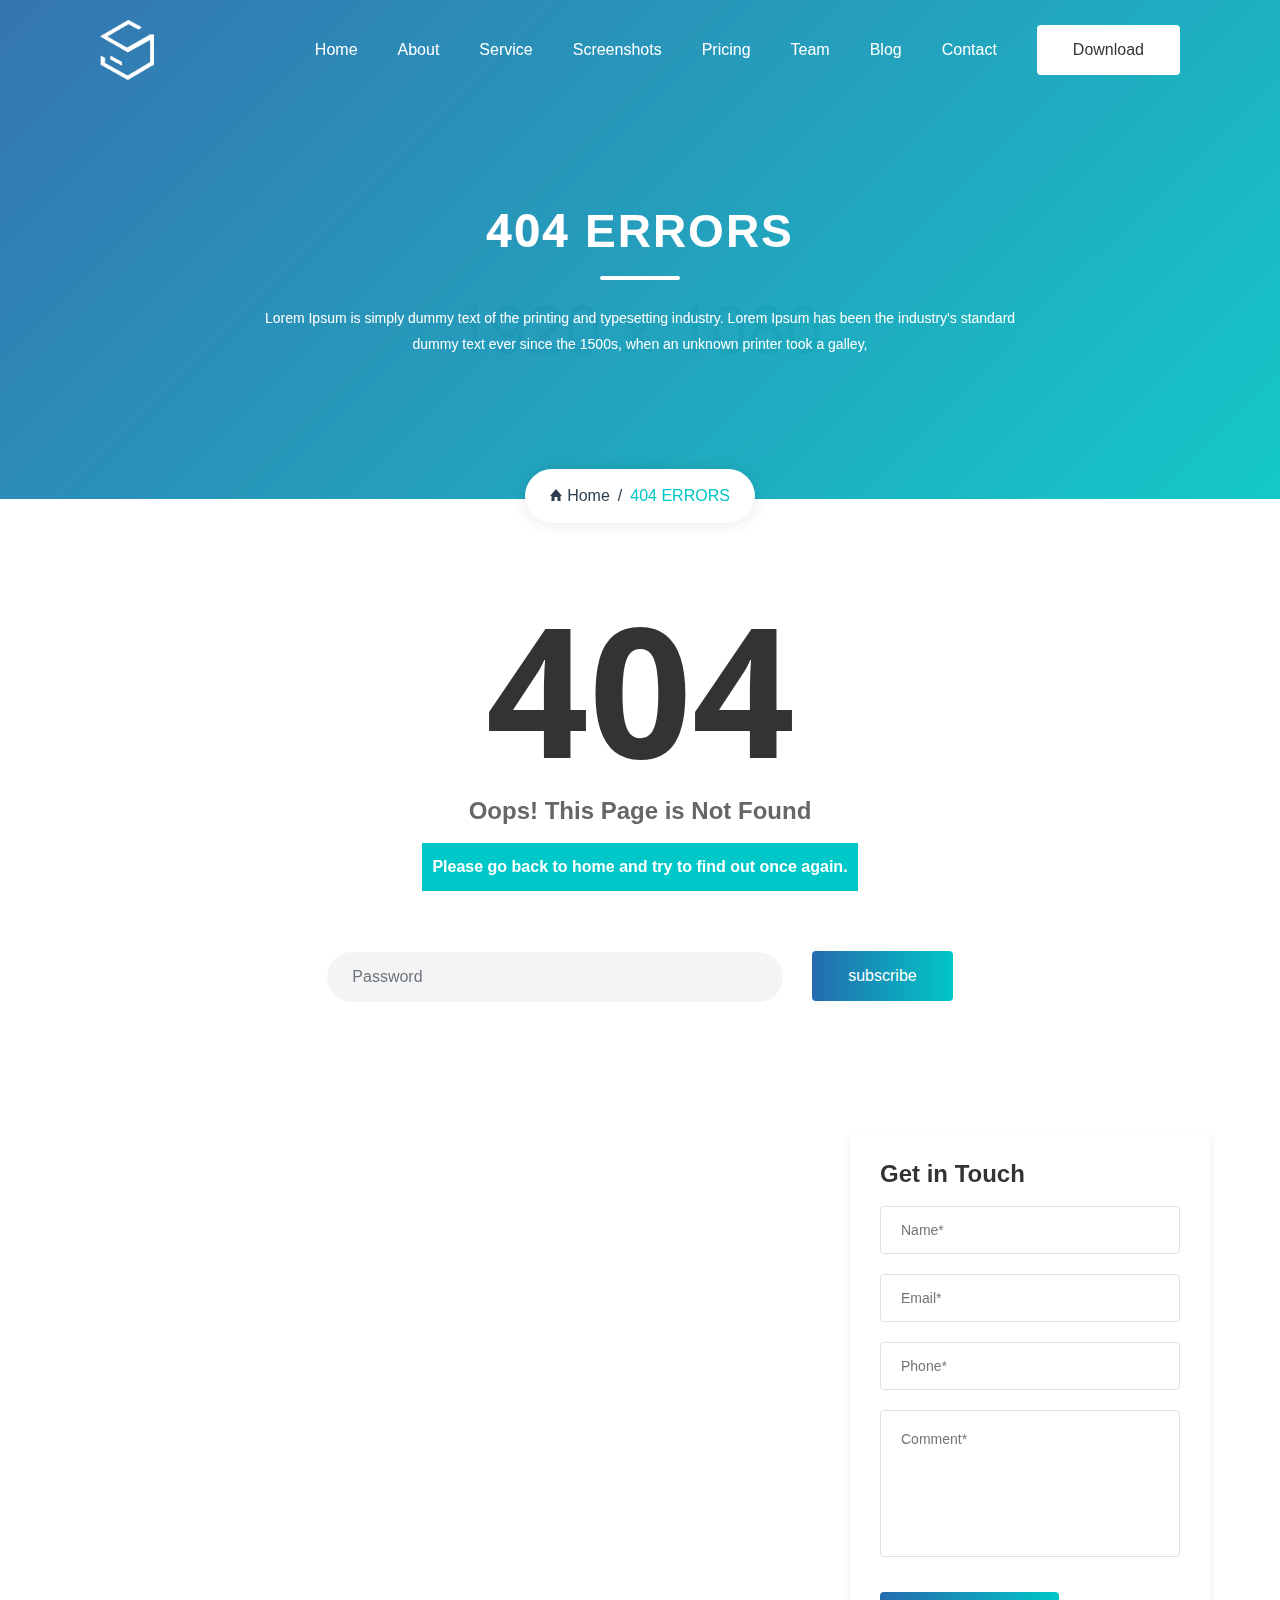
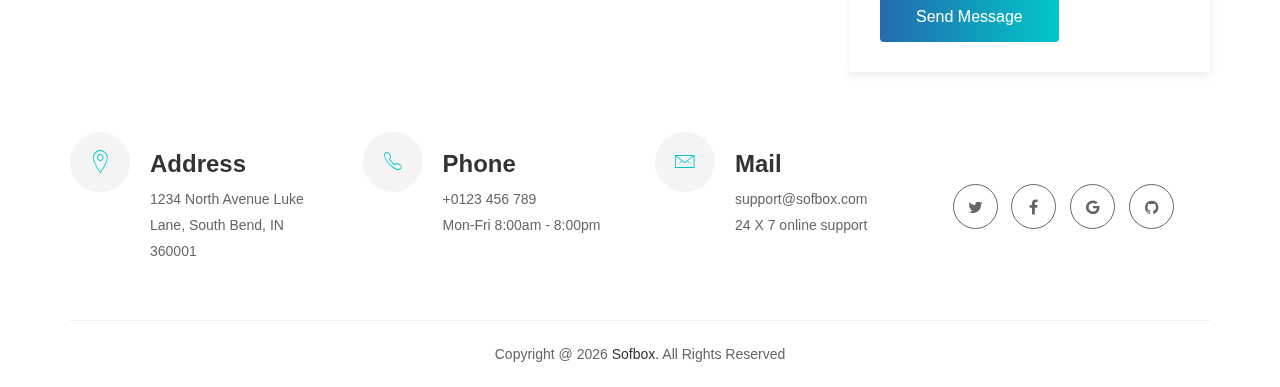
<file: 404-error.html>
<!doctype html>
<html lang="en">

<head>
    <!-- Required meta tags -->
    <meta charset="utf-8">
    <meta name="viewport" content="width=device-width, initial-scale=1, shrink-to-fit=no">
    <title>Deep Index</title>
    <!-- Favicon -->
    <link rel="shortcut icon" href="images/favicon.ico" />
    <!-- Google Fonts -->
    <link href="https://fonts.googleapis.com/css?family=Open+Sans:300,400,600,700,800&amp;Raleway:300,400,500,600,700,800,900" rel="stylesheet">
    <!-- Bootstrap CSS -->
    <link rel="stylesheet" href="css/bootstrap.min.css">
    <!-- owl-carousel -->
    <link rel="stylesheet" href="css/owl-carousel/owl.carousel.css" />
    <!-- Font Awesome -->
    <link rel="stylesheet" href="css/font-awesome.css" />
    <!-- Magnific Popup -->
    <link rel="stylesheet" href="css/magnific-popup/magnific-popup.css" />
    <!-- media element player -->
    <link href="css/mediaelementplayer.min.css" rel="stylesheet" type="text/css" />
    <!-- Animate -->
    <link rel="stylesheet" href="css/animate.css" />
    <!-- Ionicons -->
    <link rel="stylesheet" href="css/ionicons.min.css">
    <!-- Style -->
    <link rel="stylesheet" href="css/style.css">
    <!-- Responsive -->
    <link rel="stylesheet" href="css/responsive.css">
    <!-- custom style -->
    <link rel="stylesheet" href="css/custom.css" />
    
</head>

<body>
    <!-- loading -->
    <div id="loading">
        <div id="loading-center">
            <div class="loader">
                <div class="cube">
                    <div class="sides">
                        <div class="top"></div>
                        <div class="right"></div>
                        <div class="bottom"></div>
                        <div class="left"></div>
                        <div class="front"></div>
                        <div class="back"></div>
                    </div>
                </div>
            </div>
        </div>
    </div>
    <!-- loading End -->
    <!-- Header -->
    <header>
        <div class="container-fluid">
            <div class="row">
                <div class="col-sm-12">
                    <nav class="navbar navbar-expand-lg navbar-light">
                        <a class="navbar-brand" href="index.html">
                                <img class="img-fluid" src="images/logo.png" alt="#">
                            </a>
                        <button class="navbar-toggler" type="button" data-toggle="collapse" data-target="#navbarSupportedContent" aria-controls="navbarSupportedContent" aria-expanded="false" aria-label="Toggle navigation">
                            <span class="navbar-toggler-icon"></span>
                        </button>
                        <div class="collapse navbar-collapse" id="navbarSupportedContent">
                            <ul class="navbar-nav mr-auto w-100 justify-content-end">
                                <li class="nav-item">
                                    <a class="nav-link" href="javascript:void(0)">Home</a>
                                </li>
                                <li class="nav-item">
                                    <a class="nav-link" href="javascript:void(0)">About</a>
                                </li>
                                <li class="nav-item">
                                    <a class="nav-link" href="javascript:void(0)">Service</a>
                                </li>
                                <li class="nav-item">
                                    <a class="nav-link" href="javascript:void(0)">Screenshots</a>
                                </li>
                                <li class="nav-item">
                                    <a class="nav-link" href="#pricing">Pricing</a>
                                </li>
                                <li class="nav-item">
                                    <a class="nav-link" href="javascript:void(0)">Team</a>
                                </li>
                                <li class="nav-item">
                                    <a class="nav-link" href="javascript:void(0)">Blog</a>
                                </li>
                                <li class="nav-item">
                                    <a class="nav-link" href="javascript:void(0)">Contact</a>
                                </li>
                            </ul>
                            <a href="javascript:void(0)" class="button bt-black pull-right visible-lg">Download</a>
                        </div>
                    </nav>
                </div>
            </div>
        </div>
    </header>
    <!-- Header End -->
    <!-- Breadcrumb -->
    <section class="iq-breadcrumb overview-block-pt text-center iq-parallax iq-over-blue-90" data-jarallax='{"speed": 0.6}' style="background: url(images/bg/01.jpg);">
        <div class="container">
            <div class="row justify-content-center">
                <div class="col-sm-10">
                    <div class="heading-title white iq-breadcrumb-title iq-mtb-100">
                        <h1 class="title iq-tw-7"><span>404</span> ERRORS</h1>
                        <p class="iq-font-white">Lorem Ipsum is simply dummy text of the printing and typesetting industry. Lorem Ipsum has been the industry's standard dummy text ever since the 1500s, when an unknown printer took a galley,</p>
                    </div>
                    <nav aria-label="breadcrumb">
                        <ol class="breadcrumb">
                            <li class="breadcrumb-item"><a href="index.html"> <i class="ion-home"></i>Home</a></li>
                            <li class="breadcrumb-item active" aria-current="page">404 ERRORS</li>
                        </ol>
                    </nav>
                </div>
            </div>
        </div>
    </section>
    <!-- Breadcrumb End -->
    <!-- Main Content -->
    <div class="main-content">
        <!-- Error -->
        <section class="iq-error iq-ptb-100 text-center">
            <div class="container">
                <div class="row">
                    <div class="col-sm-12">
                        <div class="big-text iq-tw-7">404</div>
                        <h4 class="iq-font-light iq-tw-6 iq-mtb-20">Oops! This Page is Not Found</h4>
                        <h6 class="iq-tw-6 iq-font-white iq-pall-10">Please go back to home and try to find out once again.</h6>
                        <form class="form-inline iq-subscribe iq-mt-60">
                            <div class="form-group">
                                <label for="inputPassword2" class="sr-only">Password</label>
                                <input type="password" class="form-control" id="inputPassword2" placeholder="Password">
                            </div>
                            <a class="button iq-ml-25" href="javascript:void(0)">subscribe</a>
                        </form>
                    </div>
                </div>
            </div>
        </section>
        <!-- Error End -->
    </div>
    <!-- Main Content END -->
    <!-- Footer -->
    <footer>
        <!-- Footer Info -->
        <section id="contact-us" class="footer-info white-bg">
            <div class="container">
                <div class="row justify-content-end">
                    <div class="col-md-4">
                        <div class="iq-get-in">
                            <h4 class="iq-tw-7 iq-mb-20">Get in Touch</h4>
                            <form id="contact" method="post">
                            <div class="contact-form">
                                <div class="section-field">
                                    <input class="require" id="contact_name" type="text" placeholder="Name*" name="name">
                                </div>
                                <div class="section-field">
                                    <input class="require" id="contact_email" type="email" placeholder="Email*" name="email">
                                </div>
                                <div class="section-field">
                                    <input class="require" id="contact_phone" type="text" placeholder="Phone*" name="phone">
                                </div>
                                <div class="section-field textarea">
                                    <textarea id="contact_message" class="input-message require" placeholder="Comment*" rows="5" name="message"></textarea>
                                </div>
                                <div class="section-field iq-mt-20">
                                    <div class="g-recaptcha" data-sitekey="6Lc5XV4UAAAAAJzUmGomye9Peru8lXyzT22FH0lX"></div>
                                </div>
                                <button id="submit" name="submit" type="submit" value="Send" class="button iq-mt-15">Send Message</button>
                                <div class="alert alert-success alert-dismissible fade show" role="alert" id="success">
                                    <strong>Thank You, Your message has been received.</strong>.
                                    <button type="button" class="close" data-dismiss="alert" aria-label="Close">
                                        <span aria-hidden="true">&times;</span>
                                    </button>
                                </div>
                            </div>
                        </form>
                        </div>
                    </div>
                </div>
            </div>
            <iframe class="map" src="https://www.google.com/maps/embed?pb=!1m18!1m12!1m3!1d3151.840108181602!2d144.95373631539215!3d-37.8172139797516!2m3!1f0!2f0!3f0!3m2!1i1024!2i768!4f13.1!3m3!1m2!1s0x6ad65d4c2b349649%3A0xb6899234e561db11!2sEnvato!5e0!3m2!1sen!2sin!4v1497005461921" style="border:0" allowfullscreen></iframe>
        </section>
        <section class="footer-info iq-pt-60">
            <div class="container">
                <div class="row">
                    <div class="col-sm-6 col-md-3">
                        <div class="iq-footer-box text-left">
                            <div class="iq-icon">
                                <i aria-hidden="true" class="ion-ios-location-outline"></i>
                            </div>
                            <div class="footer-content">
                                <h4 class="iq-tw-6 iq-pb-10">Address</h4>
                                <p>1234 North Avenue Luke Lane, South Bend, IN 360001</p>
                            </div>
                        </div>
                    </div>
                    <div class="col-sm-6 col-md-3 re4-mt-30">
                        <div class="iq-footer-box text-left">
                            <div class="iq-icon">
                                <i aria-hidden="true" class="ion-ios-telephone-outline"></i>
                            </div>
                            <div class="footer-content">
                                <h4 class="iq-tw-6 iq-pb-10">Phone</h4>
                                <p>+0123 456 789
                                    <br>Mon-Fri 8:00am - 8:00pm
                                    <br>
                                </p>
                            </div>
                        </div>
                    </div>
                    <div class="col-sm-6 col-md-3 re-mt-30">
                        <div class="iq-footer-box text-left">
                            <div class="iq-icon">
                                <i aria-hidden="true" class="ion-ios-email-outline"></i>
                            </div>
                            <div class="footer-content">
                                <h4 class="iq-tw-6 iq-pb-10">Mail</h4>
                                <p>support@sofbox.com
                                    <br>24 X 7 online support
                                    <br>
                                </p>
                            </div>
                        </div>
                    </div>
                    <div class="col-sm-6 col-md-3 align-self-center">
                        <ul class="info-share">
                            <li><a href="javascript:void(0)"><i class="fa fa-twitter"></i></a></li>
                            <li><a href="javascript:void(0)"><i class="fa fa-facebook"></i></a></li>
                            <li><a href="javascript:void(0)"><i class="fa fa-google"></i></a></li>
                            <li><a href="javascript:void(0)"><i class="fa fa-github"></i></a></li>
                        </ul>
                    </div>
                </div>
                <div class="row iq-mt-40">
                    <div class="col-sm-12 text-center">
                        <div class="footer-copyright iq-ptb-20">Copyright @<span id="copyright"> <script>document.getElementById('copyright').appendChild(document.createTextNode(new Date().getFullYear()))</script></span> <a href="javascript:void(0)" class="text-green">Sofbox.</a> All Rights Reserved </div>
                    </div>
                </div>
            </div>
        </section>
        <!-- Footer Info END -->
    </footer>
    <!-- Footer END -->
    <!-- back-to-top -->
    <div id="back-to-top">
        <a class="top" id="top" href="#top"> <i class="ion-ios-upload-outline"></i> </a>
    </div>
    <!-- back-to-top End -->
        
    <!-- Optional JavaScript -->
    <!-- jQuery first, then Popper.js, then Bootstrap JS -->
    <script src="js/jquery-3.3.1.min.js"></script>
    <script src="js/popper.min.js"></script>
    <script src="js/bootstrap.min.js"></script>
    <!-- Main js -->
    <script src="js/main.js"></script>
    <!-- Google captcha code Js -->
    <script src='https://www.google.com/recaptcha/api.js'></script>
    <!-- Custom -->
    <script src="js/custom.js"></script>
    
</body>

</html>
</file>
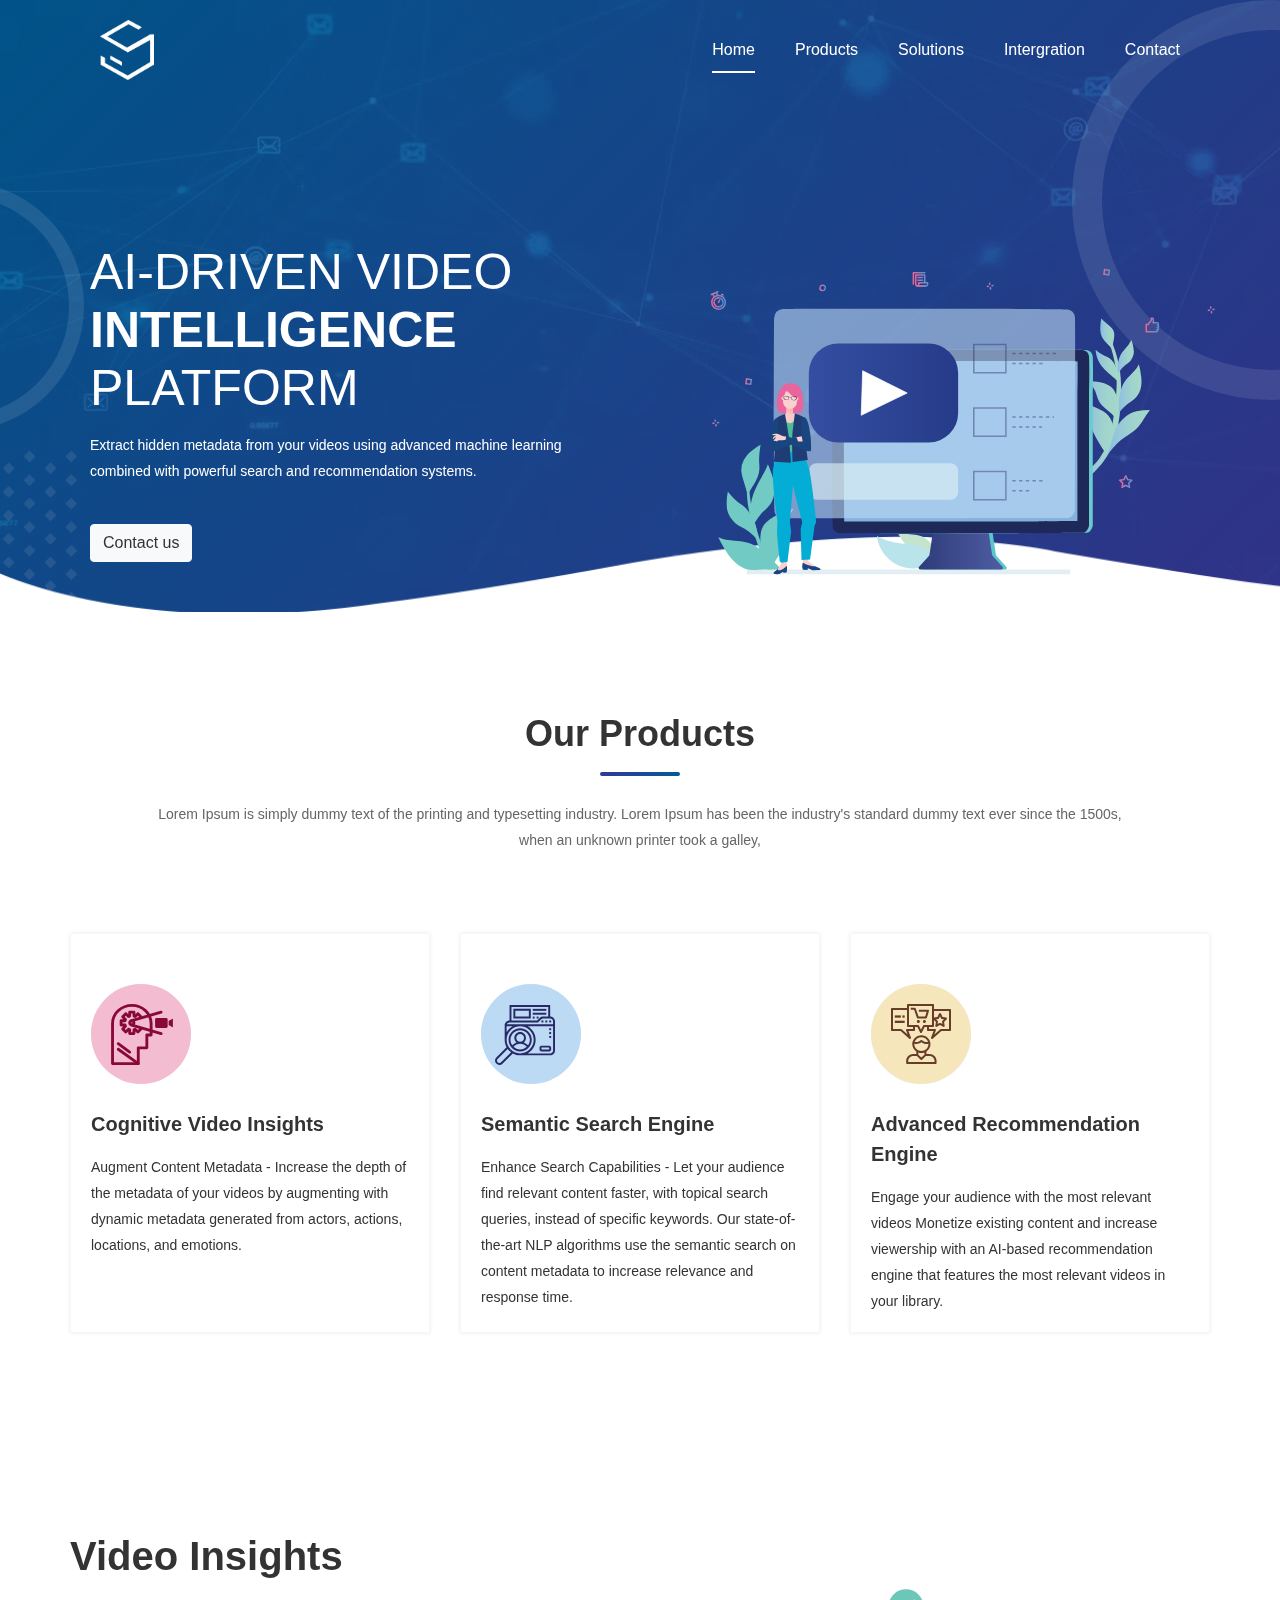
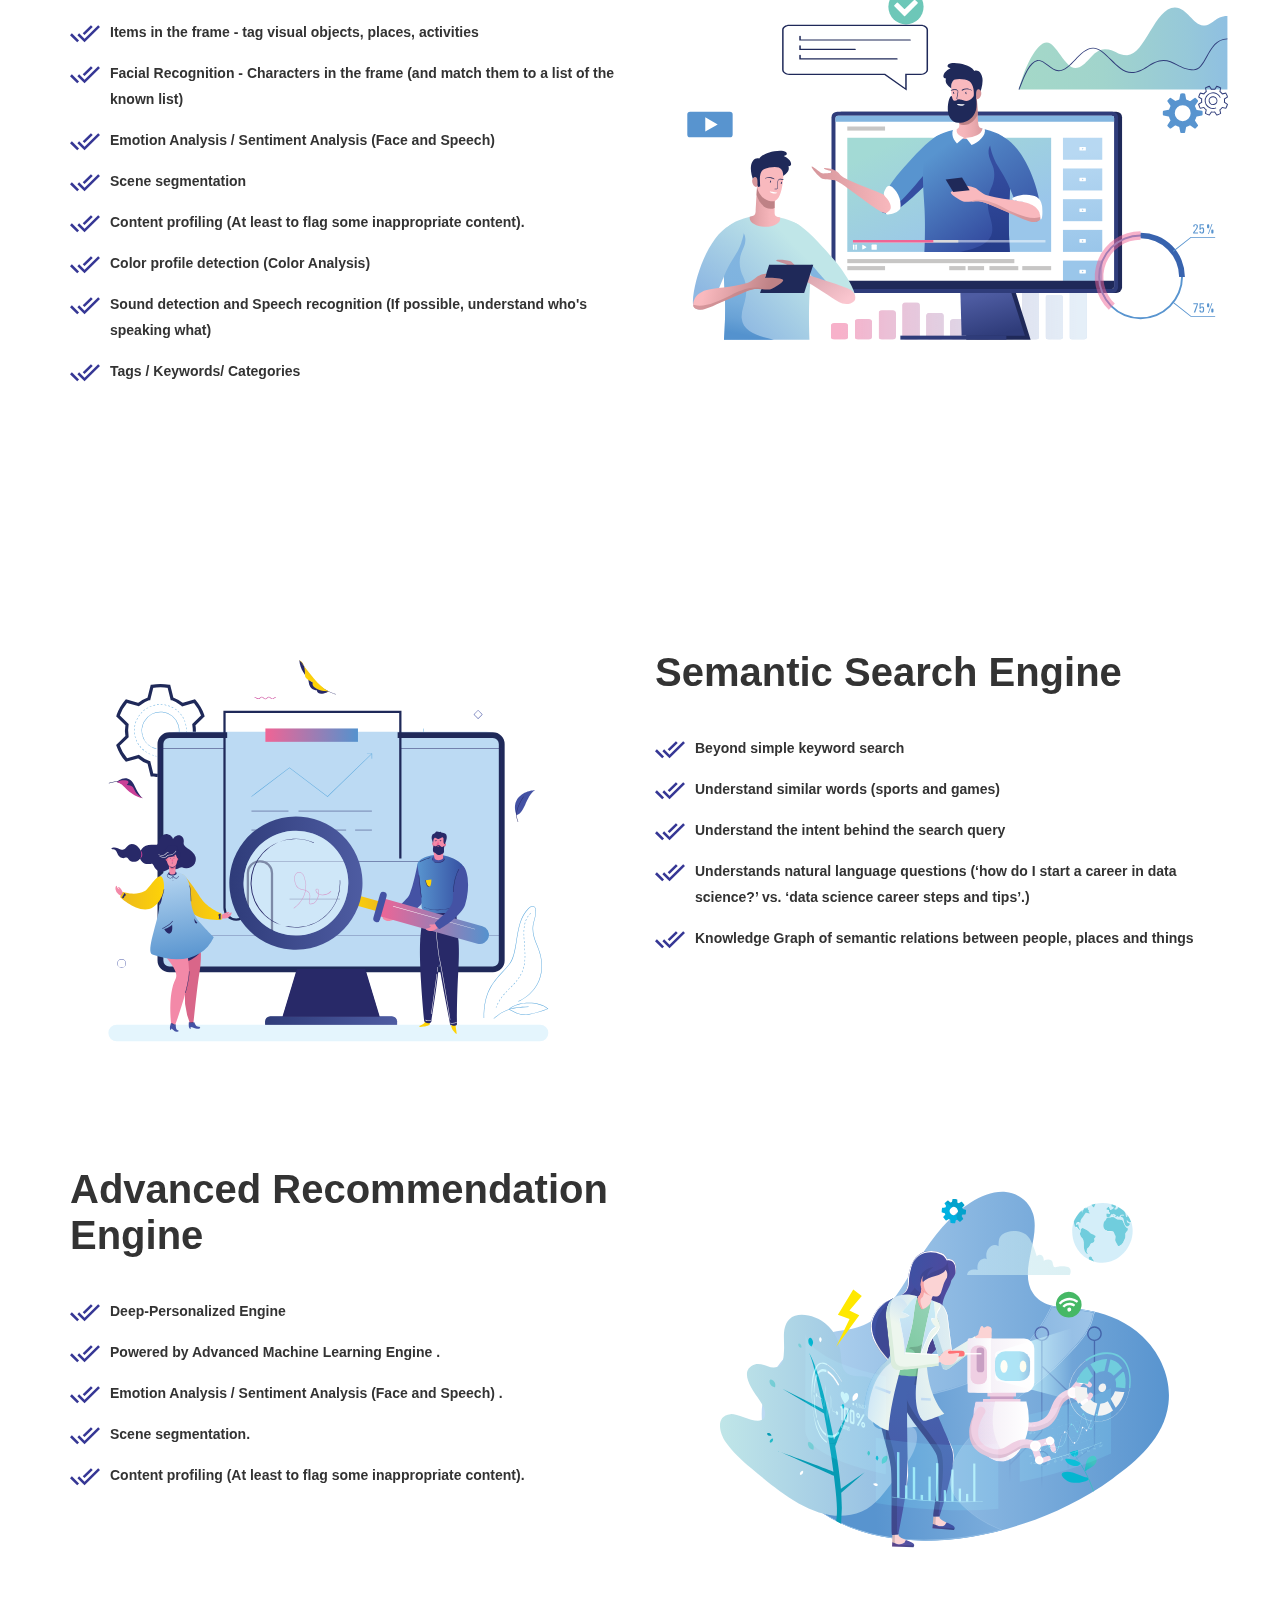
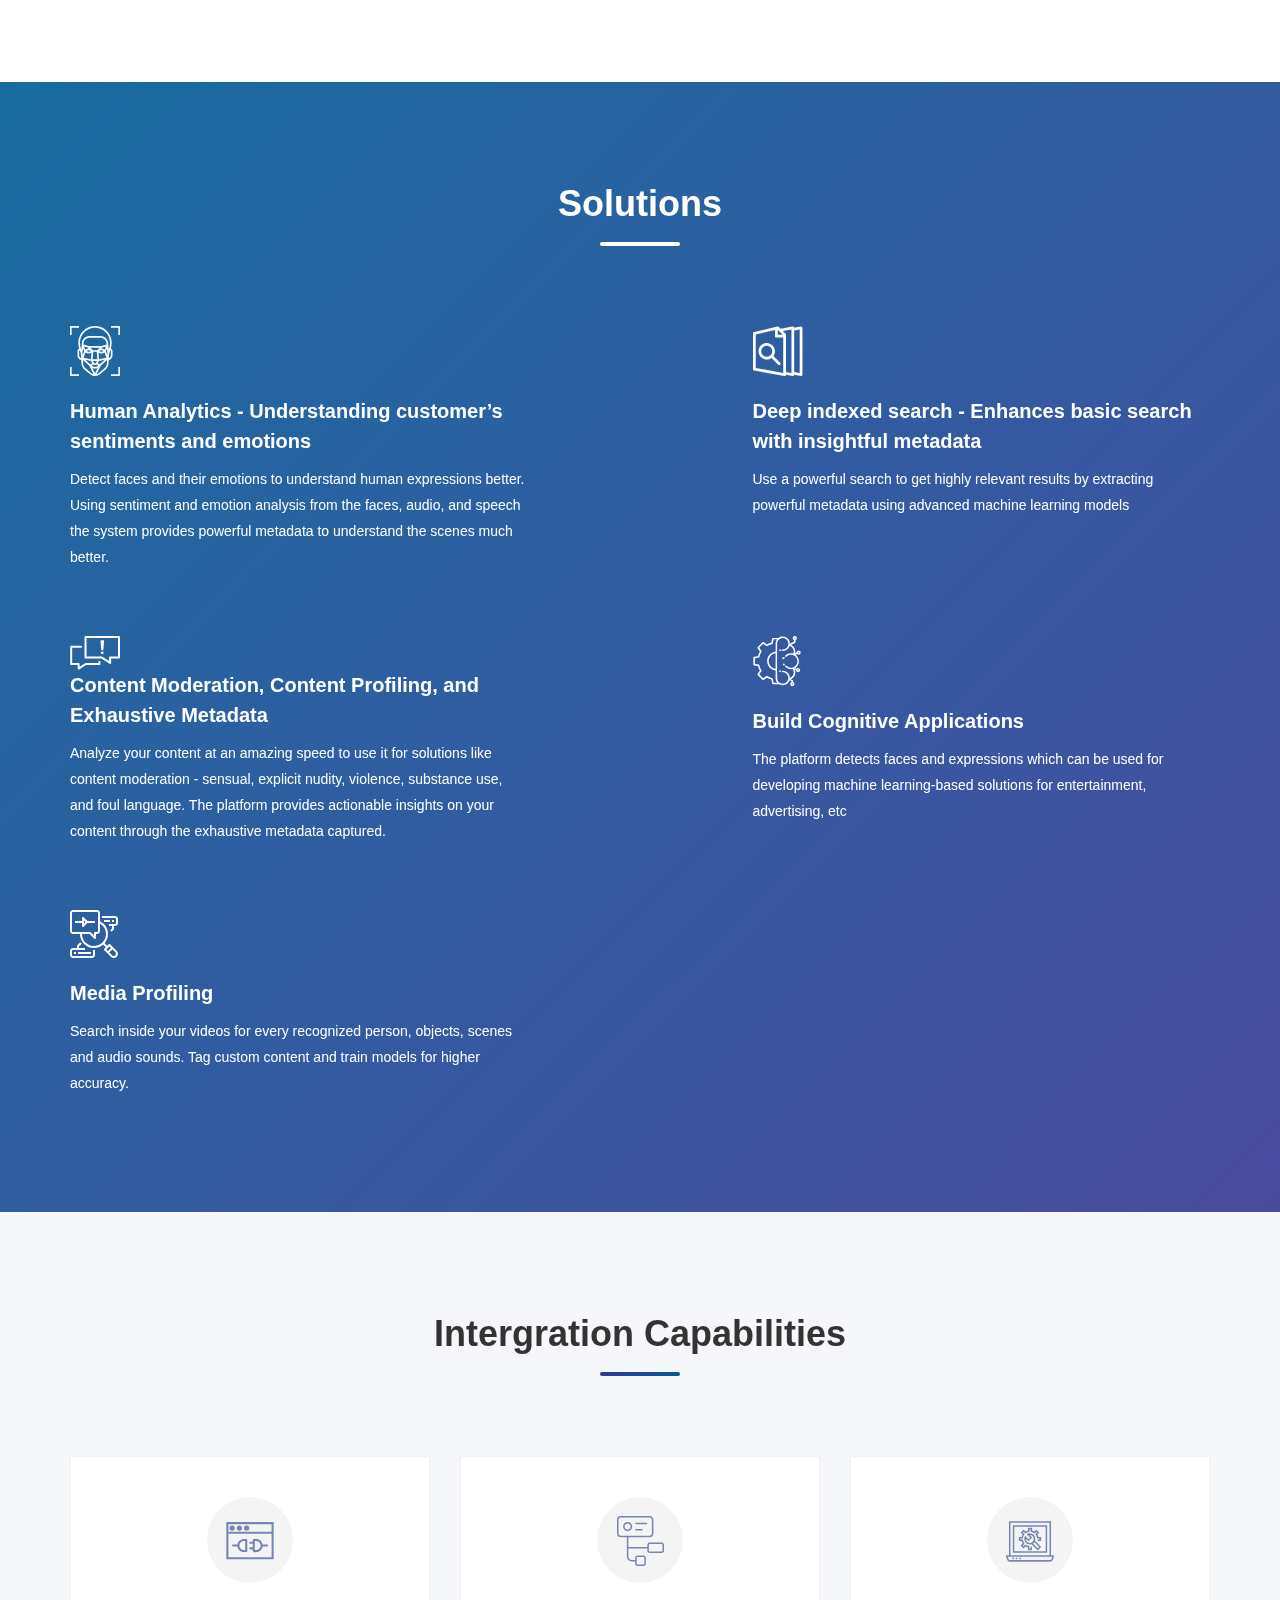
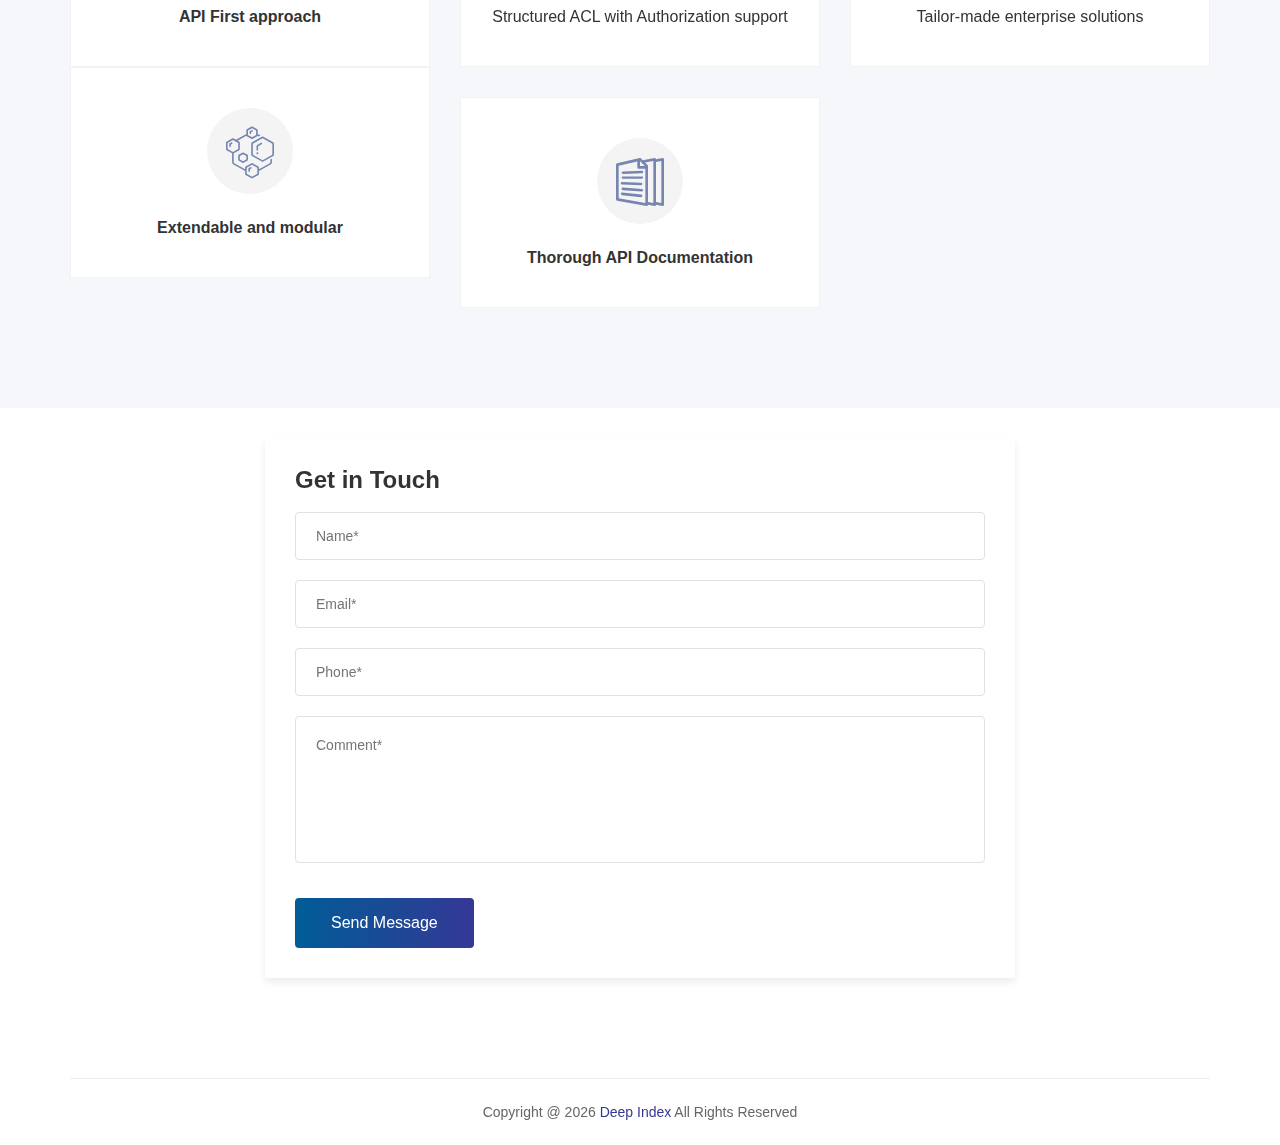
<file: index-video.html>
<!doctype html>
<html lang="en">

<head>
    <!-- Required meta tags -->
    <meta charset="utf-8">
    <meta name="viewport" content="width=device-width, initial-scale=1, shrink-to-fit=no">
    <title>Deep Index</title>
    <!-- Favicon -->
    <link rel="shortcut icon" href="images/favicon.ico" />
    <!-- Google Fonts -->
    <link href="https://fonts.googleapis.com/css?family=Muli&display=swap" rel="stylesheet">
    <link href="https://fonts.googleapis.com/css?family=Open+Sans:300,400,600,700,800&amp;Raleway:300,400,500,600,700,800,900" rel="stylesheet">
    <!-- Bootstrap CSS -->
    <link rel="stylesheet" href="css/bootstrap.min.css">
    <!-- owl-carousel -->
    <link rel="stylesheet" href="css/owl-carousel/owl.carousel.css" />
    <!-- Font Awesome -->
    <link rel="stylesheet" href="css/font-awesome.css" />
    <!-- Magnific Popup -->
    <link rel="stylesheet" href="css/magnific-popup/magnific-popup.css" />
    <!-- media element player -->
    <link href="css/mediaelementplayer.min.css" rel="stylesheet" type="text/css" />
    <!-- Animate -->
    <link rel="stylesheet" href="css/animate.css" />
    <!-- Ionicons -->
    <link rel="stylesheet" href="css/ionicons.min.css">
    <!-- Style -->
    <link rel="stylesheet" href="css/style.css">
    <!-- Responsive -->
    <link rel="stylesheet" href="css/responsive.css">
    <!-- custom style -->
    <link rel="stylesheet" href="css/custom.css" />
    <link href="css/color/color-13.css" rel="stylesheet" type="text/css" />

</head>

<body data-spy="scroll" data-offset="80">
    <!-- loading -->
    <div id="loading">
        <div id="loading-center">
            <div class="loader">
                <div class="cube">
                    <div class="sides">
                        <div class="top"></div>
                        <div class="right"></div>
                        <div class="bottom"></div>
                        <div class="left"></div>
                        <div class="front"></div>
                        <div class="back"></div>
                    </div>
                </div>
            </div>
        </div>
    </div>
    <!-- loading End -->
    <!-- Header -->
    <header id="main-header">
        <div class="container-fluid">
            <div class="row">
                <div class="col-sm-12">
                    <nav class="navbar navbar-expand-lg navbar-light">
                        <a class="navbar-brand" href="index.html">
                            <img class="img-fluid" src="images/logo.png" alt="#">
                        </a>
                        <button class="navbar-toggler" type="button" data-toggle="collapse" data-target="#navbarSupportedContent" aria-controls="navbarSupportedContent" aria-expanded="false" aria-label="Toggle navigation">
                            <span class="ion-navicon"></span>
                        </button>
                        <div class="collapse navbar-collapse" id="navbarSupportedContent">
                            <ul class="navbar-nav mr-auto w-100 justify-content-end">
                                <li class="nav-item">
                                    <a class="nav-link active" href="#iq-home">Home</a>
                                </li>
                                <li class="nav-item">
                                    <a class="nav-link" href="#how-it-works">Products</a>
                                </li>
                                <!-- <li class="nav-item">
                                    <a class="nav-link" href="#video-insights">Video Insights</a>
                                </li>
                                <li class="nav-item">
                                    <a class="nav-link" href="#semantic-search-engine">Semantic Search Engine</a>
                                </li>
                                <li class="nav-item">
                                    <a class="nav-link" href="#advanced">Advanced Recommendation Engine</a>
                                </li> -->
                                <li class="nav-item">
                                    <a class="nav-link" href="#solutions">Solutions</a>
                                </li>
                                <li class="nav-item">
                                    <a class="nav-link" href="#intergration-capabilities">Intergration</a>
                                </li>

                                <li class="nav-item">
                                    <a class="nav-link" href="#contact-us">Contact</a>
                                </li>
                            </ul>
                            <!-- <a href="javascript:void(0)" class="button bt-black pull-right">Download</a> -->
                        </div>
                    </nav>
                </div>
            </div>
        </div>
    </header>
    <!-- Header End -->
    <!-- Banner -->
    <section id="iq-home" class="iq-banner overview-block-pt iq-bg-over iq-over-blue-90 jarallax" data-jarallax-video="m4v:./video/01.m4v,webm:./video/01.webm,ogv:./video/01.ogv">
        <div class="container-fluid">
            <div class="banner-text">
                <div class="row">
                    <div class="col-lg-6">
                        <h1 class="text-uppercase iq-font-white iq-tw-4">AI-Driven Video<b class="iq-tw-6"> Intelligence </b>Platform</h1>
                        <p class="iq-font-white iq-pt-15 iq-mb-40">Extract hidden metadata from your videos using advanced machine learning combined with powerful search and recommendation systems.
                        </p>
                        <button type="button" class="btn btn-light"><a href="#contact">Contact us</a></button>                        <!-- <div class="waves-box">
                            <a href="#contact" class="iq-video popup-youtube"><i class="ion-ios-email-outline"></i></a>
                            <div class="iq-waves">
                                <div class="waves wave-1"></div>
                                <div class="waves wave-2"></div>
                                <div class="waves wave-3"></div>
                            </div>
                        </div> -->
                        <!-- <a href="javascript:void(0)" class="button bt-black iq-mt-5 iq-ml-40">Download</a> -->
                    </div>
                    <div class="col-lg-6">
                        <img class="banner-img" src="images/banner/main_illustration.svg" alt="">
                    </div>
                </div>
            </div>
        </div>
        <div class="banner-objects">
            <span class="banner-objects-01" data-bottom="transform:translatey(50px)" data-top="transform:translatey(-50px);">
                    <img src="images/drive/03.png" alt="drive02">
                </span>
            <span class="banner-objects-02 iq-fadebounce">
                    <span class="iq-round"></span>
            </span>
            <span class="banner-objects-03 iq-fadebounce">
                    <span class="iq-round"></span>
            </span>
        </div>
    </section>
    <!-- Banner End -->
    <!-- Main Content -->
    <div class="main-content">
        <!-- How it Works -->
        <section id="how-it-works" class="overview-block-ptb it-works">
            <div class="container">
                <div class="row">
                    <div class="col-sm-12">
                        <div class="heading-title">
                            <h3 class="title iq-tw-7">Our Products</h3>
                            <p>Lorem Ipsum is simply dummy text of the printing and typesetting industry. Lorem Ipsum has been the industry's standard dummy text ever since the 1500s, when an unknown printer took a galley,</p>
                        </div>
                    </div>
                </div>
                <div class="row">

                    <div class="col-md-12 col-lg-4">
                        <a href="#video-insights" class="scroll">
                            <div class="iq-works-box text-left">
                                <!-- <div class="step">1</div> -->
                                <div class="icon-bg text-center">
                                    <img src="images/services/Video_insights_icon.svg" class="img-fluid" alt="#">
                                </div>
                                <h5 class="iq-tw-7 iq-mt-25 iq-mb-15">Cognitive Video Insights</h5>
                                <p>Augment Content Metadata - Increase the depth of the metadata of your videos by augmenting with dynamic metadata generated from actors, actions, locations, and emotions.</p>
                            </div>
                        </a>
                    </div>


                    <div class="col-md-12 col-lg-4 r-mt-30">
                        <a class="scroll" href="#semantic-search-engine">
                            <div class="iq-works-box text-left">
                                <!-- <div class="step">2</div> -->
                                <div class="icon-bg text-center">
                                    <img src="images/services/semantic search_Icon.svg" class="img-fluid" alt="#">
                                </div>
                                <h5 class="iq-tw-7 iq-mt-25 iq-mb-15">Semantic Search Engine </h5>
                                <p>Enhance Search Capabilities - Let your audience find relevant content faster, with topical search queries, instead of specific keywords. Our state-of-the-art NLP algorithms use the semantic search on content metadata to increase relevance and response time.
                                </p>
                            </div>
                        </a>
                    </div>


                    <div class="col-md-12 col-lg-4 r-mt-30">
                        <a class="scroll" href="#advanced">
                            <div class="iq-works-box text-left">
                                <!-- <div class="step">3</div> -->
                                <div class="icon-bg text-center">
                                    <img src="images/services/advanced_recomm_icon.svg" class="img-fluid" alt="#"></div>
                                <h5 class="iq-tw-7 iq-mt-25 iq-mb-15">Advanced Recommendation Engine </h5>
                                <p>Engage your audience with the most relevant videos Monetize existing content and increase viewership with an AI-based recommendation engine that features the most relevant videos in your library.
                                </p>
                            </div>
                        </a>
                    </div>

                </div>
            </div>
        </section>
        <!-- How it Works END -->
        <!-- Who is Sofbox ? -->
        <section id="video-insights" class="overview-block-ptb how-works">
            <div class="container">
                <div class="row">
                    <div class="col-lg-6">
                        <h2 class="iq-tw-6 iq-mb-25">Video Insights</h2>
                        <!-- <p class="iq-font-15">Simply dummy text of the printing and typesetting industry. Lorem Ipsum has been the industry's standard dummy text ever since the 1500s, when an unknown printer took a galley of type and scrambled it to make a type specimen book.</p> -->
                        <ul class="iq-mt-40 iq-list">
                            <li class="iq-tw-6"><i class="ion-android-done-all iq-mr-10 iq-font-blue iq-font-30"></i><span class="iq-font-black"> Items in the frame - tag visual objects, places, activities</span></li>
                            <li class="iq-tw-6"><i class="ion-android-done-all iq-mr-10 iq-font-blue iq-font-30"></i><span class="iq-font-black">Facial Recognition - Characters in the frame (and match them to a list of the known list)
                                </span></li>
                            <li class="iq-tw-6"><i class="ion-android-done-all iq-mr-10 iq-font-blue iq-font-30"></i><span class="iq-font-black">Emotion Analysis / Sentiment Analysis (Face and Speech)
                                </span></li>
                            <li class="iq-tw-6"><i class="ion-android-done-all iq-mr-10 iq-font-blue iq-font-30"></i><span class="iq-font-black">Scene segmentation</span></li>
                            <li class="iq-tw-6"><i class="ion-android-done-all iq-mr-10 iq-font-blue iq-font-30"></i><span class="iq-font-black">Content profiling (At least to flag some inappropriate content).</span></li>
                            <li class="iq-tw-6"><i class="ion-android-done-all iq-mr-10 iq-font-blue iq-font-30"></i><span class="iq-font-black">Color profile detection (Color Analysis)</span></li>
                            <li class="iq-tw-6"><i class="ion-android-done-all iq-mr-10 iq-font-blue iq-font-30"></i><span class="iq-font-black">Sound detection and Speech recognition (If possible, understand who's speaking what)</span></li>
                            <li class="iq-tw-6"><i class="ion-android-done-all iq-mr-10 iq-font-blue iq-font-30"></i><span class="iq-font-black">Tags / Keywords/ Categories</span></li>
                        </ul>
                    </div>
                    <div class="col-lg-6 align-self-center">
                        <img class="iq-works-img" src="images/drive/video_insights.svg" alt="drive01">
                    </div>
                </div>
            </div>
            <!-- <div class="iq-objects">
                <span class="iq-objects-02" data-bottom="transform:translatey(50px)" data-top="transform:translatey(-100px);">
                        <img src="images/drive/03.png" alt="drive02">
                    </span>
                <span class="iq-objects-03" data-bottom="transform:translatex(50px)" data-top="transform:translatex(-100px);">
                        <img src="images/drive/04.png" alt="drive02">
                    </span>
                
            </div> -->
        </section>
        <!-- Who is Sofbox ? END -->
        <!-- Software Features -->
        <section id="semantic-search-engine" class="overview-block-ptb iq-mt-50 software">
            <div class="iq-software-demo">
                <img class="img-fluid" src="images/drive/Semantic_search.svg" alt="drive05">
            </div>
            <div class="container">
                <div class="row justify-content-end">
                    <div class="col-lg-6">
                        <h2 class="iq-tw-6 iq-mb-25">Semantic Search Engine</h2>
                        <!-- <p class="iq-font-15">Simply dummy text of the printing and typesetting industry. Lorem Ipsum has been the industry's standard dummy text ever since the 1500s, when an unknown printer took a galley of type and scrambled it to make a type specimen book.</p> -->
                        <ul class="iq-mt-40 iq-list">
                            <li class="iq-tw-6"><i class="ion-android-done-all iq-mr-10 iq-font-blue iq-font-30"></i><span class="iq-font-black">Beyond simple keyword search</span></li>
                            <li class="iq-tw-6"><i class="ion-android-done-all iq-mr-10 iq-font-blue iq-font-30"></i><span class="iq-font-black">Understand similar words (sports and games)</span></li>
                            <li class="iq-tw-6"><i class="ion-android-done-all iq-mr-10 iq-font-blue iq-font-30"></i><span class="iq-font-black">Understand the intent behind the search query</span></li>
                            <li class="iq-tw-6"><i class="ion-android-done-all iq-mr-10 iq-font-blue iq-font-30"></i><span class="iq-font-black"> Understands natural language questions (‘how do I start a career in data science?’ vs. ‘data science career steps and tips’.)</span></li>
                            <li class="iq-tw-6"><i class="ion-android-done-all iq-mr-10 iq-font-blue iq-font-30"></i><span class="iq-font-black">Knowledge Graph of semantic relations between people, places and things</span></li>
                        </ul>
                    </div>
                </div>
            </div>
            <!-- <div class="iq-objects-software">
                <span class="iq-objects-01" data-bottom="transform:translatey(50px)" data-top="transform:translatey(-100px);">
                        <img src="images/drive/03.png" alt="drive02">
                    </span>
                <span class="iq-objects-02" data-bottom="transform:translatex(50px)" data-top="transform:translatex(-100px);">
                        <img src="images/drive/04.png" alt="drive02">
                    </span>
            </div> -->
        </section>
        <!-- Software Features END -->
        <section id="advanced" class="overview-block-ptb how-works">
            <div class="container">
                <div class="row">
                    <div class="col-lg-6">
                        <h2 class="iq-tw-6 iq-mb-25">Advanced Recommendation Engine</h2>
                        <!-- <p class="iq-font-15">Simply dummy text of the printing and typesetting industry. Lorem Ipsum has been the industry's standard dummy text ever since the 1500s, when an unknown printer took a galley of type and scrambled it to make a type specimen book.</p> -->
                        <ul class="iq-mt-40 iq-list">
                            <li class="iq-tw-6"><i class="ion-android-done-all iq-mr-10 iq-font-blue iq-font-30"></i><span class="iq-font-black">Deep-Personalized Engine</span></li>
                            <li class="iq-tw-6"><i class="ion-android-done-all iq-mr-10 iq-font-blue iq-font-30"></i><span class="iq-font-black">Powered by Advanced Machine Learning Engine
                                .</span></li>
                            <li class="iq-tw-6"><i class="ion-android-done-all iq-mr-10 iq-font-blue iq-font-30"></i><span class="iq-font-black">Emotion Analysis / Sentiment Analysis (Face and Speech)
                                .</span></li>
                            <li class="iq-tw-6"><i class="ion-android-done-all iq-mr-10 iq-font-blue iq-font-30"></i><span class="iq-font-black">Scene segmentation.</span></li>
                            <li class="iq-tw-6"><i class="ion-android-done-all iq-mr-10 iq-font-blue iq-font-30"></i><span class="iq-font-black">Content profiling (At least to flag some inappropriate content).</span></li>
                    </div>
                    <div class="col-lg-6 align-self-center">
                        <img class="iq-works-img" src="images/drive/advanced_rec_engine.svg" alt="drive01">
                    </div>
                </div>
            </div>
            <!-- <div class="iq-objects">
               
                <span class="iq-objects-02" data-bottom="transform:translatey(50px)" data-top="transform:translatey(-100px);">
                        <img src="images/drive/03.png" alt="drive02">
                    </span>
                <span class="iq-objects-03" data-bottom="transform:translatex(50px)" data-top="transform:translatex(-100px);">
                        <img src="images/drive/04.png" alt="drive02">
                    </span>
                <span class="iq-objects-04 iq-fadebounce">
                        <span class="iq-round"></span>
                </span>
            </div> -->
        </section>
        <!-- Compare Services -->
        <section id="solutions" class="overview-block-ptb iq-over iq-over-blue-90 iq-parallax" data-jarallax='{"speed": 0.6}' style="background: url(images/bg/solutions.jpg);">
            <div class="container">
                <div class="row">
                    <div class="col-sm-12">
                        <div class="heading-title white">
                            <h3 class="title iq-tw-7">Solutions</h3>
                            <!-- <p class="iq-font-white">Lorem Ipsum is simply dummy text of the printing and typesetting industry. Lorem Ipsum has been the industry's standard dummy text ever since the 1500s, when an unknown printer took a galley,</p> -->
                        </div>
                    </div>
                </div>
                <div class="row">
                    <div class="col-sm-5">
                        <div class="iq-services-box text-left iq-font-white">
                            <div class="iq-icon">
                                <img src="images/services/Human Analytics.svg" alt="#">
                            </div>
                            <div class="services-content">
                                <h5 class="iq-tw-6 iq-pb-10 iq-font-white">Human Analytics - Understanding customer’s sentiments and emotions</h5>
                                <p>Detect faces and their emotions to understand human expressions better. Using sentiment and emotion analysis from the faces, audio, and speech the system provides powerful metadata to understand the scenes much better.</p>

                            </div>
                        </div>
                    </div>
                    <div class="col-sm-2 align-self-center text-center">

                    </div>
                    <div class="col-sm-5">
                        <div class="iq-services-box text-left iq-font-white">
                            <div class="iq-icon">
                                <img src="images/services/Deep_index search.svg" alt="#">
                            </div>
                            <div class="services-content">
                                <h5 class="iq-tw-6 iq-pb-10 iq-font-white">Deep indexed search - Enhances basic search with insightful metadata</h5>
                                <p>Use a powerful search to get highly relevant results by extracting powerful metadata using advanced machine learning models
                                </p>

                            </div>
                        </div>
                    </div>
                </div>
                <div class="row iq-mt-50">
                    <div class="col-sm-5">
                        <div class="iq-services-box text-left iq-font-white">
                            <div class="icon-bg">
                                <img src="images/services/content_moderation.svg" alt="#">
                            </div>
                            <div class="services-content">
                                <h5 class="iq-tw-6 iq-pb-10 iq-font-white">Content Moderation, Content Profiling, and Exhaustive Metadata</h5>
                                <p>Analyze your content at an amazing speed to use it for solutions like content moderation - sensual, explicit nudity, violence, substance use, and foul language. The platform provides actionable insights on your content through the exhaustive metadata captured.</p>

                            </div>
                        </div>
                    </div>
                    <div class="col-sm-2 align-self-center text-center">

                    </div>
                    <div class="col-sm-5">
                        <div class="iq-services-box text-left iq-font-white">
                            <div class="iq-icon">
                                <img src="images/services/Cognitive application.svg" alt="#">
                            </div>
                            <div class="services-content">
                                <h5 class="iq-tw-6 iq-pb-10 iq-font-white">Build Cognitive Applications</h5>
                                <p>The platform detects faces and expressions which can be used for developing machine learning-based solutions for entertainment, advertising, etc</p>

                            </div>
                        </div>
                    </div>
                </div>
                <div class="row iq-mt-50">
                    <div class="col-sm-5">
                        <div class="iq-services-box text-left iq-font-white">
                            <div class="iq-icon">
                                <img src="images/services/Media_profiling.svg" alt="#">
                            </div>
                            <div class="services-content">
                                <h5 class="iq-tw-6 iq-pb-10 iq-font-white">Media Profiling</h5>
                                <p>Search inside your videos for every recognized person, objects, scenes and audio sounds. Tag custom content and train models for higher accuracy.</p>

                            </div>
                        </div>
                    </div>
                    <div class="col-sm-2 align-self-center text-center">

                    </div>
                    <div class="col-sm-5">
                        <div class="iq-services-box text-left iq-font-white">
                            <div class="iq-icon">
                                <!-- <i aria-hidden="true" class="ion-ios-color-wand-outline"></i> -->
                            </div>
                            <div class="services-content">
                                <!-- <h5 class="iq-tw-6 iq-pb-10 iq-font-white">Brand Monitoring</h5>
                                <p>Get detailed insights of how brands and logos are shown and mentioned in your content.</p> -->

                            </div>
                        </div>
                    </div>
                </div>
            </div>
        </section>
        <!-- Compare Services end -->
        <!-- Sofbox Specialities -->
        <section id="intergration-capabilities" class="overview-block-ptb grey-bg">
            <div class="container">
                <div class="row">
                    <div class="col-sm-12">
                        <div class="heading-title">
                            <h3 class="title iq-tw-7">Intergration Capabilities</h3>
                            <!-- <p>Lorem Ipsum is simply dummy text of the printing and typesetting industry. Lorem Ipsum has been the industry's standard dummy text ever since the 1500s, when an unknown printer took a galley,</p> -->
                        </div>
                    </div>
                </div>
                <div class="row">
                    <div class="col-sm-12 col-lg-4 col-md-6">
                        <div class="iq-fancy-box text-center">
                            <div class="iq-icon">
                                <img src="images/services/API_first.svg" alt="#">
                            </div>
                            <div class="fancy-content">
                                <h6 class="iq-tw-6 iq-pt-20 iq-pb-10">API First approach</h6>
                                <!-- <p>Lorem ipsum madolor sit amet, consectetur adipisicing elit, sed do eiusmod tempor.</p> -->
                            </div>
                        </div>
                    </div>
                    <div class="col-sm-12 col-lg-4 col-md-6 r4-mt-30">
                        <div class="iq-fancy-box text-center">
                            <div class="iq-icon">
                                <img src="images/services/structured ACL.svg" alt="#">
                            </div>
                            <div class="fancy-content">
                                <h6 class="iq-tw-5 iq-pt-20 iq-pb-10">Structured ACL with Authorization support</h6>
                                <!-- <p>Lorem ipsum madolor sit amet, consectetur adipisicing elit, sed do eiusmod tempor.</p> -->
                            </div>
                        </div>
                    </div>
                    <div class="col-sm-12 col-lg-4 col-md-6 r-mt-30">
                        <div class="iq-fancy-box text-center">
                            <div class="iq-icon">
                                <img src="images/services/tailormade.svg" alt="#">
                            </div>
                            <div class="fancy-content">
                                <h6 class="iq-tw-5 iq-pt-20 iq-pb-10">Tailor-made enterprise solutions</h6>
                                <!-- <p>Lorem ipsum madolor sit amet, consectetur adipisicing elit, sed do eiusmod tempor.</p> -->
                            </div>
                        </div>
                    </div>
                    <div class="col-sm-12 col-lg-4 col-md-6 r-mt-30">
                        <div class="iq-fancy-box text-center">
                            <div class="iq-icon">
                                <img src="images/services/modular.svg" alt="#">
                            </div>
                            <div class="fancy-content">
                                <h6 class="iq-tw-6 iq-pt-20 iq-pb-10">Extendable and modular</h6>
                                <!-- <p>Lorem ipsum madolor sit amet, consectetur adipisicing elit, sed do eiusmod tempor.</p> -->
                            </div>
                        </div>
                    </div>
                    <div class="col-sm-12 col-lg-4 col-md-6 iq-mt-30">
                        <div class="iq-fancy-box text-center">
                            <div class="iq-icon">
                                <img src="images/services/documentation.svg" alt="#">
                            </div>
                            <div class="fancy-content">
                                <h6 class="iq-tw-6 iq-pt-20 iq-pb-10">Thorough API Documentation</h6>
                                <!-- <p>Lorem ipsum madolor sit amet, consectetur adipisicing elit, sed do eiusmod tempor.</p> -->
                            </div>
                        </div>
                    </div>
                </div>
            </div>
        </section>
        <!-- Sofbox Specialities END -->

    </div>
    <!-- Main Content END -->
    <!-- Footer -->
    <footer>
        <!-- Footer Info -->
        <section id="contact-us" class="footer-info white-bg">
            <div class="container">
                <div class="row justify-content-end">
                    <div class="col-md-8 col-lg-8" style="margin: auto;">
                        <div class="iq-get-in">
                            <h4 class="iq-tw-7 iq-mb-20">Get in Touch</h4>
                            <form id="contact" method="post">
                                <div class="contact-form">
                                    <div class="section-field">
                                        <input class="require" id="contact_name" type="text" placeholder="Name*" name="name">
                                    </div>
                                    <div class="section-field">
                                        <input class="require" id="contact_email" type="email" placeholder="Email*" name="email">
                                    </div>
                                    <div class="section-field">
                                        <input class="require" id="contact_phone" type="text" placeholder="Phone*" name="phone">
                                    </div>
                                    <div class="section-field textarea">
                                        <textarea id="contact_message" class="input-message require" placeholder="Comment*" rows="5" name="message"></textarea>
                                    </div>
                                    <div class="section-field iq-mt-20">
                                        <div class="g-recaptcha" data-sitekey="6Lc5XV4UAAAAAJzUmGomye9Peru8lXyzT22FH0lX"></div>
                                    </div>
                                    <button id="submit" name="submit" type="submit" value="Send" class="button iq-mt-15">Send Message</button>
                                    <div class="alert alert-success alert-dismissible fade show" role="alert" id="success">
                                        <strong>Thank You, Your message has been received.</strong>.
                                        <button type="button" class="close" data-dismiss="alert" aria-label="Close">
                                        <span aria-hidden="true">&times;</span>
                                    </button>
                                    </div>
                                </div>
                            </form>
                        </div>
                    </div>
                </div>
            </div>
            <!-- <iframe class="map" src="https://www.google.com/maps/embed?pb=!1m18!1m12!1m3!1d3151.840108181602!2d144.95373631539215!3d-37.8172139797516!2m3!1f0!2f0!3f0!3m2!1i1024!2i768!4f13.1!3m3!1m2!1s0x6ad65d4c2b349649%3A0xb6899234e561db11!2sEnvato!5e0!3m2!1sen!2sin!4v1497005461921"
                style="border:0" allowfullscreen></iframe> -->
        </section>
        <section class="footer-info iq-pt-60">
            <div class="container">
                <!-- <div class="row">
                    <div class="col-md-6 col-lg-3">
                        <div class="iq-footer-box text-left">
                            <div class="iq-icon">
                                <i aria-hidden="true" class="ion-ios-location-outline"></i>
                            </div>
                            <div class="footer-content">
                                <h4 class="iq-tw-6 iq-pb-10">Address</h4>
                                <p>1234 North Avenue Luke Lane, South Bend, IN 360001</p>
                            </div>
                        </div>
                    </div>
                    <div class="col-md-6 col-lg-3 r4-mt-30">
                        <div class="iq-footer-box text-left">
                            <div class="iq-icon">
                                <i aria-hidden="true" class="ion-ios-telephone-outline"></i>
                            </div>
                            <div class="footer-content">
                                <h4 class="iq-tw-6 iq-pb-10">Phone</h4>
                                <p>+0123 456 789
                                    <br>Mon-Fri 8:00am - 8:00pm
                                    <br>
                                </p>
                            </div>
                        </div>
                    </div>
                    <div class="col-md-6 col-lg-3 r-mt-30">
                        <div class="iq-footer-box text-left">
                            <div class="iq-icon">
                                <i aria-hidden="true" class="ion-ios-email-outline"></i>
                            </div>
                            <div class="footer-content">
                                <h4 class="iq-tw-6 iq-pb-10">Mail</h4>
                                <p>support@sofbox.com
                                    <br>24 X 7 online support
                                    <br>
                                </p>
                            </div>
                        </div>
                    </div>
                    <div class="col-md-6 col-lg-3 align-self-center">
                        <ul class="info-share">
                            <li><a href="javascript:void(0)"><i class="fa fa-twitter"></i></a></li>
                            <li><a href="javascript:void(0)"><i class="fa fa-facebook"></i></a></li>
                            <li><a href="javascript:void(0)"><i class="fa fa-google"></i></a></li>
                            <li><a href="javascript:void(0)"><i class="fa fa-github"></i></a></li>
                        </ul>
                    </div>
                </div> -->
                <div class="row iq-mt-40">
                    <div class="col-sm-12 text-center">
                        <div class="footer-copyright iq-ptb-20">Copyright @<span id="copyright"> <script>document.getElementById('copyright').appendChild(document.createTextNode(new Date().getFullYear()))</script></span> <a href="javascript:void(0)" class="text-green">Deep Index</a> All Rights
                            Reserved </div>
                    </div>
                </div>
            </div>
        </section>
        <!-- Footer Info END -->
    </footer>
    <!-- Footer END -->
    <!-- back-to-top -->
    <div id="back-to-top">
        <a class="top" id="top" href="#top"> <i class="ion-ios-upload-outline"></i> </a>
    </div>
    <!-- back-to-top End -->

    <!-- Optional JavaScript -->
    <!-- jQuery first, then Popper.js, then Bootstrap JS -->
    <script src="js/jquery-3.3.1.min.js"></script>
    <script src="js/popper.min.js"></script>
    <script src="js/bootstrap.min.js"></script>
    <!-- Main js -->
    <script src="js/main.js"></script>
    <!-- Google captcha code Js -->
    <script src='https://www.google.com/recaptcha/api.js'></script>
    <!-- Custom -->
    <script src="js/custom.js"></script>
    <script>
        window.onbeforeunload = function() {
            window.scrollTo(0, 0);
        }
        $(document).ready(function() {
            $('.scroll').click(function() {
                $('html, body').animate({
                    scrollTop: $(this.hash).offset().top - 120
                }, 'slow');
            });
        });
    </script>
</body>

</html>
</file>
<file: css/style.css>
/*

Template: Sofbox - Responsive Software Landing Page
Author: iqonicthemes.in
Version: 3.0
Design and Developed by: iqonicthemes.in

*/


/*================================================
[  Table of contents  ]
================================================

:: General
:: Back to Top
:: Loader
:: Buttons
:: Page Section Margin Padding
:: Text Weight
:: Text Color 
:: Font Size
:: Background Color
:: BG Effect
:: Background Gradient
:: Section Title
:: Header
:: Banner
:: How it Works
:: Who is Sofbox ?
:: Software Features
:: Great screenshots
:: Special Features
:: More Useful Infomation
:: Sofbox Specialities
:: Counter
:: Loved By Our Customers
:: Affordable Price
:: Meet the Team
:: Compare Services
:: Frequently Asked Questions
:: Latest Blog Post
:: Our clients
:: Subscribe Our Newsletter
:: Get in Touch
:: Footer Info
:: Breadcrumb Inner Page
:: Blog Page
:: Blog - SideBar
:: 404 Error
:: Coming Soon
:: jarallax
:: TERMS OF SERVICE
:: OWL Carousel
:: Testimonial
:: Pricing Table
:: Feature
:: Extra

======================================
[ End table content ]
======================================*/


/*---------------------------------------------------------------------
                               General
-----------------------------------------------------------------------*/

*::-moz-selection {
    background: #00c8c8;
    color: #fff;
    text-shadow: none;
}

::-moz-selection {
    background: #00c8c8;
    color: #fff;
    text-shadow: none;
}

::selection {
    background: #00c8c8;
    color: #fff;
    text-shadow: none;
}

body {
    font-family: 'IBM Plex Sans', sans-serif;
    font-weight: normal;
    font-style: normal;
    font-size: 14px;
    line-height: 26px;
    color: #666666;
    overflow-x: hidden;
}

a,
.button {
    transition: all 0.5s ease-in-out;
    transition: all 0.5s ease-in-out;
    -moz-transition: all 0.5s ease-in-out;
    -ms-transition: all 0.5s ease-in-out;
    -o-transition: all 0.5s ease-in-out;
    -webkit-transition: all 0.5s ease-in-out;
    color: #333333;
}

a:focus {
    text-decoration: none !important;
}

a:focus,
a:hover {
    color: #4ac3f3;
    text-decoration: none !important;
}

.button,
input {
    outline: medium none !important;
    color: #00c8c8;
}

h1,
h2,
h3,
h4,
h5,
h6 {
    font-family: 'IBM Plex Sans', sans-serif;
    font-weight: normal;
    color: #333333;
    margin-top: 0px;
    margin-bottom: 0px;
}

h1 a,
h2 a,
h3 a,
h4 a,
h5 a,
h6 a {
    color: inherit;
}

h1 {
    font-size: 52px;
    font-style: normal;
    line-height: 58px;
}

h2 {
    font-size: 40px;
    font-style: normal;
    line-height: 46px;
}

h3 {
    font-size: 36px;
    font-style: normal;
    line-height: 44px;
}

h4 {
    font-size: 24px;
    font-style: normal;
    line-height: 24px;
}

h5 {
    font-size: 20px;
    font-style: normal;
    line-height: 30px;
}

h6 {
    font-size: 16px;
    font-style: normal;
    line-height: 28px;
}

.lead {
    font-size: 16px;
    line-height: 24px;
    margin: 0;
}

ul {
    margin: 0px;
    padding: 0px;
}

li {
    list-style: none;
}

hr {
    margin: 0;
    padding: 0px;
    border-bottom: 1px solid #e0e0e0;
    border-top: 0px;
}

label {
    font-size: 15px;
    font-weight: 400;
    color: #aaaaaa;
}

.label {
    color: #fff !important;
    font-size: 9px !important;
}

.blockquote,
blockquote {
    border-left: 5px solid #00c8c8;
    font-size: 16px;
}

.no-padding {
    padding: 0px !important;
}

.no-border {
    border: none !important;
}

.container {
    max-width: 1170px;
}


/*---------------------------------------------------------------------
                               Back to Top
-----------------------------------------------------------------------*/

#back-to-top .top {
    z-index: 999;
    position: fixed;
    margin: 0px;
    color: #fff;
    background: #333333;
    position: fixed;
    bottom: 25px;
    right: 25px;
    z-index: 999;
    font-size: 26px;
    width: 50px;
    height: 50px;
    text-align: center;
    line-height: 50px;
    border-radius: 90px;
    -webkit-transition: all .3s ease-in-out;
    -moz-transition: all .3s ease-in-out;
    transition: all .3s ease-in-out;
}

#back-to-top .top:hover {
    background: #00c8c8;
    color: #fff;
    -webkit-box-shadow: 0px 0px 30px 0px rgba(0, 0, 0, 0.1);
    -moz-box-shadow: 0px 0px 30px 0px rgba(0, 0, 0, 0.1);
    box-shadow: 0px 0px 30px 0px rgba(0, 0, 0, 0.1);
}


/*---------------------------------------------------------------------
                                Loader
-----------------------------------------------------------------------*/

#loading {
    background-color: #eee;
    height: 100%;
    width: 100%;
    position: fixed;
    margin-top: 0px;
    top: 0px;
    left: 0px;
    bottom: 0px;
    overflow: hidden !important;
    right: 0px;
    z-index: 999999;
}

#loading-center {
    width: 100%;
    height: 100%;
    position: relative;
}

.loader {
    width: 3em;
    height: 3em;
    margin: auto;
    left: 0;
    right: 0;
    top: 0;
    bottom: 0;
    position: absolute;
}

@-webkit-keyframes rotate {
    0% {
        -webkit-transform: rotateX(-37.5deg) rotateY(45deg);
        transform: rotateX(-37.5deg) rotateY(45deg);
    }
    50% {
        -webkit-transform: rotateX(-37.5deg) rotateY(405deg);
        transform: rotateX(-37.5deg) rotateY(405deg);
    }
    100% {
        -webkit-transform: rotateX(-37.5deg) rotateY(405deg);
        transform: rotateX(-37.5deg) rotateY(405deg);
    }
}

@keyframes rotate {
    0% {
        -webkit-transform: rotateX(-37.5deg) rotateY(45deg);
        transform: rotateX(-37.5deg) rotateY(45deg);
    }
    50% {
        -webkit-transform: rotateX(-37.5deg) rotateY(405deg);
        transform: rotateX(-37.5deg) rotateY(405deg);
    }
    100% {
        -webkit-transform: rotateX(-37.5deg) rotateY(405deg);
        transform: rotateX(-37.5deg) rotateY(405deg);
    }
}

.cube,
.cube * {
    position: absolute;
    width: 71px;
    height: 71px;
    left: 0;
    right: 0;
    top: 0;
    bottom: 0;
}

.sides {
    -webkit-animation: rotate 3s ease infinite;
    animation: rotate 3s ease infinite;
    -webkit-animation-delay: .8s;
    animation-delay: .8s;
    -webkit-transform-style: preserve-3d;
    transform-style: preserve-3d;
    -webkit-transform: rotateX(-37.5deg) rotateY(45deg);
    transform: rotateX(-37.5deg) rotateY(45deg);
}

.cube .sides * {
    box-sizing: border-box;
    background-color: rgba(0, 200, 200, 0.8);
    border: 5px solid white;
}

.cube .sides .top {
    -webkit-animation: top-animation 3s ease infinite;
    animation: top-animation 3s ease infinite;
    -webkit-animation-delay: 0ms;
    animation-delay: 0ms;
    -webkit-transform: rotateX(90deg) translateZ(90px);
    transform: rotateX(90deg) translateZ(90px);
    -webkit-animation-fill-mode: forwards;
    animation-fill-mode: forwards;
    -webkit-transform-origin: 50% 50%;
    transform-origin: 50% 50%;
}

@-webkit-keyframes top-animation {
    0% {
        opacity: 1;
        -webkit-transform: rotateX(90deg) translateZ(90px);
        transform: rotateX(90deg) translateZ(90px);
    }
    20% {
        opacity: 1;
        -webkit-transform: rotateX(90deg) translateZ(35px);
        transform: rotateX(90deg) translateZ(35px);
    }
    70% {
        opacity: 1;
        -webkit-transform: rotateX(90deg) translateZ(35px);
        transform: rotateX(90deg) translateZ(35px);
    }
    90% {
        opacity: 1;
        -webkit-transform: rotateX(90deg) translateZ(90px);
        transform: rotateX(90deg) translateZ(90px);
    }
    100% {
        opacity: 1;
        -webkit-transform: rotateX(90deg) translateZ(90px);
        transform: rotateX(90deg) translateZ(90px);
    }
}

@keyframes top-animation {
    0% {
        opacity: 1;
        -webkit-transform: rotateX(90deg) translateZ(90px);
        transform: rotateX(90deg) translateZ(90px);
    }
    20% {
        opacity: 1;
        -webkit-transform: rotateX(90deg) translateZ(35px);
        transform: rotateX(90deg) translateZ(35px);
    }
    70% {
        opacity: 1;
        -webkit-transform: rotateX(90deg) translateZ(35px);
        transform: rotateX(90deg) translateZ(35px);
    }
    90% {
        opacity: 1;
        -webkit-transform: rotateX(90deg) translateZ(90px);
        transform: rotateX(90deg) translateZ(90px);
    }
    100% {
        opacity: 1;
        -webkit-transform: rotateX(90deg) translateZ(90px);
        transform: rotateX(90deg) translateZ(90px);
    }
}

.cube .sides .bottom {
    -webkit-animation: bottom-animation 3s ease infinite;
    animation: bottom-animation 3s ease infinite;
    -webkit-animation-delay: 0ms;
    animation-delay: 0ms;
    -webkit-transform: rotateX(-90deg) translateZ(90px);
    transform: rotateX(-90deg) translateZ(90px);
    -webkit-animation-fill-mode: forwards;
    animation-fill-mode: forwards;
    -webkit-transform-origin: 50% 50%;
    transform-origin: 50% 50%;
}

@-webkit-keyframes bottom-animation {
    0% {
        opacity: 1;
        -webkit-transform: rotateX(-90deg) translateZ(90px);
        transform: rotateX(-90deg) translateZ(90px);
    }
    20% {
        opacity: 1;
        -webkit-transform: rotateX(-90deg) translateZ(35px);
        transform: rotateX(-90deg) translateZ(35px);
    }
    70% {
        opacity: 1;
        -webkit-transform: rotateX(-90deg) translateZ(35px);
        transform: rotateX(-90deg) translateZ(35px);
    }
    90% {
        opacity: 1;
        -webkit-transform: rotateX(-90deg) translateZ(90px);
        transform: rotateX(-90deg) translateZ(90px);
    }
    100% {
        opacity: 1;
        -webkit-transform: rotateX(-90deg) translateZ(90px);
        transform: rotateX(-90deg) translateZ(90px);
    }
}

@keyframes bottom-animation {
    0% {
        opacity: 1;
        -webkit-transform: rotateX(-90deg) translateZ(90px);
        transform: rotateX(-90deg) translateZ(90px);
    }
    20% {
        opacity: 1;
        -webkit-transform: rotateX(-90deg) translateZ(35px);
        transform: rotateX(-90deg) translateZ(35px);
    }
    70% {
        opacity: 1;
        -webkit-transform: rotateX(-90deg) translateZ(35px);
        transform: rotateX(-90deg) translateZ(35px);
    }
    90% {
        opacity: 1;
        -webkit-transform: rotateX(-90deg) translateZ(90px);
        transform: rotateX(-90deg) translateZ(90px);
    }
    100% {
        opacity: 1;
        -webkit-transform: rotateX(-90deg) translateZ(90px);
        transform: rotateX(-90deg) translateZ(90px);
    }
}

.cube .sides .front {
    -webkit-animation: front-animation 3s ease infinite;
    animation: front-animation 3s ease infinite;
    -webkit-animation-delay: 100ms;
    animation-delay: 100ms;
    -webkit-transform: rotateY(0deg) translateZ(90px);
    transform: rotateY(0deg) translateZ(90px);
    -webkit-animation-fill-mode: forwards;
    animation-fill-mode: forwards;
    -webkit-transform-origin: 50% 50%;
    transform-origin: 50% 50%;
}

@-webkit-keyframes front-animation {
    0% {
        opacity: 1;
        -webkit-transform: rotateY(0deg) translateZ(90px);
        transform: rotateY(0deg) translateZ(90px);
    }
    20% {
        opacity: 1;
        -webkit-transform: rotateY(0deg) translateZ(35px);
        transform: rotateY(0deg) translateZ(35px);
    }
    70% {
        opacity: 1;
        -webkit-transform: rotateY(0deg) translateZ(35px);
        transform: rotateY(0deg) translateZ(35px);
    }
    90% {
        opacity: 1;
        -webkit-transform: rotateY(0deg) translateZ(90px);
        transform: rotateY(0deg) translateZ(90px);
    }
    100% {
        opacity: 1;
        -webkit-transform: rotateY(0deg) translateZ(90px);
        transform: rotateY(0deg) translateZ(90px);
    }
}

@keyframes front-animation {
    0% {
        opacity: 1;
        -webkit-transform: rotateY(0deg) translateZ(90px);
        transform: rotateY(0deg) translateZ(90px);
    }
    20% {
        opacity: 1;
        -webkit-transform: rotateY(0deg) translateZ(35px);
        transform: rotateY(0deg) translateZ(35px);
    }
    70% {
        opacity: 1;
        -webkit-transform: rotateY(0deg) translateZ(35px);
        transform: rotateY(0deg) translateZ(35px);
    }
    90% {
        opacity: 1;
        -webkit-transform: rotateY(0deg) translateZ(90px);
        transform: rotateY(0deg) translateZ(90px);
    }
    100% {
        opacity: 1;
        -webkit-transform: rotateY(0deg) translateZ(90px);
        transform: rotateY(0deg) translateZ(90px);
    }
}

.cube .sides .back {
    -webkit-animation: back-animation 3s ease infinite;
    animation: back-animation 3s ease infinite;
    -webkit-animation-delay: 100ms;
    animation-delay: 100ms;
    -webkit-transform: rotateY(-180deg) translateZ(90px);
    transform: rotateY(-180deg) translateZ(90px);
    -webkit-animation-fill-mode: forwards;
    animation-fill-mode: forwards;
    -webkit-transform-origin: 50% 50%;
    transform-origin: 50% 50%;
}

@-webkit-keyframes back-animation {
    0% {
        opacity: 1;
        -webkit-transform: rotateY(-180deg) translateZ(90px);
        transform: rotateY(-180deg) translateZ(90px);
    }
    20% {
        opacity: 1;
        -webkit-transform: rotateY(-180deg) translateZ(35px);
        transform: rotateY(-180deg) translateZ(35px);
    }
    70% {
        opacity: 1;
        -webkit-transform: rotateY(-180deg) translateZ(35px);
        transform: rotateY(-180deg) translateZ(35px);
    }
    90% {
        opacity: 1;
        -webkit-transform: rotateY(-180deg) translateZ(90px);
        transform: rotateY(-180deg) translateZ(90px);
    }
    100% {
        opacity: 1;
        -webkit-transform: rotateY(-180deg) translateZ(90px);
        transform: rotateY(-180deg) translateZ(90px);
    }
}

@keyframes back-animation {
    0% {
        opacity: 1;
        -webkit-transform: rotateY(-180deg) translateZ(90px);
        transform: rotateY(-180deg) translateZ(90px);
    }
    20% {
        opacity: 1;
        -webkit-transform: rotateY(-180deg) translateZ(35px);
        transform: rotateY(-180deg) translateZ(35px);
    }
    70% {
        opacity: 1;
        -webkit-transform: rotateY(-180deg) translateZ(35px);
        transform: rotateY(-180deg) translateZ(35px);
    }
    90% {
        opacity: 1;
        -webkit-transform: rotateY(-180deg) translateZ(90px);
        transform: rotateY(-180deg) translateZ(90px);
    }
    100% {
        opacity: 1;
        -webkit-transform: rotateY(-180deg) translateZ(90px);
        transform: rotateY(-180deg) translateZ(90px);
    }
}

.cube .sides .left {
    -webkit-animation: left-animation 3s ease infinite;
    animation: left-animation 3s ease infinite;
    -webkit-animation-delay: 100ms;
    animation-delay: 100ms;
    -webkit-transform: rotateY(-90deg) translateZ(90px);
    transform: rotateY(-90deg) translateZ(90px);
    -webkit-animation-fill-mode: forwards;
    animation-fill-mode: forwards;
    -webkit-transform-origin: 50% 50%;
    transform-origin: 50% 50%;
}

@-webkit-keyframes left-animation {
    0% {
        opacity: 1;
        -webkit-transform: rotateY(-90deg) translateZ(90px);
        transform: rotateY(-90deg) translateZ(90px);
    }
    20% {
        opacity: 1;
        -webkit-transform: rotateY(-90deg) translateZ(35px);
        transform: rotateY(-90deg) translateZ(35px);
    }
    70% {
        opacity: 1;
        -webkit-transform: rotateY(-90deg) translateZ(35px);
        transform: rotateY(-90deg) translateZ(35px);
    }
    90% {
        opacity: 1;
        -webkit-transform: rotateY(-90deg) translateZ(90px);
        transform: rotateY(-90deg) translateZ(90px);
    }
    100% {
        opacity: 1;
        -webkit-transform: rotateY(-90deg) translateZ(90px);
        transform: rotateY(-90deg) translateZ(90px);
    }
}

@keyframes left-animation {
    0% {
        opacity: 1;
        -webkit-transform: rotateY(-90deg) translateZ(90px);
        transform: rotateY(-90deg) translateZ(90px);
    }
    20% {
        opacity: 1;
        -webkit-transform: rotateY(-90deg) translateZ(35px);
        transform: rotateY(-90deg) translateZ(35px);
    }
    70% {
        opacity: 1;
        -webkit-transform: rotateY(-90deg) translateZ(35px);
        transform: rotateY(-90deg) translateZ(35px);
    }
    90% {
        opacity: 1;
        -webkit-transform: rotateY(-90deg) translateZ(90px);
        transform: rotateY(-90deg) translateZ(90px);
    }
    100% {
        opacity: 1;
        -webkit-transform: rotateY(-90deg) translateZ(90px);
        transform: rotateY(-90deg) translateZ(90px);
    }
}

.cube .sides .right {
    -webkit-animation: right-animation 3s ease infinite;
    animation: right-animation 3s ease infinite;
    -webkit-animation-delay: 100ms;
    animation-delay: 100ms;
    -webkit-transform: rotateY(90deg) translateZ(90px);
    transform: rotateY(90deg) translateZ(90px);
    -webkit-animation-fill-mode: forwards;
    animation-fill-mode: forwards;
    -webkit-transform-origin: 50% 50%;
    transform-origin: 50% 50%;
}

@-webkit-keyframes right-animation {
    0% {
        opacity: 1;
        -webkit-transform: rotateY(90deg) translateZ(90px);
        transform: rotateY(90deg) translateZ(90px);
    }
    20% {
        opacity: 1;
        -webkit-transform: rotateY(90deg) translateZ(35px);
        transform: rotateY(90deg) translateZ(35px);
    }
    70% {
        opacity: 1;
        -webkit-transform: rotateY(90deg) translateZ(35px);
        transform: rotateY(90deg) translateZ(35px);
    }
    90% {
        opacity: 1;
        -webkit-transform: rotateY(90deg) translateZ(90px);
        transform: rotateY(90deg) translateZ(90px);
    }
    100% {
        opacity: 1;
        -webkit-transform: rotateY(90deg) translateZ(90px);
        transform: rotateY(90deg) translateZ(90px);
    }
}

@keyframes right-animation {
    0% {
        opacity: 1;
        -webkit-transform: rotateY(90deg) translateZ(90px);
        transform: rotateY(90deg) translateZ(90px);
    }
    20% {
        opacity: 1;
        -webkit-transform: rotateY(90deg) translateZ(35px);
        transform: rotateY(90deg) translateZ(35px);
    }
    70% {
        opacity: 1;
        -webkit-transform: rotateY(90deg) translateZ(35px);
        transform: rotateY(90deg) translateZ(35px);
    }
    90% {
        opacity: 1;
        -webkit-transform: rotateY(90deg) translateZ(90px);
        transform: rotateY(90deg) translateZ(90px);
    }
    100% {
        opacity: 1;
        -webkit-transform: rotateY(90deg) translateZ(90px);
        transform: rotateY(90deg) translateZ(90px);
    }
}


/*----------------------------------------------------------------------
                        Buttons
-----------------------------------------------------------------------*/

.button {
    color: #fff;
    cursor: pointer;
    padding: 12px 36px;
    background-size: 200% auto;
    font-weight: 500;
    font-size: 16px;
    border: none;
    position: relative;
    font-family: 'IBM Plex Sans', sans-serif;
    display: inline-block;
    -webkit-border-radius: 4px;
    -moz-border-radius: 4px;
    border-radius: 4px;
    background-image: linear-gradient(to right, #246bad 0%, #00c8c8 51%, #246bad 100%);
}

.button:hover,
.button:focus {
    color: #ffffff;
    background-position: right center;
}


/* Buttons white */

.button.bt-white {
    color: #333;
    background: #fff;
}

.button.bt-white:hover,
.button.bt-white:focus {
    color: #ffffff;
    background: #00c8c8;
}


/* Buttons white 2 */

.button.bt-black {
    color: #333;
    background: #fff;
}

.button.bt-black:hover,
.button.bt-black:focus {
    color: #ffffff;
    background: #333;
}


/* Butten blue shadow */

.button-blue-shadow {
    color: #fff;
    cursor: pointer;
    padding: 12px 36px;
    font-weight: 500;
    font-size: 16px;
    border: none;
    position: relative;
    background: #00c8c8;
    font-family: 'IBM Plex Sans', sans-serif;
    display: inline-block;
    -webkit-border-radius: 4px;
    -moz-border-radius: 4px;
    border-radius: 4px;
    -webkit-box-shadow: 0px 20px 70px -16px rgba(0, 200, 200, 1);
    -moz-box-shadow: 0px 20px 70px -16px rgba(0, 200, 200, 1);
    box-shadow: 0px 20px 70px -16px rgba(0, 200, 200, 1);
}

.button-blue-shadow:hover,
.button-blue-shadow:focus {
    color: #ffffff;
    background: #333333;
}


/* Butten white shadow */

.button-white-shadow {
    color: #00c8c8;
    cursor: pointer;
    padding: 12px 36px;
    font-weight: 500;
    font-size: 16px;
    border: none;
    position: relative;
    background: #ffffff;
    font-family: 'IBM Plex Sans', sans-serif;
    display: inline-block;
    -webkit-border-radius: 4px;
    -moz-border-radius: 4px;
    border-radius: 4px;
    -webkit-box-shadow: 0px 20px 70px -16px rgba(0, 200, 200, 1);
    -moz-box-shadow: 0px 20px 70px -16px rgba(0, 200, 200, 1);
    box-shadow: 0px 20px 70px -16px rgba(0, 200, 200, 1);
}

.button-white-shadow:hover,
.button-white-shadow:focus {
    color: #ffffff;
    background: #333333;
}


/* Butten Line */

.button-line {
    color: #00c8c8;
    cursor: pointer;
    padding: 10px 36px;
    font-weight: 500;
    font-size: 16px;
    border: 2px solid #00c8c8;
    position: relative;
    background: #ffffff;
    font-family: 'IBM Plex Sans', sans-serif;
    display: inline-block;
    -webkit-border-radius: 4px;
    -moz-border-radius: 4px;
    border-radius: 4px;
}

.button-line:hover,
.button-line:focus {
    color: #ffffff;
    background: #00c8c8;
}


/* Butten Line white*/

.button-line-white {
    color: #fff;
    cursor: pointer;
    padding: 12px 36px;
    font-weight: 500;
    font-size: 16px;
    border: 2px solid #fff;
    position: relative;
    background: transparent;
    font-family: 'IBM Plex Sans', sans-serif;
    display: inline-block;
    -webkit-border-radius: 4px;
    -moz-border-radius: 4px;
    border-radius: 4px;
}

.button-line-white:hover,
.button-line-white:focus {
    color: #333;
    border: 2px solid #333;
}


/* Butten Line shadow */

.button-line-shadow {
    color: #00c8c8;
    cursor: pointer;
    padding: 10px 36px;
    font-weight: 500;
    font-size: 16px;
    border: 2px solid #00c8c8;
    position: relative;
    background: none;
    font-family: 'IBM Plex Sans', sans-serif;
    display: inline-block;
    -webkit-border-radius: 4px;
    -moz-border-radius: 4px;
    border-radius: 4px;
    -webkit-box-shadow: 0px 20px 70px -16px rgba(0, 200, 200, 1);
    -moz-box-shadow: 0px 20px 70px -16px rgba(0, 200, 200, 1);
    box-shadow: 0px 20px 70px -16px rgba(0, 200, 200, 1);
}

.button-line-shadow:hover,
.button-line-shadow:focus {
    color: #ffffff;
    background: #00c8c8;
}


/*----------------------------------------------------------------------
                                Div Shadow
-----------------------------------------------------------------------*/

.iq-box-shadow {
    position: relative;
    z-index: 9;
    -webkit-box-shadow: 0px 0px 30px 0px rgba(0, 0, 0, 0.1);
    -moz-box-shadow: 0px 0px 30px 0px rgba(0, 0, 0, 0.1);
    box-shadow: 0px 0px 30px 0px rgba(0, 0, 0, 0.1);
}


/*---------------------------------------------------------------------
                    Page Section Margin Padding 
---------------------------------------------------------------------*/


/*----------------
Section padding 
----------------*/

.overview-block-ptb {
    padding: 100px 0;
}

.overview-block-pt {
    padding: 100px 0 0;
}

.overview-block-pb {
    padding: 0 0 100px;
}


/*----------------
Padding All 
----------------*/

.iq-pall {
    padding: 0px;
}

.iq-pall-10 {
    padding: 10px;
}

.iq-pall-15 {
    padding: 15px;
}

.iq-pall-20 {
    padding: 20px;
}

.iq-pall-25 {
    padding: 25px;
}

.iq-pall-30 {
    padding: 30px;
}

.iq-pall-40 {
    padding: 40px;
}

.iq-pall-50 {
    padding: 50px;
}

.iq-pall-60 {
    padding: 60px;
}

.iq-pall-70 {
    padding: 70px;
}

.iq-pall-80 {
    padding: 80px;
}

.iq-pall-90 {
    padding: 90px;
}

.iq-pall-100 {
    padding: 100px;
}


/*----------------
Padding Top and Bottom 
----------------*/

.iq-ptb-0 {
    padding: 0;
}

.iq-ptb-10 {
    padding: 10px 0;
}

.iq-ptb-15 {
    padding: 15px 0;
}

.iq-ptb-20 {
    padding: 20px 0;
}

.iq-ptb-25 {
    padding: 25px 0;
}

.iq-ptb-30 {
    padding: 30px 0;
}

.iq-ptb-40 {
    padding: 40px 0;
}

.iq-ptb-50 {
    padding: 50px 0;
}

.iq-ptb-60 {
    padding: 60px 0;
}

.iq-ptb-70 {
    padding: 70px 0;
}

.iq-ptb-80 {
    padding: 80px 0;
}

.iq-ptb-90 {
    padding: 90px 0;
}

.iq-ptb-100 {
    padding: 100px 0;
}


/*----------------
Padding Left and right 
----------------*/

.iq-plr-0 {
    padding: 0;
}

.iq-plr-10 {
    padding: 0 10px;
}

.iq-plr-15 {
    padding: 0 15px;
}

.iq-plr-20 {
    padding: 0 20px;
}

.iq-plr-25 {
    padding: 0 25px;
}

.iq-plr-30 {
    padding: 0 30px;
}

.iq-plr-40 {
    padding: 0 40px;
}

.iq-plr-50 {
    padding: 0 50px;
}

.iq-plr-60 {
    padding: 0 60px;
}

.iq-plr-70 {
    padding: 0 70px;
}

.iq-plr-80 {
    padding: 0 80px;
}

.iq-plr-90 {
    padding: 0 90px;
}

.iq-plr-100 {
    padding: 0 100px;
}


/*----------------
Padding top 
----------------*/

.iq-pt-0 {
    padding-top: 0px;
}

.iq-pt-10 {
    padding-top: 10px;
}

.iq-pt-15 {
    padding-top: 15px;
}

.iq-pt-20 {
    padding-top: 20px;
}

.iq-pt-25 {
    padding-top: 25px;
}

.iq-pt-30 {
    padding-top: 30px;
}

.iq-pt-40 {
    padding-top: 40px;
}

.iq-pt-50 {
    padding-top: 50px;
}

.iq-pt-60 {
    padding-top: 60px;
}

.iq-pt-70 {
    padding-top: 70px;
}

.iq-pt-80 {
    padding-top: 80px;
}

.iq-pt-90 {
    padding-top: 90px;
}

.iq-pt-100 {
    padding-top: 100px;
}


/*----------------
Padding Bottom 
----------------*/

.iq-pb-0 {
    padding-bottom: 0px;
}

.iq-pb-10 {
    padding-bottom: 10px;
}

.iq-pb-15 {
    padding-bottom: 15px;
}

.iq-pb-20 {
    padding-bottom: 20px;
}

.iq-pb-25 {
    padding-bottom: 25px;
}

.iq-pb-30 {
    padding-bottom: 30px;
}

.iq-pb-40 {
    padding-bottom: 40px;
}

.iq-pb-50 {
    padding-bottom: 50px;
}

.iq-pb-60 {
    padding-bottom: 60px;
}

.iq-pb-70 {
    padding-bottom: 70px;
}

.iq-pb-80 {
    padding-bottom: 80px;
}

.iq-pb-90 {
    padding-bottom: 90px;
}

.iq-pb-100 {
    padding-bottom: 100px;
}


/*----------------
Padding Left 
----------------*/

.iq-pl-0 {
    padding-left: 0;
}

.iq-pl-10 {
    padding-left: 10px;
}

.iq-pl-15 {
    padding-left: 15px;
}

.iq-pl-20 {
    padding-left: 20px;
}

.iq-pl-25 {
    padding-left: 25px;
}

.iq-pl-30 {
    padding-left: 30px;
}

.iq-pl-40 {
    padding-left: 40px;
}

.iq-pl-50 {
    padding-left: 50px;
}

.iq-pl-60 {
    padding-left: 60px;
}

.iq-pl-70 {
    padding-left: 70px;
}

.iq-pl-80 {
    padding-left: 80px;
}

.iq-pl-90 {
    padding-left: 90px;
}

.iq-pl-100 {
    padding-left: 100px;
}


/*----------------
Padding Right 
----------------*/

.iq-pr-0 {
    padding-right: 0px;
}

.iq-pr-10 {
    padding-right: 10px;
}

.iq-pr-15 {
    padding-right: 15px;
}

.iq-pr-20 {
    padding-right: 20px;
}

.iq-pr-25 {
    padding-right: 25px;
}

.iq-pr-30 {
    padding-right: 30px;
}

.iq-pr-40 {
    padding-right: 40px;
}

.iq-pr-50 {
    padding-right: 50px;
}

.iq-pr-60 {
    padding-right: 60px;
}

.iq-pr-70 {
    padding-right: 70px;
}

.iq-pr-80 {
    padding-right: 80px;
}

.iq-pr-90 {
    padding-right: 90px;
}

.iq-pr-100 {
    padding-right: 100px;
}


/*----------------
Margin All 
----------------*/

.iq-mall-0 {
    margin: 0;
}

.iq-mall-10 {
    margin: 10px;
}

.iq-mall-15 {
    margin: 15px;
}

.iq-mall-20 {
    margin: 20px;
}

.iq-mall-25 {
    margin: 25px;
}

.iq-mall-30 {
    margin: 30px;
}

.iq-mall-40 {
    margin: 40px;
}

.iq-mall-50 {
    margin: 50px;
}

.iq-mall-60 {
    margin: 60px;
}

.iq-mall-70 {
    margin: 70px;
}

.iq-mall-80 {
    margin: 80px;
}

.iq-mall-90 {
    margin: 90px;
}

.iq-mall-100 {
    margin: 100px;
}


/*----------------
Margin Top and Bottom 
----------------*/

.iq-mtb-0 {
    margin: 0;
}

.iq-mtb-10 {
    margin: 10px 0;
}

.iq-mtb-15 {
    margin: 15px 0;
}

.iq-mtb-20 {
    margin: 20px 0;
}

.iq-mtb-25 {
    margin: 25px 0;
}

.iq-mtb-30 {
    margin: 30px 0;
}

.iq-mtb-40 {
    margin: 40px 0;
}

.iq-mtb-50 {
    margin: 50px 0;
}

.iq-mtb-60 {
    margin: 60px 0;
}

.iq-mtb-70 {
    margin: 70px 0;
}

.iq-mtb-80 {
    margin: 80px 0;
}

.iq-mtb-90 {
    margin: 90px 0;
}

.iq-mtb-100 {
    margin: 100px 0;
}


/*----------------
Margin Left and Right 
----------------*/

.iq-mlr-0 {
    margin: 0;
}

.iq-mlr-10 {
    margin: 0 10px;
}

.iq-mlr-15 {
    margin: 0 15px;
}

.iq-mlr-20 {
    margin: 0 20px;
}

.iq-mlr-25 {
    margin: 0 25px;
}

.iq-mlr-30 {
    margin: 0 30px;
}

.iq-mlr-40 {
    margin: 0 40px;
}

.iq-mlr-50 {
    margin: 0 50px;
}

.iq-mlr-60 {
    margin: 0 60px;
}

.iq-mlr-70 {
    margin: 0 60px;
}

.iq-mlr-80 {
    margin: 0 80px;
}

.iq-mlr-90 {
    margin: 0 80px;
}

.iq-mlr-100 {
    margin: 0 100px;
}


/*----------------
Margin Top 
----------------*/

.iq-mt-0 {
    margin-top: 0px;
}

.iq-mt-5 {
    margin-top: 5px;
}

.iq-mt-10 {
    margin-top: 10px;
}

.iq-mt-15 {
    margin-top: 15px;
}

.iq-mt-20 {
    margin-top: 20px;
}

.iq-mt-25 {
    margin-top: 25px;
}

.iq-mt-30 {
    margin-top: 30px;
}

.iq-mt-40 {
    margin-top: 40px;
}

.iq-mt-50 {
    margin-top: 50px;
}

.iq-mt-60 {
    margin-top: 60px;
}

.iq-mt-70 {
    margin-top: 70px;
}

.iq-mt-80 {
    margin-top: 80px;
}

.iq-mt-90 {
    margin-top: 90px;
}

.iq-mt-100 {
    margin-top: 100px;
}


/*----------------
Margin Bottom 
----------------*/

.iq-mb-0 {
    margin-bottom: 0px;
}

.iq-mb-10 {
    margin-bottom: 10px;
}

.iq-mb-15 {
    margin-bottom: 15px;
}

.iq-mb-20 {
    margin-bottom: 20px;
}

.iq-mb-25 {
    margin-bottom: 25px;
}

.iq-mb-30 {
    margin-bottom: 30px;
}

.iq-mb-40 {
    margin-bottom: 40px;
}

.iq-mb-50 {
    margin-bottom: 50px;
}

.iq-mb-60 {
    margin-bottom: 60px;
}

.iq-mb-70 {
    margin-bottom: 70px;
}

.iq-mb-80 {
    margin-bottom: 80px;
}

.iq-mb-90 {
    margin-bottom: 90px;
}

.iq-mb-100 {
    margin-bottom: 100px;
}


/*----------------
Margin Left 
----------------*/

.iq-ml-0 {
    margin-left: 0px;
}

.iq-ml-10 {
    margin-left: 10px;
}

.iq-ml-15 {
    margin-left: 15px;
}

.iq-ml-20 {
    margin-left: 20px;
}

.iq-ml-25 {
    margin-left: 25px;
}

.iq-ml-30 {
    margin-left: 30px;
}

.iq-ml-40 {
    margin-left: 40px;
}

.iq-ml-50 {
    margin-left: 50px;
}

.iq-ml-60 {
    margin-left: 60px;
}

.iq-ml-70 {
    margin-left: 70px;
}

.iq-ml-80 {
    margin-left: 80px;
}

.iq-ml-90 {
    margin-left: 90px;
}

.iq-ml-100 {
    margin-left: 100px;
}


/*----------------
Margin Right
----------------*/

.iq-mr-0 {
    margin-right: 0px;
}

.iq-mr-10 {
    margin-right: 10px;
}

.iq-mr-15 {
    margin-right: 15px;
}

.iq-mr-20 {
    margin-right: 20px;
}

.iq-mr-25 {
    margin-right: 25px;
}

.iq-mr-30 {
    margin-right: 30px;
}

.iq-mr-40 {
    margin-right: 40px;
}

.iq-mr-50 {
    margin-right: 50px;
}

.iq-mr-60 {
    margin-right: 60px;
}

.iq-mr-70 {
    margin-right: 70px;
}

.iq-mr-80 {
    margin-right: 80px;
}

.iq-mr-90 {
    margin-right: 90px;
}

.iq-mr-100 {
    margin-right: 100px;
}


/*---------------------------------------------------------------------
                            Text Weight 
-----------------------------------------------------------------------*/

.iq-tw-1 {
    font-weight: 100;
}

.iq-tw-2 {
    font-weight: 200;
}

.iq-tw-3 {
    font-weight: 300;
}

.iq-tw-4 {
    font-weight: 400;
}

.iq-tw-5 {
    font-weight: 500;
}

.iq-tw-6 {
    font-weight: 600;
}

.iq-tw-7 {
    font-weight: 700;
}

.iq-tw-8 {
    font-weight: 800;
}

.iq-tw-9 {
    font-weight: 900;
}


/*---------------------------------------------------------------------
                            Text Color 
-----------------------------------------------------------------------*/

.iq-font-blue {
    color: #00c8c8;
}

.iq-font-white {
    color: #ffffff;
}

.iq-font-black {
    color: #333333;
}

.iq-font-light {
    color: #666666;
}


/*---------------------------------------------------------------------
                            Font Size 
-----------------------------------------------------------------------*/

.iq-font-15 {
    font-size: 15px;
}

.iq-font-30 {
    font-size: 30px;
}


/*---------------------------------------------------------------------
                          Background Color 
-----------------------------------------------------------------------*/

.white-bg {
    background: #ffffff;
}

.grey-bg {
    background: #f5f7fb;
}

.blue-bg {
    background: rgba(36, 107, 173, 1);
    background: -moz-linear-gradient(-45deg, rgba(36, 107, 173, 1) 0%, rgba(0, 200, 200, 1) 100%);
    background: -webkit-gradient(left top, right bottom, color-stop(0%, rgba(36, 107, 173, 1)), color-stop(100%, rgba(0, 200, 200, 1)));
    background: -webkit-linear-gradient(-45deg, rgba(36, 107, 173, 1) 0%, rgba(0, 200, 200, 1) 100%);
    background: -o-linear-gradient(-45deg, rgba(36, 107, 173, 1) 0%, rgba(0, 200, 200, 1) 100%);
    background: -ms-linear-gradient(-45deg, rgba(36, 107, 173, 1) 0%, rgba(0, 200, 200, 1) 100%);
    background: linear-gradient(135deg, rgba(36, 107, 173, 1) 0%, rgba(0, 200, 200, 1) 100%);
    filter: progid: DXImageTransform.Microsoft.gradient(startColorstr='#246bad', endColorstr='#00c8c8', GradientType=1);
}

.dark-bg {
    background: #222222;
}

.light-blue-bg {
    background: #bbe5f6;
}


/*---------------------------------------------------------------------
                             BG Effect
-----------------------------------------------------------------------*/

.iq-parallax {
    position: relative;
    background-size: cover !important;
    -webkit-background-size: cover !important;
    -moz-background-size: cover !important;
    -ms-background-size: cover !important;
    background-origin: initial;
    background-position: center center !important;
    background-repeat: no-repeat;
}


/*---------------------------------------------------------------------
                       Background Gradient 
---------------------------------------------------------------------*/

.iq-bg-over {
    position: relative;
}


/* Background Gradient Blue */

.iq-over-blue-10:before {
    content: "";
    height: 100%;
    left: 0;
    position: absolute;
    top: 0;
    width: 100%;
    z-index: -1;
    background: rgba(36, 107, 173, 0.1);
    background: -moz-linear-gradient(-45deg, rgba(36, 107, 173, 0.1) 0%, rgba(0, 200, 200, 0.1) 100%);
    background: -webkit-gradient(left top, right bottom, color-stop(0%, rgba(36, 107, 173, 0.1)), color-stop(100%, rgba(0, 200, 200, 0.1)));
    background: -webkit-linear-gradient(-45deg, rgba(36, 107, 173, 0.1) 0%, rgba(0, 200, 200, 0.1) 100%);
    background: -o-linear-gradient(-45deg, rgba(36, 107, 173, 0.1) 0%, rgba(0, 200, 200, 0.1) 100%);
    background: -ms-linear-gradient(-45deg, rgba(36, 107, 173, 0.1) 0%, rgba(0, 200, 200, 0.1) 100%);
    background: linear-gradient(135deg, rgba(36, 107, 173, 0.1) 0%, rgba(0, 200, 200, 0.1) 100%);
    filter: progid: DXImageTransform.Microsoft.gradient(startColorstr='#246bad', endColorstr='#00c8c8', GradientType=1);
}

.iq-over-blue-20:before {
    content: "";
    height: 100%;
    left: 0;
    position: absolute;
    top: 0;
    width: 100%;
    z-index: -1;
    background: rgba(36, 107, 173, 0.2);
    background: -moz-linear-gradient(-45deg, rgba(36, 107, 173, 0.2) 0%, rgba(0, 200, 200, 0.2) 100%);
    background: -webkit-gradient(left top, right bottom, color-stop(0%, rgba(36, 107, 173, 0.2)), color-stop(100%, rgba(0, 200, 200, 0.2)));
    background: -webkit-linear-gradient(-45deg, rgba(36, 107, 173, 0.2) 0%, rgba(0, 200, 200, 0.2) 100%);
    background: -o-linear-gradient(-45deg, rgba(36, 107, 173, 0.2) 0%, rgba(0, 200, 200, 0.2) 100%);
    background: -ms-linear-gradient(-45deg, rgba(36, 107, 173, 0.2) 0%, rgba(0, 200, 200, 0.2) 100%);
    background: linear-gradient(135deg, rgba(36, 107, 173, 0.2) 0%, rgba(0, 200, 200, 0.2) 100%);
    filter: progid: DXImageTransform.Microsoft.gradient(startColorstr='#246bad', endColorstr='#00c8c8', GradientType=1);
}

.iq-over-blue-30:before {
    content: "";
    height: 100%;
    left: 0;
    position: absolute;
    top: 0;
    width: 100%;
    z-index: -1;
    background: rgba(36, 107, 173, 0.3);
    background: -moz-linear-gradient(-45deg, rgba(36, 107, 173, 0.3) 0%, rgba(0, 200, 200, 0.3) 100%);
    background: -webkit-gradient(left top, right bottom, color-stop(0%, rgba(36, 107, 173, 0.3)), color-stop(100%, rgba(0, 200, 200, 0.3)));
    background: -webkit-linear-gradient(-45deg, rgba(36, 107, 173, 0.3) 0%, rgba(0, 200, 200, 0.3) 100%);
    background: -o-linear-gradient(-45deg, rgba(36, 107, 173, 0.3) 0%, rgba(0, 200, 200, 0.3) 100%);
    background: -ms-linear-gradient(-45deg, rgba(36, 107, 173, 0.3) 0%, rgba(0, 200, 200, 0.3) 100%);
    background: linear-gradient(135deg, rgba(36, 107, 173, 0.3) 0%, rgba(0, 200, 200, 0.3) 100%);
    filter: progid: DXImageTransform.Microsoft.gradient(startColorstr='#246bad', endColorstr='#00c8c8', GradientType=1);
}

.iq-over-blue-40:before {
    content: "";
    height: 100%;
    left: 0;
    position: absolute;
    top: 0;
    width: 100%;
    z-index: -1;
    background: rgba(36, 107, 173, 0.4);
    background: -moz-linear-gradient(-45deg, rgba(36, 107, 173, 0.4) 0%, rgba(0, 200, 200, 0.4) 100%);
    background: -webkit-gradient(left top, right bottom, color-stop(0%, rgba(36, 107, 173, 0.4)), color-stop(100%, rgba(0, 200, 200, 0.4)));
    background: -webkit-linear-gradient(-45deg, rgba(36, 107, 173, 0.4) 0%, rgba(0, 200, 200, 0.4) 100%);
    background: -o-linear-gradient(-45deg, rgba(36, 107, 173, 0.4) 0%, rgba(0, 200, 200, 0.4) 100%);
    background: -ms-linear-gradient(-45deg, rgba(36, 107, 173, 0.4) 0%, rgba(0, 200, 200, 0.4) 100%);
    background: linear-gradient(135deg, rgba(36, 107, 173, 0.4) 0%, rgba(0, 200, 200, 0.4) 100%);
    filter: progid: DXImageTransform.Microsoft.gradient(startColorstr='#246bad', endColorstr='#00c8c8', GradientType=1);
}

.iq-over-blue-50:before {
    content: "";
    height: 100%;
    left: 0;
    position: absolute;
    top: 0;
    width: 100%;
    z-index: -1;
    background: rgba(36, 107, 173, 0.5);
    background: -moz-linear-gradient(-45deg, rgba(36, 107, 173, 0.5) 0%, rgba(0, 200, 200, 0.5) 100%);
    background: -webkit-gradient(left top, right bottom, color-stop(0%, rgba(36, 107, 173, 0.5)), color-stop(100%, rgba(0, 200, 200, 0.5)));
    background: -webkit-linear-gradient(-45deg, rgba(36, 107, 173, 0.5) 0%, rgba(0, 200, 200, 0.5) 100%);
    background: -o-linear-gradient(-45deg, rgba(36, 107, 173, 0.5) 0%, rgba(0, 200, 200, 0.5) 100%);
    background: -ms-linear-gradient(-45deg, rgba(36, 107, 173, 0.5) 0%, rgba(0, 200, 200, 0.5) 100%);
    background: linear-gradient(135deg, rgba(36, 107, 173, 0.5) 0%, rgba(0, 200, 200, 0.5) 100%);
    filter: progid: DXImageTransform.Microsoft.gradient(startColorstr='#246bad', endColorstr='#00c8c8', GradientType=1);
}

.iq-over-blue-60:before {
    content: "";
    height: 100%;
    left: 0;
    position: absolute;
    top: 0;
    width: 100%;
    z-index: -1;
    background: rgba(36, 107, 173, 0.6);
    background: -moz-linear-gradient(-45deg, rgba(36, 107, 173, 0.6) 0%, rgba(0, 200, 200, 0.6) 100%);
    background: -webkit-gradient(left top, right bottom, color-stop(0%, rgba(36, 107, 173, 0.6)), color-stop(100%, rgba(0, 200, 200, 0.6)));
    background: -webkit-linear-gradient(-45deg, rgba(36, 107, 173, 0.6) 0%, rgba(0, 200, 200, 0.6) 100%);
    background: -o-linear-gradient(-45deg, rgba(36, 107, 173, 0.6) 0%, rgba(0, 200, 200, 0.6) 100%);
    background: -ms-linear-gradient(-45deg, rgba(36, 107, 173, 0.6) 0%, rgba(0, 200, 200, 0.6) 100%);
    background: linear-gradient(135deg, rgba(36, 107, 173, 0.6) 0%, rgba(0, 200, 200, 0.6) 100%);
    filter: progid: DXImageTransform.Microsoft.gradient(startColorstr='#246bad', endColorstr='#00c8c8', GradientType=1);
}

.iq-over-blue-70:before {
    content: "";
    height: 100%;
    left: 0;
    position: absolute;
    top: 0;
    width: 100%;
    z-index: -1;
    background: rgba(36, 107, 173, 0.7);
    background: -moz-linear-gradient(-45deg, rgba(36, 107, 173, 0.7) 0%, rgba(0, 200, 200, 0.7) 100%);
    background: -webkit-gradient(left top, right bottom, color-stop(0%, rgba(36, 107, 173, 0.7)), color-stop(100%, rgba(0, 200, 200, 0.7)));
    background: -webkit-linear-gradient(-45deg, rgba(36, 107, 173, 0.7) 0%, rgba(0, 200, 200, 0.7) 100%);
    background: -o-linear-gradient(-45deg, rgba(36, 107, 173, 0.7) 0%, rgba(0, 200, 200, 0.7) 100%);
    background: -ms-linear-gradient(-45deg, rgba(36, 107, 173, 0.7) 0%, rgba(0, 200, 200, 0.7) 100%);
    background: linear-gradient(135deg, rgba(36, 107, 173, 0.7) 0%, rgba(0, 200, 200, 0.7) 100%);
    filter: progid: DXImageTransform.Microsoft.gradient(startColorstr='#246bad', endColorstr='#00c8c8', GradientType=1);
}

.iq-over-blue-80:before {
    content: "";
    height: 100%;
    left: 0;
    position: absolute;
    top: 0;
    width: 100%;
    z-index: -1;
    background: rgba(36, 107, 173, 0.8);
    background: -moz-linear-gradient(-45deg, rgba(36, 107, 173, 0.8) 0%, rgba(0, 200, 200, 0.8) 100%);
    background: -webkit-gradient(left top, right bottom, color-stop(0%, rgba(36, 107, 173, 0.8)), color-stop(100%, rgba(0, 200, 200, 0.8)));
    background: -webkit-linear-gradient(-45deg, rgba(36, 107, 173, 0.8) 0%, rgba(0, 200, 200, 0.8) 100%);
    background: -o-linear-gradient(-45deg, rgba(36, 107, 173, 0.8) 0%, rgba(0, 200, 200, 0.8) 100%);
    background: -ms-linear-gradient(-45deg, rgba(36, 107, 173, 0.8) 0%, rgba(0, 200, 200, 0.8) 100%);
    background: linear-gradient(135deg, rgba(36, 107, 173, 0.8) 0%, rgba(0, 200, 200, 0.8) 100%);
    filter: progid: DXImageTransform.Microsoft.gradient(startColorstr='#246bad', endColorstr='#00c8c8', GradientType=1);
}

.iq-over-blue-85:before {
    content: "";
    height: 100%;
    left: 0;
    position: absolute;
    top: 0;
    width: 100%;
    z-index: -1;
    background: rgba(36, 107, 173, 0.85);
    background: -moz-linear-gradient(-45deg, rgba(36, 107, 173, 0.85) 0%, rgba(0, 200, 200, 0.85) 100%);
    background: -webkit-gradient(left top, right bottom, color-stop(0%, rgba(36, 107, 173, 0.85)), color-stop(100%, rgba(0, 200, 200, 0.85)));
    background: -webkit-linear-gradient(-45deg, rgba(36, 107, 173, 0.85) 0%, rgba(0, 200, 200, 0.85) 100%);
    background: -o-linear-gradient(-45deg, rgba(36, 107, 173, 0.85) 0%, rgba(0, 200, 200, 0.85) 100%);
    background: -ms-linear-gradient(-45deg, rgba(36, 107, 173, 0.85) 0%, rgba(0, 200, 200, 0.85) 100%);
    background: linear-gradient(135deg, rgba(36, 107, 173, 0.85) 0%, rgba(0, 200, 200, 0.85) 100%);
    filter: progid: DXImageTransform.Microsoft.gradient(startColorstr='#246bad', endColorstr='#00c8c8', GradientType=1);
}

.iq-over-blue-90:before {
    content: "";
    height: 100%;
    left: 0;
    position: absolute;
    top: 0;
    width: 100%;
    z-index: -1;
    background: rgba(36, 107, 173, 0.9);
    background: -moz-linear-gradient(-45deg, rgba(36, 107, 173, 0.9) 0%, rgba(0, 200, 200, 0.9) 100%);
    background: -webkit-gradient(left top, right bottom, color-stop(0%, rgba(36, 107, 173, 0.9)), color-stop(100%, rgba(0, 200, 200, 0.9)));
    background: -webkit-linear-gradient(-45deg, rgba(36, 107, 173, 0.9) 0%, rgba(0, 200, 200, 0.9) 100%);
    background: -o-linear-gradient(-45deg, rgba(36, 107, 173, 0.9) 0%, rgba(0, 200, 200, 0.9) 100%);
    background: -ms-linear-gradient(-45deg, rgba(36, 107, 173, 0.9) 0%, rgba(0, 200, 200, 0.9) 100%);
    background: linear-gradient(135deg, rgba(36, 107, 173, 0.9) 0%, rgba(0, 200, 200, 0.9) 100%);
    filter: progid: DXImageTransform.Microsoft.gradient(startColorstr='#246bad', endColorstr='#00c8c8', GradientType=1);
}

.iq-over-blue-95:before {
    content: "";
    height: 100%;
    left: 0;
    position: absolute;
    top: 0;
    width: 100%;
    z-index: -1;
    background: rgba(36, 107, 173, 0.95);
    background: -moz-linear-gradient(-45deg, rgba(36, 107, 173, 0.95) 0%, rgba(0, 200, 200, 0.95) 100%);
    background: -webkit-gradient(left top, right bottom, color-stop(0%, rgba(36, 107, 173, 0.95)), color-stop(100%, rgba(0, 200, 200, 0.95)));
    background: -webkit-linear-gradient(-45deg, rgba(36, 107, 173, 0.95) 0%, rgba(0, 200, 200, 0.95) 100%);
    background: -o-linear-gradient(-45deg, rgba(36, 107, 173, 0.95) 0%, rgba(0, 200, 200, 0.95) 100%);
    background: -ms-linear-gradient(-45deg, rgba(36, 107, 173, 0.95) 0%, rgba(0, 200, 200, 0.95) 100%);
    background: linear-gradient(135deg, rgba(36, 107, 173, 0.95) 0%, rgba(0, 200, 200, 0.95) 100%);
    filter: progid: DXImageTransform.Microsoft.gradient(startColorstr='#246bad', endColorstr='#00c8c8', GradientType=1);
}


/* Background Gradient Black */

.iq-over-black-10:before {
    content: "";
    height: 100%;
    left: 0;
    position: absolute;
    top: 0;
    width: 100%;
    z-index: -1;
    background: rgba(0, 0, 0, 0.1);
}

.iq-over-black-20:before {
    content: "";
    height: 100%;
    left: 0;
    position: absolute;
    top: 0;
    width: 100%;
    z-index: -1;
    background: rgba(0, 0, 0, 0.2);
}

.iq-over-black-30:before {
    content: "";
    height: 100%;
    left: 0;
    position: absolute;
    top: 0;
    width: 100%;
    z-index: -1;
    background: rgba(0, 0, 0, 0.3);
}

.iq-over-black-40:before {
    content: "";
    height: 100%;
    left: 0;
    position: absolute;
    top: 0;
    width: 100%;
    z-index: -1;
    background: rgba(0, 0, 0, 0.4);
}

.iq-over-black-50:before {
    content: "";
    height: 100%;
    left: 0;
    position: absolute;
    top: 0;
    width: 100%;
    z-index: -1;
    background: rgba(0, 0, 0, 0.5);
}

.iq-over-black-60:before {
    content: "";
    height: 100%;
    left: 0;
    position: absolute;
    top: 0;
    width: 100%;
    z-index: -1;
    background: rgba(0, 0, 0, 0.6);
}

.iq-over-black-70:before {
    content: "";
    height: 100%;
    left: 0;
    position: absolute;
    top: 0;
    width: 100%;
    z-index: -1;
    background: rgba(0, 0, 0, 0.7);
}

.iq-over-black-80:before {
    content: "";
    height: 100%;
    left: 0;
    position: absolute;
    top: 0;
    width: 100%;
    z-index: -1;
    background: rgba(0, 0, 0, 0.8);
}

.iq-over-black-85:before {
    content: "";
    height: 100%;
    left: 0;
    position: absolute;
    top: 0;
    width: 100%;
    z-index: -1;
    background: rgba(0, 0, 0, 0.85);
}

.iq-over-black-90:before {
    content: "";
    height: 100%;
    left: 0;
    position: absolute;
    top: 0;
    width: 100%;
    z-index: -1;
    background: rgba(0, 0, 0, 0.9);
}

.iq-over-black-95:before {
    content: "";
    height: 100%;
    left: 0;
    position: absolute;
    top: 0;
    width: 100%;
    z-index: -1;
    background: rgba(0, 0, 0, 0.95);
}

[class*='iq-over-']:before {
    z-index: 0;
}


/* Background Gradient Black */

.iq-over-Gradient-top {
    background: rgba(255, 93, 177, 0);
    background: -moz-linear-gradient(top, rgba(255, 93, 177, 0) 0%, rgba(255, 93, 177, 0) 0%, rgba(204, 122, 195, 0) 28%, rgba(0, 200, 200, 0.8) 100%);
    background: -webkit-gradient(left top, left bottom, color-stop(0%, rgba(255, 93, 177, 0)), color-stop(0%, rgba(255, 93, 177, 0)), color-stop(28%, rgba(204, 122, 195, 0)), color-stop(100%, rgba(0, 200, 200, 0.8)));
    background: -webkit-linear-gradient(top, rgba(255, 93, 177, 0) 0%, rgba(255, 93, 177, 0) 0%, rgba(204, 122, 195, 0) 28%, rgba(0, 200, 200, 0.8) 100%);
    background: -o-linear-gradient(top, rgba(255, 93, 177, 0) 0%, rgba(255, 93, 177, 0) 0%, rgba(204, 122, 195, 0) 28%, rgba(0, 200, 200, 0.8) 100%);
    background: -ms-linear-gradient(top, rgba(255, 93, 177, 0) 0%, rgba(255, 93, 177, 0) 0%, rgba(204, 122, 195, 0) 28%, rgba(0, 200, 200, 0.8) 100%);
    background: linear-gradient(to bottom, rgba(255, 93, 177, 0) 0%, rgba(255, 93, 177, 0) 0%, rgba(204, 122, 195, 0) 28%, rgba(0, 200, 200, 0.8) 100%);
    filter: progid: DXImageTransform.Microsoft.gradient(startColorstr='#ff5db1', endColorstr='#00c8c8', GradientType=0);
}


/*---------------------------------------------------------------------
                           Section Title
-----------------------------------------------------------------------*/

.heading-title {
    margin-bottom: 80px;
    text-align: center;
}

.heading-title .title {
    position: relative;
    padding-bottom: 20px;
    margin-bottom: 25px;
}

.heading-title .title:before {
    content: "";
    border-radius: 5px;
    position: absolute;
    bottom: 0;
    left: 50%;
    margin-left: -40px;
    width: 80px;
    height: 4px;
    background: rgba(36, 107, 173, 1);
    background: -moz-linear-gradient(-45deg, rgba(36, 107, 173, 1) 0%, rgba(0, 200, 200, 1) 100%);
    background: -webkit-gradient(left top, right bottom, color-stop(0%, rgba(36, 107, 173, 1)), color-stop(100%, rgba(0, 200, 200, 1)));
    background: -webkit-linear-gradient(-45deg, rgba(36, 107, 173, 1) 0%, rgba(0, 200, 200, 1) 100%);
    background: -o-linear-gradient(-45deg, rgba(36, 107, 173, 1) 0%, rgba(0, 200, 200, 1) 100%);
    background: -ms-linear-gradient(-45deg, rgba(36, 107, 173, 1) 0%, rgba(0, 200, 200, 1) 100%);
    background: linear-gradient(135deg, rgba(36, 107, 173, 1) 0%, rgba(0, 200, 200, 1) 100%);
    filter: progid: DXImageTransform.Microsoft.gradient(startColorstr='#246bad', endColorstr='#00c8c8', GradientType=1);
}

.heading-title p {
    padding: 0 80px;
    display: block;
    margin-bottom: 50px;
}


/* Section title white */

.heading-title.white .title {
    color: #fff;
}

.heading-title.white .title:before {
    background: #fff;
}

.iq-fadebounce {
    -webkit-animation-name: fadebounce;
    -moz-animation-name: fadebounce;
    -ms-animation-name: fadebounce;
    -o-animation-name: fadebounce;
    animation-name: fadebounce;
    -webkit-animation-duration: 3s;
    -moz-animation-duration: 3s;
    -ms-animation-duration: 3s;
    -o-animation-duration: 3s;
    animation-duration: 3s;
    -webkit-animation-iteration-count: infinite;
    -moz-animation-iteration-count: infinite;
    -ms-animation-iteration-count: infinite;
    -o-animation-iteration-count: infinite;
    animation-iteration-count: infinite;
}

@-moz-keyframes fadebounce {
    0% {
        -moz-transform: translateY(0);
        transform: translateY(0);
        opacity: 1
    }
    50% {
        -moz-transform: translateY(20px);
        transform: translateY(20px);
        opacity: 1
    }
    100% {
        -moz-transform: translateY(0);
        transform: translateY(0);
        opacity: 1
    }
}

@-webkit-keyframes fadebounce {
    0% {
        -webkit-transform: translateY(0);
        transform: translateY(0);
        opacity: 1
    }
    50% {
        -webkit-transform: translateY(20px);
        transform: translateY(20px);
        opacity: 1
    }
    100% {
        -webkit-transform: translateY(0);
        transform: translateY(0);
        opacity: 1
    }
}

@-o-keyframes fadebounce {
    0% {
        -o-transform: translateY(0);
        transform: translateY(0);
        opacity: 1
    }
    50% {
        -o-transform: translateY(20px);
        transform: translateY(20px);
        opacity: 1
    }
    100% {
        -o-transform: translateY(0);
        transform: translateY(0);
        opacity: 1
    }
}

@-ms-keyframes fadebounce {
    0% {
        -ms-transform: translateY(0);
        transform: translateY(0);
        opacity: 1
    }
    50% {
        -ms-transform: translateY(20px);
        transform: translateY(20px);
        opacity: 1
    }
    100% {
        -ms-transform: translateY(0);
        transform: translateY(0);
        opacity: 1
    }
}

@keyframes fadebounce {
    0% {
        transform: translateY(0);
        opacity: 1
    }
    50% {
        transform: translateY(20px);
        opacity: 1
    }
    100% {
        transform: translateY(0);
        opacity: 1
    }
}


/* Section title Style 2 */

.heading-title-2 {
    margin-bottom: 80px;
    text-align: center;
}

.heading-title-2 .title {
    position: relative;
    padding-bottom: 0;
    margin-bottom: 25px;
}

.heading-title-2 i {
    font-size: 60px;
    color: #00c8c8;
}


/* Heading Title 2 Left */

.heading-title-2.text-left {
    text-align: left;
    margin-bottom: 10px;
}

.heading-title-2.text-left .title {
    position: relative;
    padding-bottom: 20px;
    margin-bottom: 25px;
    padding-top: 10px;
}

.heading-title-2.text-left i {
    font-size: 50px;
    color: #00c8c8;
}


/*---------------------------------------------------------------------
                            Header
-----------------------------------------------------------------------*/

header {
    position: fixed;
    display: inline-block;
    width: 100%;
    top: 0;
    left: 0;
    z-index: 999;
    padding: 20px 0;
    transition: all 0.5s ease-in-out;
    transition: all 0.5s ease-in-out;
    -moz-transition: all 0.5s ease-in-out;
    -ms-transition: all 0.5s ease-in-out;
    -o-transition: all 0.5s ease-in-out;
    -webkit-transition: all 0.5s ease-in-out;
}

header .container-fluid {
    padding: 0 100px;
}

header .navbar {
    padding: 0;
}

header .navbar .navbar-brand {
    padding: 0;
}

header .navbar .navbar-brand img {
    height: 60px;
    transition: all 0.5s ease-in-out;
    transition: all 0.5s ease-in-out;
    -moz-transition: all 0.5s ease-in-out;
    -ms-transition: all 0.5s ease-in-out;
    -o-transition: all 0.5s ease-in-out;
    -webkit-transition: all 0.5s ease-in-out;
}

header .navbar .navbar-nav {
    margin-top: 0;
    transition: all 0.5s ease-in-out;
    transition: all 0.5s ease-in-out;
    -moz-transition: all 0.5s ease-in-out;
    -ms-transition: all 0.5s ease-in-out;
    -o-transition: all 0.5s ease-in-out;
    -webkit-transition: all 0.5s ease-in-out;
}

header .navbar .navbar-nav>li {
    margin: 0 40px 0 0;
    position: relative;
}

header .navbar .navbar-nav>li:last-child {
    margin-right: 0;
}

header .navbar .navbar-nav .nav-item a {
    color: #ffffff;
    padding: 10px 0;
    font-family: 'IBM Plex Sans', sans-serif;
    font-size: 16px;
}

header .navbar .navbar-nav .nav-item a:hover,
header .navbar .navbar-nav .nav-item a:focus,
header .navbar .navbar-nav .nav-item a.active,
header .navbar .navbar-nav .nav-item a.active:focus,
header .navbar .navbar-nav .nav-item a.active:hover {
    color: #fff;
    background: none;
    box-shadow: none;
}

header .navbar .navbar-nav .nav-item a::before {
    background: #fff;
    bottom: 0;
    content: "";
    height: 2px;
    left: 0;
    position: absolute;
    width: 0;
    transition: all 0.3s ease-out 0s;
}

header .navbar .navbar-nav .nav-item a.active::before,
header .navbar .navbar-nav .nav-item:hover>a::before,
header .navbar .navbar-nav .nav-item>a:hover::before {
    width: 100%;
}

header .button {
    margin-top: 0;
    margin-left: 40px;
}

header .button,
header .button-line {
    margin-top: 0;
    margin-left: 40px;
}


/* Header sticky */

header.menu-sticky {
    padding: 10px 0;
    -webkit-box-shadow: 0px 0px 30px 0px rgba(0, 0, 0, 0.1);
    -moz-box-shadow: 0px 0px 30px 0px rgba(0, 0, 0, 0.1);
    box-shadow: 0px 0px 30px 0px rgba(0, 0, 0, 0.1);
    background: rgba(36, 107, 173, 0.9);
    background: -moz-linear-gradient(-45deg, rgba(36, 107, 173, 0.9) 0%, rgba(0, 200, 200, 0.9) 100%);
    background: -webkit-gradient(left top, right bottom, color-stop(0%, rgba(36, 107, 173, 0.9)), color-stop(100%, rgba(0, 200, 200, 0.9)));
    background: -webkit-linear-gradient(-45deg, rgba(36, 107, 173, 0.9) 0%, rgba(0, 200, 200, 0.9) 100%);
    background: -o-linear-gradient(-45deg, rgba(36, 107, 173, 0.9) 0%, rgba(0, 200, 200, 0.9) 100%);
    background: -ms-linear-gradient(-45deg, rgba(36, 107, 173, 0.9) 0%, rgba(0, 200, 200, 0.9) 100%);
    background: linear-gradient(135deg, rgba(36, 107, 173, 0.9) 0%, rgba(0, 200, 200, 0.9) 100%);
    filter: progid: DXImageTransform.Microsoft.gradient(startColorstr='#246bad', endColorstr='#00c8c8', GradientType=1);
}

header.menu-sticky .navbar .navbar-brand img {
    height: 50px;
}


/* Header Fancy */

header.header-fancy .button {
    margin-left: 30px;
    padding: 11px 20px 11px;
    font-size: 28px;
}

header.header-fancy .navbar .navbar-nav {
    background: #fff;
    border-radius: 4px;
}

header.header-fancy .navbar .navbar-nav .nav-item a {
    color: #333;
    padding: 12px 20px;
    font-weight: 500;
}

header.header-fancy .navbar .navbar-nav>li {
    margin: 0;
}

header.header-fancy .navbar .navbar-nav .nav-item a::before {
    display: none;
}

header.header-fancy .navbar .navbar-nav .nav-item a:hover,
header.header-fancy .navbar .navbar-nav .nav-item a:focus,
header.header-fancy .navbar .navbar-nav .nav-item a.active,
header.header-fancy .navbar .navbar-nav .nav-item a.active:focus,
header.header-fancy .navbar .navbar-nav .nav-item a.active:hover {
    color: #00c8c8;
    background: none;
    box-shadow: none;
}


/* Header White */

header.header-white {
    background: #fff;
}

header.header-white .navbar .navbar-nav .nav-item a::before {
    background: #00c8c8;
}

header.header-white .navbar .navbar-nav .nav-item a {
    color: #333;
}

header.header-white .navbar .navbar-nav .nav-item a:hover,
header.header-white .navbar .navbar-nav .nav-item a:focus,
header.header-white .navbar .navbar-nav .nav-item a.active,
header.header-white .navbar .navbar-nav .nav-item a.active:focus,
header.header-white .navbar .navbar-nav .nav-item a.active:hover {
    color: #00c8c8;
    background: none;
    box-shadow: none;
}


/* Header Dark */

header.dark .navbar .navbar-nav .nav-item a::before {
    background: #00c8c8;
}

header.dark .navbar .navbar-nav .nav-item a {
    color: #333;
}

header.dark .navbar .navbar-nav .nav-item a:hover,
header.dark .navbar .navbar-nav .nav-item a:focus,
header.dark .navbar .navbar-nav .nav-item a.active,
header.dark .navbar .navbar-nav .nav-item a.active:focus,
header.dark .navbar .navbar-nav .nav-item a.active:hover {
    color: #00c8c8;
    background: none;
    box-shadow: none;
}


/* Header sticky */

header.dark.menu-sticky {
    padding: 10px 0;
    -webkit-box-shadow: 0px 0px 30px 0px rgba(0, 0, 0, 0.1);
    -moz-box-shadow: 0px 0px 30px 0px rgba(0, 0, 0, 0.1);
    box-shadow: 0px 0px 30px 0px rgba(0, 0, 0, 0.1);
    background: #fff;
}


/*---------------------------------------------------------------------
                            Banner
-----------------------------------------------------------------------*/

.iq-banner {
    position: relative;
    overflow: hidden;
}

.iq-banner .container-fluid {
    padding: 0 90px;
}

.iq-banner:after {
    content: "";
    bottom: -2px;
    left: 0;
    width: 100%;
    height: 78px;
    background: url('../images/banner/02.png') no-repeat 0 0;
    background-size: cover;
    display: inline-block;
    position: absolute;
}

.iq-banner .banner-text {
    z-index: 9;
    position: relative;
    margin-top: 13%;
}

.iq-banner .banner-text h1 {
    font-size: 64px;
    line-height: normal;
}

.iq-banner .banner-img {
    width: 110%;
}

.iq-banner .iq-video {
    background: #fff;
    display: inline-block;
    width: 60px;
    height: 60px;
    text-align: center;
    font-size: 29px;
    color: #00c8c8;
    float: left;
    border-radius: 100%;
    line-height: 2.1;
    z-index: 9;
    position: relative;
}

.iq-banner .iq-video i {
    margin-left: 5px;
}

.iq-banner .waves-box {
    position: relative;
}

.iq-banner .iq-waves {
    position: absolute;
    width: 14rem;
    height: 14rem;
    left: -90px;
    top: -90px;
    z-index: 2;
    float: right;
}

.iq-banner .iq-waves .waves {
    position: absolute;
    width: 384px;
    width: 15rem;
    height: 384px;
    height: 15rem;
    background: rgba(255, 255, 255, 0.2);
    opacity: 0;
    -ms-filter: "progid:DXImageTransform.Microsoft.Alpha(Opacity=0)";
    border-radius: 320px;
    background-clip: padding-box;
    -webkit-animation: waves 3s ease-in-out infinite;
    animation: waves 3s ease-in-out infinite;
}

.iq-banner .iq-waves .wave-1 {
    -webkit-animation-delay: 0s;
    animation-delay: 0s;
}

.iq-banner .iq-waves .wave-2 {
    -webkit-animation-delay: 1s;
    animation-delay: 1s;
}

.iq-banner .iq-waves .wave-3 {
    -webkit-animation-delay: 2s;
    animation-delay: 2s;
}

@-webkit-keyframes waves {
    0% {
        -webkit-transform: scale(0.2, 0.2);
        transform: scale(0.2, 0.2);
        opacity: 0;
        -ms-filter: "progid:DXImageTransform.Microsoft.Alpha(Opacity=0)";
    }
    50% {
        opacity: 0.9;
        -ms-filter: "progid:DXImageTransform.Microsoft.Alpha(Opacity=90)";
    }
    100% {
        -webkit-transform: scale(0.9, 0.9);
        transform: scale(0.9, 0.9);
        opacity: 0;
        -ms-filter: "progid:DXImageTransform.Microsoft.Alpha(Opacity=0)";
    }
}

@keyframes waves {
    0% {
        -webkit-transform: scale(0.2, 0.2);
        transform: scale(0.2, 0.2);
        opacity: 0;
        -ms-filter: "progid:DXImageTransform.Microsoft.Alpha(Opacity=0)";
    }
    50% {
        opacity: 0.9;
        -ms-filter: "progid:DXImageTransform.Microsoft.Alpha(Opacity=90)";
    }
    100% {
        -webkit-transform: scale(0.9, 0.9);
        transform: scale(0.9, 0.9);
        opacity: 0;
        -ms-filter: "progid:DXImageTransform.Microsoft.Alpha(Opacity=0)";
    }
}

.iq-banner .banner-objects {
    position: absolute;
    left: 0;
    top: 0;
    display: inline-block;
    width: 100%;
    height: 100%;
}

.iq-banner .banner-objects .banner-objects-01 {
    position: absolute;
    left: -8%;
    bottom: -20%;
    opacity: 0.1;
}

.iq-banner .banner-objects .banner-objects-02 {
    position: absolute;
    bottom: 50%;
    margin-bottom: -125px;
    left: -13%;
    border: 15px solid rgba(255, 255, 255, 0.1);
    border-radius: 900px;
    height: 250px;
    width: 250px;
}

.iq-banner .banner-objects .banner-objects-03 {
    position: absolute;
    top: 0%;
    right: -15%;
    border: 30px solid rgba(255, 255, 255, 0.1);
    border-radius: 900px;
    height: 400px;
    width: 400px;
}


/* Banner Wave One */

.iq-banner.wave-one:after {
    content: "";
    bottom: -2px;
    left: 0;
    width: 100%;
    height: 330px;
    background: url('../images/banner/14.png') no-repeat 0 0;
    background-size: cover;
    display: inline-block;
    position: absolute;
}

.iq-banner.wave-one .banner-text {
    margin-top: 7%;
    padding-bottom: 13%;
}


/* Banner 2 */

.iq-banner-02 {
    position: relative;
}

.iq-banner-02:after {
    content: "";
    bottom: -2px;
    left: 0;
    width: 100%;
    height: 78px;
    background: url('../images/banner/04.png') no-repeat 0 0;
    background-size: cover;
    display: inline-block;
    position: absolute;
}

.iq-banner-02 .banner-text {
    z-index: 9;
    position: relative;
    margin-top: 13%;
}

.iq-banner-02 .banner-text h1 {
    font-size: 64px;
    line-height: normal;
}

.iq-banner-02 .banner-img {
    margin-bottom: -80px;
}

.iq-banner-02 .banner-video {
    margin-bottom: -50px;
    width: 680px;
    height: 383px;
    -webkit-box-shadow: 0px 5px 50px 1px rgba(255, 255, 255, 0.2);
    -moz-box-shadow: 0px 5px 50px 1px rgba(255, 255, 255, 0.2);
    box-shadow: 0px 5px 50px 1px rgba(102, 102, 102, 0.25);
}

s .iq-banner-02 .banner-objects {
    position: absolute;
    left: 0;
    top: 0;
    display: inline-block;
    width: 100%;
    height: 100%;
    overflow: hidden;
}

.iq-banner-02 .banner-objects .banner-objects-01 {
    position: absolute;
    right: -0%;
    bottom: 20%;
    opacity: 0.2;
}

.iq-banner-02 .banner-objects .banner-objects-02 {
    position: absolute;
    bottom: 50%;
    margin-bottom: -280px;
    left: -20%;
    border: 30px solid rgba(255, 255, 255, 0.2);
    border-radius: 900px;
    height: 400px;
    width: 400px;
}

.iq-banner-02 .banner-objects .banner-objects-03 {
    position: absolute;
    top: 50%;
    right: 25%;
    border: 20px solid rgba(255, 255, 255, 0.2);
    border-radius: 900px;
    height: 300px;
    width: 300px;
}

.iq-banner-02 .banner-objects .banner-objects-04 {
    position: absolute;
    top: 20%;
    left: 10%;
    opacity: 0.2;
}


/* Banner style 01 */

.iq-banner-02.style-1:after {
    display: none;
}

.iq-banner-02.style-1 .banner-img {
    margin-bottom: 0;
}

.iq-banner-02.style-1 .banner-objects .banner-objects-01 {
    bottom: 40%;
    opacity: 0.6;
}

.iq-banner-02.style-1 .banner-objects .banner-objects-02 {
    border: 30px solid rgba(0, 200, 200, 1);
}

.iq-banner-02.style-1 .banner-objects .banner-objects-03 {
    border: 20px solid rgba(255, 255, 255, 0.3);
}

.iq-banner-02.style-1 .banner-objects .banner-objects-04 {
    top: 20%;
    opacity: 0.6;
}


/* Banner style 02 */

.iq-banner-02.style-2:after {
    display: none;
}

.iq-banner-02.style-2 .banner-img {
    margin-bottom: 0;
}


/* Banner 3 */

.iq-banner-03 {
    position: relative;
    overflow: hidden;
}

.iq-banner-03:after {
    content: "";
    bottom: 0;
    left: 0;
    width: 100%;
    height: 230px;
    background: url('../images/banner/06.png') no-repeat 0 0;
    background-size: cover;
    display: inline-block;
    position: absolute;
}

.iq-banner-03 .banner-text {
    z-index: 9;
    position: relative;
    margin-top: 13%;
    margin-bottom: 5%;
}

.iq-banner-03 .banner-text h1 {
    font-size: 55px;
    line-height: normal;
}

.iq-banner-03 .banner-img {
    width: 110%;
}

.iq-banner-03 .iq-banner-video {
    position: relative;
}

.iq-banner-03 .iq-video {
    background: #fff;
    display: inline-block;
    width: 60px;
    height: 60px;
    text-align: center;
    font-size: 29px;
    color: #00c8c8;
    float: left;
    border-radius: 100%;
    line-height: 2.1;
    z-index: 9;
    position: relative;
}

.iq-banner-03 .iq-video i {
    margin-left: 5px;
}

.iq-banner-03 .waves-box {
    position: absolute;
    top: 28%;
    left: 39%;
}

.iq-banner-03 .iq-waves {
    position: absolute;
    width: 14rem;
    height: 14rem;
    left: -90px;
    top: -90px;
    z-index: 2;
    float: right;
}

.iq-banner-03 .iq-waves .waves {
    position: absolute;
    width: 384px;
    width: 15rem;
    height: 384px;
    height: 15rem;
    background: rgba(255, 255, 255, 0.2);
    opacity: 0;
    -ms-filter: "progid:DXImageTransform.Microsoft.Alpha(Opacity=0)";
    border-radius: 320px;
    background-clip: padding-box;
    -webkit-animation: waves 3s ease-in-out infinite;
    animation: waves 3s ease-in-out infinite;
}

.iq-banner-03 .iq-waves .wave-1 {
    -webkit-animation-delay: 0s;
    animation-delay: 0s;
}

.iq-banner-03 .iq-waves .wave-2 {
    -webkit-animation-delay: 1s;
    animation-delay: 1s;
}

.iq-banner-03 .iq-waves .wave-3 {
    -webkit-animation-delay: 2s;
    animation-delay: 2s;
}

.iq-banner-03 .banner-objects {
    position: absolute;
    left: 0;
    top: 0;
    display: inline-block;
    width: 100%;
    height: 100%;
}

.iq-banner-03 .banner-objects .banner-objects-01 {
    position: absolute;
    left: 14%;
    opacity: 0.4;
}

.iq-banner-03 .banner-objects .banner-objects-02 {
    position: absolute;
    margin-bottom: -125px;
    left: -5%;
    border: 15px solid rgba(255, 255, 255, 0.1);
    border-radius: 900px;
    height: 250px;
    width: 250px;
}

.iq-banner-03 .banner-objects .banner-objects-03 {
    position: absolute;
    top: 19%;
    right: 36%;
    border: 20px solid rgba(255, 255, 255, 0.1);
    border-radius: 900px;
    height: 250px;
    width: 250px;
}

.iq-banner-03 .banner-objects .banner-objects-04 {
    position: absolute;
    top: 25%;
    right: -3%;
    opacity: 0.4;
}


/* Banner 4 */

.iq-banner-04 {
    position: relative;
    overflow: hidden;
}

.iq-banner-04 .container-fluid {
    padding: 0 90px;
}

.iq-banner-04:after {
    content: "";
    bottom: -2px;
    left: 0;
    width: 100%;
    height: 78px;
    background: url('../images/banner/02.png') no-repeat 0 0;
    background-size: cover;
    display: inline-block;
    position: absolute;
    z-index: 99;
}

.iq-banner-04 .banner-text {
    z-index: 9;
    position: relative;
    margin-top: 2%;
}

.iq-banner-04 .banner-text h1 {
    font-size: 64px;
    line-height: normal;
}

.iq-banner-04 .banner-img {
    width: 100%;
}

.iq-banner-04 .iq-video {
    background: #fff;
    display: inline-block;
    width: 60px;
    height: 60px;
    text-align: center;
    font-size: 29px;
    color: #00c8c8;
    float: left;
    border-radius: 100%;
    line-height: 2.1;
    z-index: 9;
    position: relative;
}

.iq-banner-04 .iq-video i {
    margin-left: 5px;
}

.iq-banner-04 .waves-box {
    position: relative;
}

.iq-banner-04 .iq-waves {
    position: absolute;
    width: 14rem;
    height: 14rem;
    left: -90px;
    top: -90px;
    z-index: 2;
    float: right;
}

.iq-banner-04 .iq-waves .waves {
    position: absolute;
    width: 384px;
    width: 15rem;
    height: 384px;
    height: 15rem;
    background: rgba(255, 255, 255, 0.2);
    opacity: 0;
    -ms-filter: "progid:DXImageTransform.Microsoft.Alpha(Opacity=0)";
    border-radius: 320px;
    background-clip: padding-box;
    -webkit-animation: waves 3s ease-in-out infinite;
    animation: waves 3s ease-in-out infinite;
}

.iq-banner-04 .iq-waves .wave-1 {
    -webkit-animation-delay: 0s;
    animation-delay: 0s;
}

.iq-banner-04 .iq-waves .wave-2 {
    -webkit-animation-delay: 1s;
    animation-delay: 1s;
}

.iq-banner-04 .iq-waves .wave-3 {
    -webkit-animation-delay: 2s;
    animation-delay: 2s;
}

.iq-banner-04 .banner-objects {
    position: absolute;
    left: 0;
    top: 0;
    display: inline-block;
    width: 100%;
    height: 100%;
}

.iq-banner-04 .banner-objects .banner-objects-01 {
    position: absolute;
    left: -8%;
    bottom: -20%;
    opacity: 0.1;
}

.iq-banner-04 .banner-objects .banner-objects-02 {
    position: absolute;
    bottom: 50%;
    margin-bottom: -125px;
    left: -13%;
    border: 15px solid rgba(255, 255, 255, 0.1);
    border-radius: 900px;
    height: 250px;
    width: 250px;
}

.iq-banner-04 .banner-objects .banner-objects-03 {
    position: absolute;
    top: 0%;
    right: -15%;
    border: 30px solid rgba(255, 255, 255, 0.1);
    border-radius: 900px;
    height: 400px;
    width: 400px;
}


/* Banner 5 */

.iq-banner-05 {
    position: relative;
    overflow: hidden;
}

.iq-banner-05 .container-fluid {
    padding: 0 90px;
}

.iq-banner-05 .banner-text {
    z-index: 9;
    position: relative;
    margin-top: 5%;
}

.iq-banner-05 .banner-text h1 {
    font-size: 64px;
    line-height: normal;
}

.iq-banner-05 .banner-objects {
    position: absolute;
    left: 0;
    top: 0;
    display: inline-block;
    width: 100%;
    height: 100%;
    overflow: hidden;
}

.iq-banner-05 .banner-objects .banner-objects-01 {
    position: absolute;
    right: -0%;
    bottom: 20%;
    opacity: 0.2;
}

.iq-banner-05 .banner-objects .banner-objects-02 {
    position: absolute;
    bottom: 50%;
    margin-bottom: -280px;
    left: -20%;
    border: 30px solid rgba(255, 255, 255, 0.2);
    border-radius: 900px;
    height: 400px;
    width: 400px;
}

.iq-banner-05 .banner-objects .banner-objects-03 {
    position: absolute;
    top: 50%;
    right: 25%;
    border: 20px solid rgba(255, 255, 255, 0.2);
    border-radius: 900px;
    height: 300px;
    width: 300px;
}

.iq-banner-05 .banner-objects .banner-objects-04 {
    position: absolute;
    top: 20%;
    left: 10%;
    opacity: 0.2;
}

.iq-banner-05 img {
    width: 70%;
}


/* Banner 6 */

.iq-banner-06 {
    position: relative;
    overflow: hidden;
}

.iq-banner-06 .banner-text {
    z-index: 9;
    position: relative;
    margin-top: 15%;
    margin-bottom: 30px;
}

.iq-banner-06 .banner-objects {
    position: absolute;
    left: 0;
    top: 0;
    display: inline-block;
    width: 100%;
    height: 100%;
    overflow: hidden;
}

.iq-banner-06 .banner-objects .banner-objects-01 {
    position: absolute;
    right: -0%;
    bottom: 20%;
    opacity: 0.2;
}

.iq-banner-06 .banner-objects .banner-objects-02 {
    position: absolute;
    bottom: 50%;
    margin-bottom: -280px;
    left: -20%;
    border: 30px solid rgba(255, 255, 255, 0.2);
    border-radius: 900px;
    height: 400px;
    width: 400px;
}

.iq-banner-06 .banner-objects .banner-objects-03 {
    position: absolute;
    top: 19%;
    right: 25%;
    border: 20px solid rgba(255, 255, 255, 0.2);
    border-radius: 900px;
    height: 300px;
    width: 300px;
}


/* Banner 7 */

.iq-banner-07 {
    position: relative;
    overflow: hidden;
}

.iq-banner-07 .banner-text {
    z-index: 9;
    position: relative;
    margin-top: 20%;
    margin-bottom: 13%;
}

.iq-banner-07 .banner-img {
    width: 100%;
}

.iq-banner-07 .iq-video {
    background: #00c8c8;
    display: inline-block;
    width: 60px;
    height: 60px;
    text-align: center;
    font-size: 29px;
    color: #fff;
    float: left;
    border-radius: 100%;
    line-height: 2.1;
    z-index: 9;
    position: relative;
}

.iq-banner-07 .iq-video i {
    margin-left: 5px;
}

.iq-banner-07 .waves-box {
    position: relative;
}

.iq-banner-07 .iq-waves {
    position: absolute;
    width: 14rem;
    height: 14rem;
    left: -90px;
    top: -90px;
    z-index: 2;
    float: right;
}

.iq-banner-07 .iq-waves .waves {
    position: absolute;
    width: 384px;
    width: 15rem;
    height: 384px;
    height: 15rem;
    background: rgba(0, 200, 200, 0.2);
    opacity: 0;
    -ms-filter: "progid:DXImageTransform.Microsoft.Alpha(Opacity=0)";
    border-radius: 320px;
    background-clip: padding-box;
    -webkit-animation: waves 3s ease-in-out infinite;
    animation: waves 3s ease-in-out infinite;
}

.iq-banner-07 .iq-waves .wave-1 {
    -webkit-animation-delay: 0s;
    animation-delay: 0s;
}

.iq-banner-07 .iq-waves .wave-2 {
    -webkit-animation-delay: 1s;
    animation-delay: 1s;
}

.iq-banner-07 .iq-waves .wave-3 {
    -webkit-animation-delay: 2s;
    animation-delay: 2s;
}


/* Banner 8 */

.iq-banner-08 {
    position: relative;
    overflow: hidden;
}

.iq-banner-08 .banner-text {
    z-index: 9;
    position: relative;
    margin-top: 14%;
    margin-bottom: 10%;
}

.iq-banner-08 .banner-text h1 {
    font-size: 52px;
    line-height: 70px;
}

.iq-banner-08 .banner-img {
    width: 110%;
}

.iq-banner-08 .iq-video {
    background: #fff;
    display: inline-block;
    width: 60px;
    height: 60px;
    text-align: center;
    font-size: 29px;
    color: #00c8c8;
    float: left;
    border-radius: 100%;
    line-height: 2.1;
    z-index: 9;
    position: relative;
}

.iq-banner-08 .iq-video i {
    margin-left: 5px;
}

.iq-banner-08 .waves-box {
    position: relative;
}

.iq-banner-08 .iq-waves {
    position: absolute;
    width: 14rem;
    height: 14rem;
    left: -90px;
    top: -90px;
    z-index: 2;
    float: right;
}

.iq-banner-08 .iq-waves .waves {
    position: absolute;
    width: 384px;
    width: 15rem;
    height: 384px;
    height: 15rem;
    background: rgba(255, 255, 255, 0.2);
    opacity: 0;
    -ms-filter: "progid:DXImageTransform.Microsoft.Alpha(Opacity=0)";
    border-radius: 320px;
    background-clip: padding-box;
    -webkit-animation: waves 3s ease-in-out infinite;
    animation: waves 3s ease-in-out infinite;
}

.iq-banner-08 .iq-waves .wave-1 {
    -webkit-animation-delay: 0s;
    animation-delay: 0s;
}

.iq-banner-08 .iq-waves .wave-2 {
    -webkit-animation-delay: 1s;
    animation-delay: 1s;
}

.iq-banner-08 .iq-waves .wave-3 {
    -webkit-animation-delay: 2s;
    animation-delay: 2s;
}

.animations {
    display: table;
    background: #FFFFFF;
    width: 100%;
    text-align: center;
}

.animations .animations-container {
    position: absolute;
    width: 100%;
    height: 100%;
    top: 0;
    left: 50%;
    -webkit-transform: translateX(-50%);
    transform: translateX(-50%);
}

.ani {
    position: absolute;
}

.ani.ani-1 {
    left: 30px;
    top: 120px;
    -webkit-transform: scale(0.8);
    transform: scale(0.8);
}

.ani.ani-2 {
    right: 25%;
    top: 140px;
    -webkit-transform: scale(0.6);
    transform: scale(0.6);
}

.ani.ani-3 {
    right: 100px;
    bottom: 100px;
    -webkit-transform: translate(50%, 50%) scale(0.8);
    transform: translate(50%, 50%) scale(0.8);
}

.ani.ani-4 {
    bottom: 98px;
    left: 15%;
}

.ani.ani-5 {
    left: 30px;
    top: 70%;
    -webkit-transform: translateY(-50%);
    transform: translateY(-50%);
}

.ani.ani-6 {
    height: 320px;
    width: 320px;
    right: 0;
    top: 0;
}

.ani-cube {
    -webkit-perspective: 20000px;
    perspective: 20000px;
    height: 100px;
    width: 100px;
    -webkit-transform-style: preserve-3d;
    transform-style: preserve-3d;
    -webkit-transform: rotateX(-30deg) rotateY(40deg) rotateZ(360deg);
    transform: rotateX(-30deg) rotateY(40deg) rotateZ(360deg);
    -webkit-animation: ani-cube-1 20s linear infinite;
    animation: ani-cube-1 20s linear infinite;
}

.ani-cube .cube-face {
    position: absolute;
    left: 0px;
    top: 0px;
    width: 100px;
    height: 100px;
}

.ani-cube .cube-face.face_front {
    background-color: #2075b0;
    -webkit-transform: translate3d(0px, 0px, 50px);
    transform: translate3d(0px, 0px, 50px);
    z-index: 10;
}

.ani-cube .cube-face.face_right {
    background-color: #06b8c3;
    -webkit-transform: rotateX(0deg) rotateY(90deg) rotateZ(0deg) translate3d(0px, 0px, 50px);
    transform: rotateX(0deg) rotateY(90deg) rotateZ(0deg) translate3d(0px, 0px, 50px);
    z-index: 8;
}

.ani-cube .cube-face.face_left {
    background-color: #299096;
    -webkit-transform: rotateX(0deg) rotateY(-90deg) rotateZ(0deg) translate3d(0px, 0px, 50px);
    transform: rotateX(0deg) rotateY(-90deg) rotateZ(0deg) translate3d(0px, 0px, 50px);
    z-index: 9;
}

.ani-cube .cube-face.face_top {
    background-color: #2ccad4;
    -webkit-transform: rotateX(90deg) rotateY(0deg) rotateZ(0deg) translate3d(0px, 0px, 50px);
    transform: rotateX(90deg) rotateY(0deg) rotateZ(0deg) translate3d(0px, 0px, 50px);
    z-index: 11;
}

.ani-cube .cube-face.face_bottom {
    background-color: #2ccad4;
    -webkit-transform: rotateX(-90deg) rotateY(0deg) rotateZ(0deg) translate3d(0px, 0px, 50px);
    transform: rotateX(-90deg) rotateY(0deg) rotateZ(0deg) translate3d(0px, 0px, 50px);
    z-index: 5;
}

.ani-cube .cube-face.face_back {
    background-color: #2075b0;
    -webkit-transform: translate3d(0px, 0px, -50px);
    transform: translate3d(0px, 0px, -50px);
    z-index: 1;
}

.ani-cube.ani-cube-2 {
    height: 40px;
    -webkit-transform: rotateX(143deg) rotateY(50deg) rotateZ(360deg);
    transform: rotateX(143deg) rotateY(50deg) rotateZ(360deg);
    -webkit-animation: ani-cube-2 10s linear infinite;
    animation: ani-cube-2 10s linear infinite;
}

.ani-cube.ani-cube-2 .cube-face.face_front {
    height: 40px;
    -webkit-transform: translate3d(0px, 0px, 100px);
    transform: translate3d(0px, 0px, 100px);
}

.ani-cube.ani-cube-2 .cube-face.face_right {
    width: 200px;
    height: 40px;
    -webkit-transform: rotateX(0deg) rotateY(90deg) rotateZ(0deg) translate3d(0px, 0px, 0);
    transform: rotateX(0deg) rotateY(90deg) rotateZ(0deg) translate3d(0px, 0px, 0);
}

.ani-cube.ani-cube-2 .cube-face.face_left {
    width: 200px;
    height: 40px;
    -webkit-transform: rotateX(0deg) rotateY(-90deg) rotateZ(0deg) translate3d(0px, 0px, 100px);
    transform: rotateX(0deg) rotateY(-90deg) rotateZ(0deg) translate3d(0px, 0px, 100px);
}

.ani-cube.ani-cube-2 .cube-face.face_top {
    height: 200px;
    -webkit-transform: rotateX(90deg) rotateY(0deg) rotateZ(0deg) translate3d(0px, 0px, 60px);
    transform: rotateX(90deg) rotateY(0deg) rotateZ(0deg) translate3d(0px, 0px, 60px);
}

.ani-cube.ani-cube-2 .cube-face.face_bottom {
    height: 200px;
    -webkit-transform: rotateX(-90deg) rotateY(0deg) rotateZ(0deg) translate3d(0px, 0px, -100px);
    transform: rotateX(-90deg) rotateY(0deg) rotateZ(0deg) translate3d(0px, 0px, -100px);
}

.ani-cube.ani-cube-2 .cube-face.face_back {
    height: 40px;
    -webkit-transform: translate3d(0px, 0px, -100px);
    transform: translate3d(0px, 0px, -100px);
}

.ani-cube.ani-cube-3 {
    -webkit-transform: scale(0.6) rotateX(-63deg) rotateY(13deg) rotateZ(47deg);
    transform: scale(0.6) rotateX(-63deg) rotateY(13deg) rotateZ(47deg);
    -webkit-animation: ani-cube-3 20s cubic-bezier(0.7, 0, 0.7, 1) infinite;
    animation: ani-cube-3 20s cubic-bezier(0.7, 0, 0.7, 1) infinite;
}

.ani-cube.ani-cube-3 .cube-face.face_front,
.ani-cube.ani-cube-3 .cube-face.face_right,
.ani-cube.ani-cube-3 .cube-face.face_left,
.ani-cube.ani-cube-3 .cube-face.face_top,
.ani-cube.ani-cube-3 .cube-face.face_bottom,
.ani-cube.ani-cube-3 .cube-face.face_back {
    border: 2px solid #00c8c8;
    border-radius: 2px;
    background-color: transparent;
    box-shadow: inset 0 0 0 2px #00c8c8, 0 0 0 2px #00c8c8;
}

.ani-hamburger {
    height: 19px;
    width: 30px;
    -webkit-animation: rotate90 4s cubic-bezier(0.7, 0, 0.7, 1) infinite;
    animation: rotate90 4s cubic-bezier(0.7, 0, 0.7, 1) infinite;
}

.ani-hamburger .hamburger-line {
    position: absolute;
    background-color: #00c8c8;
    height: 2px;
    width: 100%;
    left: 0;
    -webkit-transform-origin: center;
    transform-origin: center;
}

.ani-hamburger .hamburger-line.hamburger-line_top {
    top: 0;
    -webkit-animation: hamburger-line_top 4s cubic-bezier(0.7, 0, 0.7, 1) infinite;
    animation: hamburger-line_top 4s cubic-bezier(0.7, 0, 0.7, 1) infinite;
}

.ani-hamburger .hamburger-line.hamburger-line_middle {
    top: 50%;
    -webkit-animation: hamburger-line_middle 4s cubic-bezier(0.7, 0, 0.7, 1) infinite;
    animation: hamburger-line_middle 4s cubic-bezier(0.7, 0, 0.7, 1) infinite;
}

.ani-hamburger .hamburger-line.hamburger-line_bottom {
    top: 100%;
    -webkit-animation: hamburger-line_bottom 4s cubic-bezier(0.7, 0, 0.7, 1) infinite;
    animation: hamburger-line_bottom 4s cubic-bezier(0.7, 0, 0.7, 1) infinite;
}

.moving-square-frame {
    position: absolute;
    height: 20px;
    width: 20px;
    top: 10px;
    left: 10px;
    opacity: .1;
    border: 1px solid #000;
}

.ani-moving-square {
    background: #00c8c8;
    height: 20px;
    width: 20px;
    -webkit-animation: ani-moving-square 6s cubic-bezier(0.7, 0, 0.7, 1) infinite;
    animation: ani-moving-square 6s cubic-bezier(0.7, 0, 0.7, 1) infinite;
}

svg {
    height: 100%;
    width: 100%;
}

svg #followPath {
    fill: none;
    stroke: #00c8c8;
    stroke-width: 8;
    stroke-dasharray: 2870px;
    stroke-dashoffset: 2870px;
    -webkit-animation: drawPath 6s linear infinite;
    animation: drawPath 6s linear infinite;
}

svg #dashedPath {
    fill: none;
    stroke: #fff;
    stroke-width: 14;
    stroke-dasharray: 50px;
}

svg #airplain {
    fill: #00c8c8;
    -webkit-transform: translate(-10px, -45px);
    transform: translate(-10px, -45px);
}

@-webkit-keyframes ani-cube-1 {
    to {
        -webkit-transform: rotateX(-30deg) rotateY(40deg) rotateZ(0);
        transform: rotateX(-30deg) rotateY(40deg) rotateZ(0);
    }
}

@keyframes ani-cube-1 {
    to {
        -webkit-transform: rotateX(-30deg) rotateY(40deg) rotateZ(0);
        transform: rotateX(-30deg) rotateY(40deg) rotateZ(0);
    }
}

@-webkit-keyframes ani-cube-2 {
    to {
        -webkit-transform: rotateX(143deg) rotateY(50deg) rotateZ(0);
        transform: rotateX(143deg) rotateY(50deg) rotateZ(0);
    }
}

@keyframes ani-cube-2 {
    to {
        -webkit-transform: rotateX(143deg) rotateY(50deg) rotateZ(0);
        transform: rotateX(143deg) rotateY(50deg) rotateZ(0);
    }
}

@-webkit-keyframes ani-cube-3 {
    0% {
        -webkit-transform: scale(0.6) rotateX(-63deg) rotateY(13deg) rotateZ(47deg);
        transform: scale(0.6) rotateX(-63deg) rotateY(13deg) rotateZ(47deg);
    }
    5%,
    15%,
    25%,
    35%,
    45%,
    55%,
    65%,
    75%,
    85%,
    95% {
        -webkit-transform: scale(0.8) rotateX(-63deg) rotateY(-23deg) rotateZ(47deg);
        transform: scale(0.8) rotateX(-63deg) rotateY(-23deg) rotateZ(47deg);
    }
    10%,
    20%,
    30%,
    40%,
    50%,
    60%,
    70%,
    80%,
    90% {
        -webkit-transform: scale(0.6) rotateX(-63deg) rotateY(13deg) rotateZ(47deg);
        transform: scale(0.6) rotateX(-63deg) rotateY(13deg) rotateZ(47deg);
    }
    100% {
        -webkit-transform: scale(0.6) rotateX(-63deg) rotateY(13deg) rotateZ(407deg);
        transform: scale(0.6) rotateX(-63deg) rotateY(13deg) rotateZ(407deg);
    }
}

@keyframes ani-cube-3 {
    0% {
        -webkit-transform: scale(0.6) rotateX(-63deg) rotateY(13deg) rotateZ(47deg);
        transform: scale(0.6) rotateX(-63deg) rotateY(13deg) rotateZ(47deg);
    }
    5%,
    15%,
    25%,
    35%,
    45%,
    55%,
    65%,
    75%,
    85%,
    95% {
        -webkit-transform: scale(0.8) rotateX(-63deg) rotateY(-23deg) rotateZ(47deg);
        transform: scale(0.8) rotateX(-63deg) rotateY(-23deg) rotateZ(47deg);
    }
    10%,
    20%,
    30%,
    40%,
    50%,
    60%,
    70%,
    80%,
    90% {
        -webkit-transform: scale(0.6) rotateX(-63deg) rotateY(13deg) rotateZ(47deg);
        transform: scale(0.6) rotateX(-63deg) rotateY(13deg) rotateZ(47deg);
    }
    100% {
        -webkit-transform: scale(0.6) rotateX(-63deg) rotateY(13deg) rotateZ(407deg);
        transform: scale(0.6) rotateX(-63deg) rotateY(13deg) rotateZ(407deg);
    }
}

@-webkit-keyframes rotate90 {
    0% {
        -webkit-transform: rotate(0);
        transform: rotate(0);
    }
    5%,
    50% {
        -webkit-transform: rotate(-90deg);
        transform: rotate(-90deg);
    }
    55%,
    100% {
        -webkit-transform: rotate(0);
        transform: rotate(0);
    }
}

@keyframes rotate90 {
    0% {
        -webkit-transform: rotate(0);
        transform: rotate(0);
    }
    5%,
    50% {
        -webkit-transform: rotate(-90deg);
        transform: rotate(-90deg);
    }
    55%,
    100% {
        -webkit-transform: rotate(0);
        transform: rotate(0);
    }
}

@-webkit-keyframes hamburger-line_top {
    0% {
        top: 0;
        -webkit-transform: rotate(0);
        transform: rotate(0);
    }
    5%,
    50% {
        top: 50%;
        -webkit-transform: rotate(45deg);
        transform: rotate(45deg);
    }
    55%,
    100% {
        top: 0;
        -webkit-transform: rotate(0);
        transform: rotate(0);
    }
}

@keyframes hamburger-line_top {
    0% {
        top: 0;
        -webkit-transform: rotate(0);
        transform: rotate(0);
    }
    5%,
    50% {
        top: 50%;
        -webkit-transform: rotate(45deg);
        transform: rotate(45deg);
    }
    55%,
    100% {
        top: 0;
        -webkit-transform: rotate(0);
        transform: rotate(0);
    }
}

@-webkit-keyframes hamburger-line_middle {
    0% {
        opacity: 1;
    }
    5%,
    50% {
        opacity: 0;
    }
    55%,
    100% {
        opacity: 1;
    }
}

@keyframes hamburger-line_middle {
    0% {
        opacity: 1;
    }
    5%,
    50% {
        opacity: 0;
    }
    55%,
    100% {
        opacity: 1;
    }
}

@-webkit-keyframes hamburger-line_bottom {
    0% {
        top: 100%;
        -webkit-transform: rotate(0);
        transform: rotate(0);
    }
    5%,
    50% {
        top: 50%;
        -webkit-transform: rotate(-45deg);
        transform: rotate(-45deg);
    }
    55%,
    100% {
        top: 100%;
        -webkit-transform: rotate(0);
        transform: rotate(0);
    }
}

@keyframes hamburger-line_bottom {
    0% {
        top: 100%;
        -webkit-transform: rotate(0);
        transform: rotate(0);
    }
    5%,
    50% {
        top: 50%;
        -webkit-transform: rotate(-45deg);
        transform: rotate(-45deg);
    }
    55%,
    100% {
        top: 100%;
        -webkit-transform: rotate(0);
        transform: rotate(0);
    }
}

@-webkit-keyframes ani-moving-square {
    0%,
    2.5% {
        -webkit-transform: translate(0, 0);
        transform: translate(0, 0);
    }
    10%,
    15% {
        -webkit-transform: translate(20px, 0);
        transform: translate(20px, 0);
    }
    22.5%,
    27.5% {
        -webkit-transform: translate(20px, 20px);
        transform: translate(20px, 20px);
    }
    35%,
    40% {
        -webkit-transform: translate(0, 20px);
        transform: translate(0, 20px);
    }
    47.5%,
    52.5% {
        -webkit-transform: translate(0, 0);
        transform: translate(0, 0);
    }
    60%,
    65% {
        -webkit-transform: translate(0, 20px);
        transform: translate(0, 20px);
    }
    72.5%,
    77.5% {
        -webkit-transform: translate(20px, 20px);
        transform: translate(20px, 20px);
    }
    85%,
    90% {
        -webkit-transform: translate(20px, 0);
        transform: translate(20px, 0);
    }
    97.5%,
    100% {
        -webkit-transform: translate(0, 0);
        transform: translate(0, 0);
    }
}

@keyframes ani-moving-square {
    0%,
    2.5% {
        -webkit-transform: translate(0, 0);
        transform: translate(0, 0);
    }
    10%,
    15% {
        -webkit-transform: translate(20px, 0);
        transform: translate(20px, 0);
    }
    22.5%,
    27.5% {
        -webkit-transform: translate(20px, 20px);
        transform: translate(20px, 20px);
    }
    35%,
    40% {
        -webkit-transform: translate(0, 20px);
        transform: translate(0, 20px);
    }
    47.5%,
    52.5% {
        -webkit-transform: translate(0, 0);
        transform: translate(0, 0);
    }
    60%,
    65% {
        -webkit-transform: translate(0, 20px);
        transform: translate(0, 20px);
    }
    72.5%,
    77.5% {
        -webkit-transform: translate(20px, 20px);
        transform: translate(20px, 20px);
    }
    85%,
    90% {
        -webkit-transform: translate(20px, 0);
        transform: translate(20px, 0);
    }
    97.5%,
    100% {
        -webkit-transform: translate(0, 0);
        transform: translate(0, 0);
    }
}

@-webkit-keyframes drawPath {
    0% {
        opacity: 1;
        stroke-dashoffset: 2870px;
    }
    53% {
        opacity: 1;
        stroke-dashoffset: 0;
    }
    78% {
        opacity: 0;
    }
    100% {
        opacity: 0;
        stroke-dashoffset: 0;
    }
}

@keyframes drawPath {
    0% {
        opacity: 1;
        stroke-dashoffset: 2870px;
    }
    53% {
        opacity: 1;
        stroke-dashoffset: 0;
    }
    78% {
        opacity: 0;
    }
    100% {
        opacity: 0;
        stroke-dashoffset: 0;
    }
}

@media (max-width:1023px) {
    .ani.ani-1 {
        -webkit-transform: scale(0.5);
        transform: scale(0.5);
    }
    .ani.ani-2 {
        top: 120px;
        -webkit-transform: scale(0.3);
        transform: scale(0.3);
    }
    .ani.ani-5 {
        top: 80%;
    }
    .ani.ani-6 {
        max-height: 30vw;
        max-width: 30vw;
        max-height: 140px;
        max-width: 140px;
    }
}


/* Banner 09 */

.iq-banner-09 {
    position: relative;
    overflow: hidden;
}

.iq-banner-09 .banner-text {
    z-index: 9;
    position: relative;
    margin-top: 10%;
}

.iq-banner-09 .banner-objects {
    position: absolute;
    left: 0;
    top: 0;
    display: inline-block;
    width: 100%;
    height: 100%;
    overflow: hidden;
}

.iq-banner-09 .banner-objects .banner-objects-01 {
    position: absolute;
    right: -0%;
    bottom: 20%;
    opacity: 0.2;
}

.iq-banner-09 .banner-objects .banner-objects-02 {
    position: absolute;
    bottom: 50%;
    margin-bottom: -280px;
    left: -20%;
    border: 30px solid rgba(255, 255, 255, 0.2);
    border-radius: 900px;
    height: 400px;
    width: 400px;
}

.iq-banner-09 .banner-objects .banner-objects-03 {
    position: absolute;
    top: 19%;
    right: 25%;
    border: 20px solid rgba(255, 255, 255, 0.2);
    border-radius: 900px;
    height: 300px;
    width: 300px;
}

.iq-banner-09 .form-group {
    width: 72%;
}

.iq-banner-09 .form-control {
    border-radius: 4px;
    height: 50px;
    width: 100%;
    display: inline-block;
    padding-left: 25px;
    box-shadow: none;
    border: none;
}

.iq-banner-09 .banner-service {
    background: rgb(255, 255, 255, 0.9);
    margin: 100px 0px 50px;
    padding: 18px 0;
    border-radius: 5px;
}

.iq-banner-09 i {
    font-size: 50px;
    color: #00c8c8;
}

.banner-service:hover,
.banner-service:focus {
    background: #fff;
}


/* Banner 10 */

.iq-banner-10 {
    position: relative;
    overflow: hidden;
}

.iq-banner-10 .container-fluid {
    padding: 0 90px;
}

.iq-banner-10:after {
    content: "";
    bottom: -2px;
    left: 0;
    width: 100%;
    height: 330px;
    background: url('../images/banner/14.png') no-repeat 0 0;
    background-size: cover;
    display: inline-block;
    position: absolute;
}

.iq-banner-10 .banner-text {
    z-index: 9;
    position: relative;
    margin-top: 10%;
    padding-bottom: 10%;
}

.iq-banner-10 .banner-text h1 {
    font-size: 64px;
    line-height: normal;
}

.iq-banner-10 .banner-img {
    width: 90%;
    -webkit-box-shadow: 0px 0px 60px 0px rgba(0, 0, 0, 0.36);
    -moz-box-shadow: 0px 0px 60px 0px rgba(0, 0, 0, 0.36);
    box-shadow: 0px 0px 60px 0px rgba(0, 0, 0, 0.36);
}

.iq-banner-10 .iq-video {
    background: #fff;
    display: inline-block;
    width: 60px;
    height: 60px;
    text-align: center;
    font-size: 29px;
    color: #00c8c8;
    float: left;
    border-radius: 100%;
    line-height: 2.1;
    z-index: 9;
    position: relative;
}

.iq-banner-10 .iq-video i {
    margin-left: 5px;
}

.iq-banner-10 .waves-box {
    position: relative;
}

.iq-banner-10 .iq-waves {
    position: absolute;
    width: 14rem;
    height: 14rem;
    left: -90px;
    top: -90px;
    z-index: 2;
    float: right;
}

.iq-banner-10 .iq-waves .waves {
    position: absolute;
    width: 384px;
    width: 15rem;
    height: 384px;
    height: 15rem;
    background: rgba(255, 255, 255, 0.2);
    opacity: 0;
    -ms-filter: "progid:DXImageTransform.Microsoft.Alpha(Opacity=0)";
    border-radius: 320px;
    background-clip: padding-box;
    -webkit-animation: waves 3s ease-in-out infinite;
    animation: waves 3s ease-in-out infinite;
}

.iq-banner-10 .iq-waves .wave-1 {
    -webkit-animation-delay: 0s;
    animation-delay: 0s;
}

.iq-banner-10 .iq-waves .wave-2 {
    -webkit-animation-delay: 1s;
    animation-delay: 1s;
}

.iq-banner-10 .iq-waves .wave-3 {
    -webkit-animation-delay: 2s;
    animation-delay: 2s;
}

@-webkit-keyframes waves {
    0% {
        -webkit-transform: scale(0.2, 0.2);
        transform: scale(0.2, 0.2);
        opacity: 0;
        -ms-filter: "progid:DXImageTransform.Microsoft.Alpha(Opacity=0)";
    }
    50% {
        opacity: 0.9;
        -ms-filter: "progid:DXImageTransform.Microsoft.Alpha(Opacity=90)";
    }
    100% {
        -webkit-transform: scale(0.9, 0.9);
        transform: scale(0.9, 0.9);
        opacity: 0;
        -ms-filter: "progid:DXImageTransform.Microsoft.Alpha(Opacity=0)";
    }
}

@keyframes waves {
    0% {
        -webkit-transform: scale(0.2, 0.2);
        transform: scale(0.2, 0.2);
        opacity: 0;
        -ms-filter: "progid:DXImageTransform.Microsoft.Alpha(Opacity=0)";
    }
    50% {
        opacity: 0.9;
        -ms-filter: "progid:DXImageTransform.Microsoft.Alpha(Opacity=90)";
    }
    100% {
        -webkit-transform: scale(0.9, 0.9);
        transform: scale(0.9, 0.9);
        opacity: 0;
        -ms-filter: "progid:DXImageTransform.Microsoft.Alpha(Opacity=0)";
    }
}

.iq-banner-10 .banner-objects {
    position: absolute;
    left: 0;
    top: 0;
    display: inline-block;
    width: 100%;
    height: 100%;
}

.iq-banner-10 .banner-objects .banner-objects-01 {
    position: absolute;
    left: -8%;
    bottom: -20%;
    opacity: 0.1;
}

.iq-banner-10 .banner-objects .banner-objects-02 {
    position: absolute;
    bottom: 50%;
    margin-bottom: -125px;
    left: -13%;
    border: 15px solid rgba(255, 255, 255, 0.1);
    border-radius: 900px;
    height: 250px;
    width: 250px;
}

.iq-banner-10 .banner-objects .banner-objects-03 {
    position: absolute;
    top: 0%;
    right: -15%;
    border: 30px solid rgba(255, 255, 255, 0.1);
    border-radius: 900px;
    height: 400px;
    width: 400px;
}


/* Banner 11 */

.iq-banner-11 {
    position: relative;
    overflow: hidden;
}

.iq-banner-11 .container-fluid {
    padding: 0 90px;
}

.iq-banner-11 .banner-text {
    z-index: 9;
    position: relative;
    margin-top: 8%;
    margin-bottom: 100px;
}

.iq-banner-11 .banner-text h1 {
    font-size: 64px;
    line-height: normal;
}

.iq-banner-11 .banner-img {
    width: 110%;
}

.iq-banner-11 .iq-video {
    background: #fff;
    display: inline-block;
    width: 60px;
    height: 60px;
    text-align: center;
    font-size: 29px;
    color: #00c8c8;
    float: left;
    border-radius: 100%;
    line-height: 2.1;
    z-index: 9;
    position: relative;
}


/* ---- particles.js container ---- */

#particles-js {
    width: 100%;
    height: 100%;
    background-image: url('');
    background-size: cover;
    background-position: 50% 50%;
    background-repeat: no-repeat;
    position: absolute;
}


/*---------------------------------------------------------------------
                            How it Works
-----------------------------------------------------------------------*/

.iq-works-box {
    border: 1px solid #f7f7f7;
    background: #fff;
    padding: 50px 20px;
    -webkit-box-shadow: 0px 0px 4px 0px rgba(0, 0, 0, 0.08);
    -moz-box-shadow: 0px 0px 4px 0px rgba(0, 0, 0, 0.08);
    box-shadow: 0px 0px 4px 0px rgba(0, 0, 0, 0.08);
    position: relative;
    transition: all 0.5s ease-in-out;
    transition: all 0.5s ease-in-out;
    -moz-transition: all 0.5s ease-in-out;
    -ms-transition: all 0.5s ease-in-out;
    -o-transition: all 0.5s ease-in-out;
    -webkit-transition: all 0.5s ease-in-out;
    height: 400px;
}

.iq-works-box .icon-bg {
    background: rgba(31, 76, 255, 0.1);
    height: 100px;
    width: 100px;
    border-radius: 100px;
}

.iq-works-box .icon-bg i {
    font-size: 50px;
    line-height: 100px;
    color: #00c8c8;
}

.iq-works-box .step {
    font-size: 20px;
    background: #ffffff;
    border-radius: 100px;
    border: 1px solid #f7f7f7;
    color: #00c8c8;
    width: 38px;
    height: 38px;
    line-height: 38px;
    text-align: center;
    position: absolute;
    top: 40px;
}

.iq-works-box:hover {
    border: solid transparent 1px;
    box-shadow: 0 0 40px rgba(36, 107, 173, 0.6);
    -webkit-box-shadow: 0 0 40px rgba(36, 107, 173, 0.6);
    -moz-box-shadow: 0 0 40px rgba(36, 107, 173, 0.6);
}


/* IQ Works Box No Shadow */

.iq-works-box.no-shadow {
    border: none;
    box-shadow: none;
}

.iq-works-box.no-shadow:hover {
    border: none;
    box-shadow: none;
}


/* IQ Works Box No Shadow */

.iq-works-box.round-icon {
    padding: 10px 20px 0;
    border: none;
    box-shadow: none;
}

.iq-works-box.round-icon .icon-bg {
    background: none;
    height: 100px;
    width: 100px;
    display: inline-block;
    border-radius: 100px;
    box-shadow: 0px 4px 8px 0px rgba(0, 0, 0, 0.08);
    transition: all 0.5s ease-in-out;
    transition: all 0.5s ease-in-out;
    -moz-transition: all 0.5s ease-in-out;
    -ms-transition: all 0.5s ease-in-out;
    -o-transition: all 0.5s ease-in-out;
    -webkit-transition: all 0.5s ease-in-out;
}

.iq-works-box.round-icon .icon-bg i {
    font-size: 50px;
    line-height: 100px;
    color: #00c8c8;
}

.iq-works-box.round-icon .step {
    font-size: 20px;
    background: #ffffff;
    border-radius: 100px;
    border: 1px solid #f7f7f7;
    color: #00c8c8;
    width: 38px;
    height: 38px;
    line-height: 38px;
    text-align: center;
    position: absolute;
    top: 40px;
}

.iq-works-box.round-icon:hover {
    border: none;
    box-shadow: none;
}

.iq-works-box.round-icon:hover .icon-bg {
    box-shadow: 0 0 40px rgba(0, 200, 200, 0.6);
    -webkit-box-shadow: 0 0 40px rgba(0, 200, 200, 0.6);
    -moz-box-shadow: 0 0 40px rgba(0, 200, 200, 0.6);
}


/* IQ Border Block */

.iq-border-block {
    border: 1px solid #f7f7f7;
    padding: 50px 20px;
    position: relative;
}

.iq-border-block .icon-bg {
    height: 100px;
    width: 100px;
    border-radius: 100px;
}

.iq-border-block .icon-bg i {
    font-size: 50px;
    line-height: 100px;
    color: #00c8c8;
}

.iq-border-block .step {
    font-size: 20px;
    background: #ffffff;
    border-radius: 100px;
    border: 1px solid #f7f7f7;
    color: #00c8c8;
    width: 38px;
    height: 38px;
    line-height: 38px;
    text-align: center;
    position: absolute;
    top: 40px;
}

.iq-border-block {
    display: inline-block;
    overflow: hidden;
    position: relative;
}

.iq-border-block:before,
.iq-border-block:after,
.iq-border-block>.border-box:before,
.iq-border-block>.border-box:after {
    content: "";
    background: #00c8c8;
    position: absolute;
    transition: all 0.3s ease 0s;
}

.iq-border-block:before,
.iq-border-block:after {
    bottom: 0;
    right: 0;
}

.iq-border-block:before {
    width: 100%;
    height: 2px;
    transform: translateX(-100%);
    transition-delay: 0.9s;
}

.iq-border-block:after {
    width: 2px;
    height: 100%;
    transform: translateY(100%);
    transition-delay: 0.6s;
}

.iq-border-block>.border-box:before,
.iq-border-block>.border-box:after {
    top: 0;
    left: 0;
}

.iq-border-block>.border-box:before {
    width: 100%;
    height: 2px;
    transform: translateX(100%);
    transition-delay: 0.3s;
}

.iq-border-block>.border-box:after {
    width: 2px;
    height: 100%;
    transform: translateY(-100%);
    transition-delay: 0s;
}

.iq-border-block:hover:before,
.iq-border-block:hover:after,
.iq-border-block:hover>.border-box:before,
.iq-border-block:hover>.border-box:after {
    transform: translate(0, 0);
}

.iq-border-block:hover:before {
    transition-delay: 0s;
}

.iq-border-block:hover:after {
    transition-delay: 0.3s;
}

.iq-border-block:hover>.border-box:before {
    transition-delay: 0.6s;
}

.iq-border-block:hover>.border-box:after {
    transition-delay: 0.9s;
}


/*---------------------------------------------------------------------
                            Who is Sofbox ?
-----------------------------------------------------------------------*/

.how-works {
    position: relative;
    overflow: hidden;
}

.iq-works-img {
    width: 120%;
}

.iq-objects {
    position: absolute;
    left: 0;
    top: 0;
    display: inline-block;
    width: 100%;
    height: 100%;
    z-index: -1;
}

.iq-objects .iq-objects-01 {
    position: absolute;
    bottom: 10%;
    left: 0;
}

.iq-objects .iq-objects-02 {
    position: absolute;
    top: 10%;
    right: 35%;
}

.iq-objects .iq-objects-03 {
    position: absolute;
    top: 30%;
    right: 0;
}

.iq-objects .iq-objects-04 {
    position: absolute;
    top: 0%;
    right: -13%;
    border: 56px solid #00c8c8;
    border-radius: 900px;
    height: 600px;
    width: 600px;
}


/*---------------------------------------------------------------------
                            Software Features
-----------------------------------------------------------------------*/

.software {
    position: relative;
}

.iq-software-demo {
    position: absolute;
    top: 50px;
    height: 100%;
    width: 50%;
    left: 0;
}

.iq-list li {
    margin-bottom: 15px;
    line-height: 26px;
}

.iq-list li i {
    float: left;
}

.iq-list li span {
    display: table-cell;
}

.iq-objects-software {
    position: absolute;
    left: 0;
    top: 0;
    display: inline-block;
    width: 100%;
    height: 100%;
    z-index: -1;
}

.iq-objects-software .iq-objects-01 {
    position: absolute;
    top: 0;
    left: 0;
}

.iq-objects-software .iq-objects-02 {
    position: absolute;
    bottom: 5%;
    left: 15%;
}

.iq-objects-software .iq-objects-03 {
    position: absolute;
    top: 0%;
    left: 10%;
    border: 40px solid #00c8c8;
    border-radius: 900px;
    height: 600px;
    width: 600px;
}


/*---------------------------------------------------------------------
                         Great screenshots
-----------------------------------------------------------------------*/

.iq-screenshots {
    overflow: hidden;
    position: relative;
}

@keyframes heartbeat {
    0% {
        transform: scale(0);
    }
    25% {
        transform: scale(1.2);
    }
    50% {
        transform: scale(1);
    }
    75% {
        transform: scale(1.2);
    }
    100% {
        transform: scale(1);
    }
}

.screenshots-slider {
    display: inline-block;
    width: 100%;
    min-height: 580px;
}

.slider-container {
    position: absolute;
    left: 50%;
    top: 50%;
    width: 780px;
    height: 580px;
    margin: -300px 0 0 -390px;
}

.slider-container .slider-content {
    position: relative;
    left: 50%;
    top: 50%;
    width: 100%;
    height: 100%;
    transform: translate(-50%, -50%);
}

.slider-container .slider-content .slider-single {
    position: absolute;
    z-index: 0;
    left: 0;
    top: 0;
    width: 100%;
    height: 100%;
    transition: z-index 0ms 250ms;
}

.slider-container .slider-content .slider-single .slider-single-image {
    position: relative;
    left: 0;
    top: 0;
    width: 100%;
    height: 100%;
    box-shadow: 0px 10px 40px rgba(0, 0, 0, 0.2);
    transition: 500ms cubic-bezier(0.17, 0.67, 0.55, 1.43);
    transform: scale(0);
    opacity: 0;
}

.slider-container .slider-content .slider-single.preactivede .slider-single-image {
    transform: translateX(-50%) scale(0);
}

.slider-container .slider-content .slider-single.preactive {
    z-index: 1;
}

.slider-container .slider-content .slider-single.preactive .slider-single-image {
    opacity: .3;
    transform: translateX(-25%) scale(0.8);
}

.slider-container .slider-content .slider-single.proactive {
    z-index: 1;
}

.slider-container .slider-content .slider-single.proactive .slider-single-image {
    opacity: .3;
    transform: translateX(25%) scale(0.8);
}

.slider-container .slider-content .slider-single.proactivede .slider-single-image {
    transform: translateX(50%) scale(0);
}

.slider-container .slider-content .slider-single.active {
    z-index: 2;
}

.slider-container .slider-content .slider-single.active .slider-single-image {
    opacity: 1;
    transform: translateX(0%) scale(1);
}

.slider-container .slider-left {
    position: absolute;
    z-index: 3;
    display: block;
    right: 115%;
    top: 50%;
    color: #ffffff;
    transform: translateY(-50%);
    padding: 20px 15px;
    font-size: 60px;
}

.slider-container .slider-right {
    position: absolute;
    z-index: 3;
    display: block;
    left: 115%;
    top: 50%;
    color: #ffffff;
    transform: translateY(-50%);
    padding: 20px 15px;
    font-size: 60px;
}


/* Screenshots Slider NO Shadow  */

.no-shadow .slider-container .slider-content .slider-single .slider-single-image {
    box-shadow: none;
}

.no-shadow .slider-container .slider-content .slider-single.preactive .slider-single-image {
    opacity: 0;
}

.no-shadow .slider-container .slider-content .slider-single.proactive .slider-single-image {
    opacity: 0;
}


/*---------------------------------------------------------------------
                             Special Features
-----------------------------------------------------------------------*/

.iq-amazing-tab .nav.nav-tabs {
    border-bottom: 1px solid #e9e9e9;
    overflow: hidden;
    text-align: center;
    display: inline-block;
    width: 100%;
}

.iq-amazing-tab .nav.nav-tabs li {
    margin-bottom: 0;
    display: inline-block;
    float: none;
    width: 25%;
    position: relative;
}

.iq-amazing-tab .nav-tabs>li a.active,
.iq-amazing-tab .nav-tabs>li a.active:hover,
.iq-amazing-tab .nav-tabs>li a.active:focus {
    background-color: #f5f7fb !important;
}

.iq-amazing-tab .nav.nav-tabs li a {
    width: 100%;
    display: inline-block;
    position: relative;
    padding: 20px 40px;
    margin-right: 0;
    text-align: center;
    color: #666666;
    border: none;
    position: relative;
}

.iq-amazing-tab .nav-tabs li a i {
    font-size: 50px;
    margin-right: 20px;
    vertical-align: middle;
    text-align: right;
}

.iq-amazing-tab .nav.nav-tabs li a span {
    font-size: 18px;
    font-family: 'IBM Plex Sans', sans-serif;
    font-weight: 600;
    line-height: 40px;
    vertical-align: sub;
    text-align: left;
}

.iq-amazing-tab .nav.nav-tabs li a:hover {
    color: #00c8c8;
    background: none;
    border: none;
}

.iq-amazing-tab .nav.nav-tabs li a:hover i {
    color: #00c8c8;
}

.iq-amazing-tab .nav.nav-tabs li a.active,
.iq-amazing-tab .nav.nav-tabs li a.active:hover,
.iq-amazing-tab .nav.nav-tabs li a.active:focus {
    color: #333333;
    background: none;
    border: none;
}

.iq-amazing-tab .nav.nav-tabs li a.active i,
.iq-amazing-tab .nav.nav-tabs li a.active:hover i,
.iq-amazing-tab .nav.nav-tabs li a.active:focus i {
    color: #00c8c8;
}

.iq-amazing-tab .nav.nav-tabs li a:before,
.iq-amazing-tab .nav.nav-tabs li a:hover:before,
.iq-amazing-tab .nav.nav-tabs li a:focus:before {
    position: absolute;
    left: -100%;
    bottom: -1px;
    height: 3px;
    width: 100%;
    content: "";
    opacity: 0;
    background: #00c8c8;
    -webkit-transition: all 0.5s ease-out 0s;
    -moz-transition: all 0.5s ease-out 0s;
    -ms-transition: all 0.5s ease-out 0s;
    -o-transition: all 0.5s ease-out 0s;
    transition: all 0.5s ease-out 0s;
}

.iq-amazing-tab .nav.nav-tabs li a.active:before,
.iq-amazing-tab .nav.nav-tabs li a.active:hover:before,
.iq-amazing-tab .nav.nav-tabs li a.active:focus:before,
.iq-amazing-tab .nav.nav-tabs li a:hover {
    opacity: 1;
    left: 0%;
}


/*---------------------------------------------------------------------
                         More Useful Infomation
-----------------------------------------------------------------------*/

.info-box {
    border: 1px solid #eee;
    height: 140px;
    width: 140px;
    border-radius: 70px;
    text-align: center;
    display: inline-block;
}

.info-box .info-icon i {
    font-size: 56px;
}

.info-box .info-icon {
    border-radius: 50px;
    box-shadow: 0px 0px 30px 5px #eee;
    height: 100px;
    width: 100px;
    text-align: center;
    margin: 20px;
    line-height: 94px;
}


/*---------------------------------------------------------------------
                       Sofbox Specialities
-----------------------------------------------------------------------*/

.iq-fancy-box {
    padding: 40px 15px 25px 15px;
    overflow: hidden;
    position: relative;
    background: #fff;
    border: 1px solid #f2f2f2;
}

.iq-fancy-box .iq-icon {
    border-radius: 90px;
    display: inline-block;
    height: 86px;
    width: 86px;
    line-height: 86px;
    text-align: center;
    color: #00c8c8;
    background: #f4f4f4;
    -webkit-transition: all 0.5s ease-out 0s;
    -moz-transition: all 0.5s ease-out 0s;
    -ms-transition: all 0.5s ease-out 0s;
    -o-transition: all 0.5s ease-out 0s;
    transition: all 0.5s ease-out 0s;
}

.iq-fancy-box:hover .iq-icon {
    color: #f4f4f4;
    background: #00c8c8;
}

.iq-fancy-box .iq-icon i {
    font-size: 46px;
}

.iq-fancy-box .fancy-content h5 {
    z-index: 9;
    position: relative;
}


/*---------------------------------------------------------------------
                       Sofbox Specialities
-----------------------------------------------------------------------*/

.iq-fancy-box-1 {
    padding: 40px 15px 25px 15px;
    overflow: hidden;
    position: relative;
}

.iq-fancy-box-1 .iq-icon {
    border-radius: 90px;
    display: inline-block;
    height: 86px;
    width: 86px;
    line-height: 86px;
    text-align: center;
    color: #00c8c8;
    -webkit-transition: all 0.5s ease-out 0s;
    -moz-transition: all 0.5s ease-out 0s;
    -ms-transition: all 0.5s ease-out 0s;
    -o-transition: all 0.5s ease-out 0s;
    transition: all 0.5s ease-out 0s;
}

.iq-fancy-box-1:hover .iq-icon {
    color: #333333;
}

.iq-fancy-box-1 .iq-icon i {
    font-size: 46px;
}

.iq-fancy-box-1 .fancy-content h5 {
    z-index: 9;
    position: relative;
}


/*---------------------------------------------------------------------
                          Counter
-----------------------------------------------------------------------*/

.counter {
    position: relative;
    min-height: 60px;
    display: flex;
    align-items: flex-start;
}

.counter i {
    font-size: 60px;
    line-height: 65px;
    display: inline-block;
    float: left;
    margin-right: 20px;
}

.counter-date {
    flex: 1;
}

.counter span {
    display: inline-block;
    width: 100%;
    font-size: 40px;
    margin: 0;
    margin-bottom: 5px;
    line-height: 40px;
}

.counter label {
    font-size: 18px;
    display: inline-block;
    width: 100%;
    position: relative;
    margin: 0 0 15px 0;
    margin-bottom: 0;
    text-transform: uppercase;
    float: left;
}

.counter-info {
    border-top: 1px solid rgba(255, 255, 255, 0.2);
    display: inline-block;
    width: 100%;
    position: relative;
}

.counter-info-img {
    position: relative;
    display: inline-block;
    width: 100%;
    height: 100%;
    min-height: 200px;
}

.counter-info-img img {
    margin-top: -30px;
    margin-bottom: -135px;
}

.counter-info .iq-video {
    background: #fff;
    display: inline-block;
    width: 80px;
    height: 80px;
    text-align: center;
    font-size: 32px;
    color: #00c8c8;
    float: left;
    border-radius: 100%;
    line-height: 2.6;
    z-index: 9;
    position: relative;
}

.counter-info .iq-video i {
    margin-left: 7px;
}

.counter-info .waves-box {
    position: absolute;
    top: 45%;
    left: 61%;
}

.counter-info .iq-waves {
    position: absolute;
    width: 14rem;
    height: 14rem;
    left: -80px;
    top: -80px;
    z-index: 2;
    float: right;
}

.counter-info .iq-waves .waves {
    position: absolute;
    width: 384px;
    width: 15rem;
    height: 384px;
    height: 15rem;
    background: rgba(255, 255, 255, 0.2);
    opacity: 0;
    -ms-filter: "progid:DXImageTransform.Microsoft.Alpha(Opacity=0)";
    border-radius: 320px;
    background-clip: padding-box;
    -webkit-animation: waves 3s ease-in-out infinite;
    animation: waves 3s ease-in-out infinite;
}

.counter-info .iq-waves .wave-1 {
    -webkit-animation-delay: 0s;
    animation-delay: 0s;
}

.counter-info .iq-waves .wave-2 {
    -webkit-animation-delay: 1s;
    animation-delay: 1s;
}

.counter-info .iq-waves .wave-3 {
    -webkit-animation-delay: 2s;
    animation-delay: 2s;
}


/* Counter */

.iq-counter {
    position: relative;
    min-height: 60px;
    display: flex;
    align-items: flex-start;
}

.iq-counter i {
    font-size: 60px;
    line-height: 65px;
    display: inline-block;
    float: left;
    margin-right: 20px;
}

.counter-date {
    flex: 1;
}

.iq-counter span {
    display: inline-block;
    width: 100%;
    font-size: 40px;
    margin: 0;
    margin-bottom: 5px;
    line-height: 40px;
}

.iq-counter label {
    font-size: 14px;
    display: inline-block;
    width: 100%;
    position: relative;
    margin: 0 0 15px 0;
    margin-bottom: 0;
    float: left;
}

.iq-counter-box-1 .heading-title p {
    padding-left: 20%;
    padding-right: 20%;
}


/* Counter 1 */

.iq-counter-1 {
    position: relative;
    min-height: 60px;
    display: flex;
    align-items: flex-start;
}

.iq-counter-1 i {
    font-size: 60px;
    line-height: 65px;
    display: inline-block;
    float: left;
    margin-right: 20px;
}

.counter-date {
    flex: 1;
}

.iq-counter-1 span {
    display: inline-block;
    width: 100%;
    font-size: 40px;
    margin: 0;
    margin-bottom: 5px;
    line-height: 40px;
}

.iq-counter-1 label {
    margin-top: 40px;
    font-size: 14px;
    display: inline-block;
    width: 100%;
    position: relative;
    margin: 0 0 15px 0;
    margin-bottom: 0;
    float: left;
}

.iq-counter-1-box-2 .heading-title p {
    padding-left: 20%;
    padding-right: 20%;
}


/*---------------------------------------------------------------------
                          Loved By Our Customers
-----------------------------------------------------------------------*/

.iq-loved-customers .owl-carousel .owl-item .item {
    padding: 10px 10px 20px;
}

.iq-client {
    position: relative;
    margin-top: 40px;
    padding: 30px;
    text-align: center;
    border: 1px solid #f2f2f2;
    -webkit-box-shadow: 0px 6px 16px 0px rgba(0, 0, 0, 0.06);
    -moz-box-shadow: 0px 6px 16px 0px rgba(0, 0, 0, 0.06);
    box-shadow: 0px 6px 16px 0px rgba(0, 0, 0, 0.06);
}

.iq-client:before {
    position: absolute;
    content: "";
    bottom: -8px;
    left: 5%;
    width: 90%;
    background: rgba(36, 107, 173, 1);
    background: -moz-linear-gradient(-45deg, rgba(36, 107, 173, 1) 0%, rgba(0, 200, 200, 1) 100%);
    background: -webkit-gradient(left top, right bottom, color-stop(0%, rgba(36, 107, 173, 1)), color-stop(100%, rgba(0, 200, 200, 1)));
    background: -webkit-linear-gradient(-45deg, rgba(36, 107, 173, 1) 0%, rgba(0, 200, 200, 1) 100%);
    background: -o-linear-gradient(-45deg, rgba(36, 107, 173, 1) 0%, rgba(0, 200, 200, 1) 100%);
    background: -ms-linear-gradient(-45deg, rgba(36, 107, 173, 1) 0%, rgba(0, 200, 200, 1) 100%);
    background: linear-gradient(135deg, rgba(36, 107, 173, 1) 0%, rgba(0, 200, 200, 1) 100%);
    filter: progid: DXImageTransform.Microsoft.gradient(startColorstr='#246bad', endColorstr='#00c8c8', GradientType=1);
    height: 8px;
    display: inline-block;
    z-index: -1;
}

.iq-client .client-img {
    width: 80px;
    height: 80px;
    display: inline-block;
    border-radius: 90px;
    position: absolute;
    left: 50%;
    top: 0;
    -webkit-transform: translate(-50%, -50%);
    transform: translate(-50%, -50%);
}

.client-info {
    margin-top: 30px;
}

.client-name:before {
    content: "\f10d";
    font-family: FontAwesome;
    position: absolute;
    top: 15px;
    left: 15px;
    font-size: 44px;
    color: #f0f0f0;
    line-height: normal;
}

.client-name:after {
    content: "\f10e";
    font-family: FontAwesome;
    position: absolute;
    bottom: 15px;
    right: 15px;
    font-size: 44px;
    color: #f0f0f0;
    line-height: normal;
}

.client-info p {
    line-height: 28px;
}

.owl-carousel .owl-nav {
    display: block;
    position: absolute;
    text-indent: inherit;
    top: 50%;
    transform: translateY(-50%);
    -webkit-transform: translateY(-50%);
    -o-transform: translateY(-50%);
    -ms-transform: translateY(-50%);
    -moz-transform: translateY(-50%);
    left: 0;
    width: 100%;
    cursor: pointer;
    z-index: 999;
}

.owl-carousel .owl-nav .owl-prev {
    display: block;
    position: absolute;
    text-align: center;
    text-indent: inherit;
    left: -8%;
    width: auto;
    cursor: pointer;
    -webkit-transition: opacity 0.3s ease 0s, left 0.3s ease 0s;
    -moz-transition: opacity 0.3s ease 0s, left 0.3s ease 0s;
    -ms-transition: opacity 0.3s ease 0s, left 0.3s ease 0s;
    -o-transition: opacity 0.3s ease 0s, left 0.3s ease 0s;
    transition: opacity 0.3s ease 0s, left 0.3s ease 0s;
}

.owl-carousel .owl-nav .owl-next {
    display: block;
    position: absolute;
    text-align: center;
    text-indent: inherit;
    right: -8%;
    width: auto;
    cursor: pointer;
    -webkit-transition: opacity 0.3s ease 0s, right 0.3s ease 0s;
    -moz-transition: opacity 0.3s ease 0s, right 0.3s ease 0s;
    -ms-transition: opacity 0.3s ease 0s, right 0.3s ease 0s;
    -o-transition: opacity 0.3s ease 0s, right 0.3s ease 0s;
    transition: opacity 0.3s ease 0s, right 0.3s ease 0s;
}

.owl-carousel .owl-nav i {
    font-size: 24px;
    border-radius: 50%;
    width: 44px;
    height: 44px;
    line-height: 42px;
    padding-left: 0px;
    display: inline-block;
    color: #fff;
    background: #e7e7e7;
    font-weight: normal;
    text-align: center;
    -webkit-transition: all 0.5s ease-out 0s;
    -moz-transition: all 0.5s ease-out 0s;
    -ms-transition: all 0.5s ease-out 0s;
    -o-transition: all 0.5s ease-out 0s;
    transition: all 0.5s ease-out 0s;
}

.owl-carousel .owl-nav i:hover {
    background: #00c8c8;
    color: #fff;
}


/* Dots */

.owl-carousel .owl-controls .owl-dot {
    margin-top: 20px;
    display: inline-block;
}

.owl-carousel .owl-dots {
    position: relative;
    width: 100%;
    display: inline-block;
    text-indent: inherit;
    text-align: center;
    cursor: pointer;
}

.owl-carousel.owl-theme .owl-dots .owl-dot span {
    background: #333333;
    display: inline-block;
    border-radius: 30px;
    margin: 0px 3px;
    height: 10px;
    width: 10px;
    border: 1px solid #333333;
    transition: all 0.5s ease-in-out;
    -webkit-transition: all 0.5s ease-in-out;
    -o-transition: all 0.5s ease-in-out;
    -moz-transition: all 0.5s ease-in-out;
    -ms-transition: all 0.5s ease-in-out;
    cursor: pointer;
}

.owl-carousel.owl-theme .owl-dots .owl-dot:hover span {
    background: #00c8c8;
    border: 1px solid #00c8c8;
}

.owl-carousel.owl-theme .owl-dots .owl-dot.active span {
    background: #00c8c8;
    border: 1px solid #00c8c8;
}


/* Arrow-1 */

.owl-carousel.arrow-1 {
    overflow: hidden;
}

.owl-carousel.arrow-1 .owl-nav {
    display: block;
    position: absolute;
    text-indent: inherit;
    top: 50% !important;
    margin-top: -20px;
    -webkit-transform: translateY(-50%);
    -moz-transform: translateY(-50%);
    -ms-transform: translateY(-50%);
    -o-transform: translateY(-50%);
    left: 0;
    width: 100%;
    cursor: pointer;
}

.owl-carousel.arrow-1 .owl-nav .owl-prev {
    display: block;
    position: absolute;
    text-indent: inherit;
    left: -44px;
    width: auto;
    cursor: pointer;
    -webkit-transition: opacity 0.3s ease 0s, left 0.3s ease 0s;
    -moz-transition: opacity 0.3s ease 0s, left 0.3s ease 0s;
    -ms-transition: opacity 0.3s ease 0s, left 0.3s ease 0s;
    -o-transition: opacity 0.3s ease 0s, left 0.3s ease 0s;
    transition: opacity 0.3s ease 0s, left 0.3s ease 0s;
}

.owl-carousel.arrow-1 .owl-nav .owl-next {
    display: block;
    position: absolute;
    text-indent: inherit;
    right: -44px;
    width: auto;
    cursor: pointer;
    -webkit-transition: opacity 0.3s ease 0s, right 0.3s ease 0s;
    -moz-transition: opacity 0.3s ease 0s, right 0.3s ease 0s;
    -ms-transition: opacity 0.3s ease 0s, right 0.3s ease 0s;
    -o-transition: opacity 0.3s ease 0s, right 0.3s ease 0s;
    transition: opacity 0.3s ease 0s, right 0.3s ease 0s;
}

.owl-carousel.arrow-1 .owl-nav i {
    font-weight: normal;
    font-size: 24px;
    color: #fff;
    background: rgba(34, 34, 34, 0.7);
    padding: 0px 12px;
    border-radius: 0;
    -webkit-transition: all 0.3s ease-out 0s;
    -moz-transition: all 0.3s ease-out 0s;
    -ms-transition: all 0.3s ease-out 0s;
    -o-transition: all 0.3s ease-out 0s;
    transition: all 0.3s ease-out 0s;
}

.owl-carousel.arrow-1 .owl-nav i:hover {
    background: #00c8c8;
}

.owl-carousel.arrow-1 .owl-nav .owl-prev {
    left: 0;
    display: inline-grid;
}

.owl-carousel.arrow-1 .owl-nav .owl-next {
    right: 0;
    display: inline-grid;
}

.owl-carousel.arrow-1 .owl-stage-outer {
    overflow: hidden;
}


/*---------------------------------------------------------------------
                        Affordable Price
-----------------------------------------------------------------------*/

.iq-pricing {
    position: relative;
    display: inline-block;
    width: 100%;
    border: 1px solid #ededed;
    background: #fff;
}

.iq-pricing .price-title {
    padding: 35px 20px;
    position: relative;
}

.iq-pricing .price-title:after {
    position: absolute;
    content: "";
    left: 0;
    bottom: 0;
    background: url('../images/drive/09.png') no-repeat center bottom;
    background-size: 100%;
    height: 100%;
    width: 100%;
}

.iq-pricing.pricing-02 .price-title:after {
    position: absolute;
    content: "";
    left: 0;
    bottom: 0;
    background: url('../images/drive/11.png') no-repeat center bottom;
    background-size: 100%;
    height: 100%;
    width: 100%;
}

.iq-pricing.pricing-03 .price-title:after {
    position: absolute;
    content: "";
    left: 0;
    bottom: 0;
    background: url('../images/drive/12.png') no-repeat center bottom;
    background-size: 100%;
    height: 100%;
    width: 100%;
}

.iq-pricing .price-title h2 {
    font-family: 'Open Sans', sans-serif;
    line-height: 60px;
    font-size: 50px;
    position: relative;
}

.iq-pricing .price-title h2 small {
    font-size: 16px;
    color: #fff;
    vertical-align: super;
    padding: 0 5px;
}

.iq-pricing .price-title h2 small:first-child {
    font-size: 24px;
}

.iq-pricing .price-title span {
    letter-spacing: 6px;
    position: relative;
}

.iq-pricing ul {
    margin: 20px 0 0;
}

.iq-pricing ul li {
    line-height: 50px;
}

.iq-pricing .price-footer {
    padding: 30px 0;
    z-index: 9;
    position: relative;
}


/*---------------------------------------------------------------------
                          Meet the Team
-----------------------------------------------------------------------*/

.iq-team {
    position: relative;
    overflow: hidden;
}

.iq-team .iq-team-info {
    padding: 10px 0;
}

.iq-team .iq-team-info span {
    font-family: 'IBM Plex Sans', sans-serif;
    font-weight: 600;
}

.iq-team .share {
    background: none;
    position: absolute;
    left: -65px;
    top: 10px;
    width: 40px;
    -webkit-transition: all 0.5s ease-out 0s;
    -moz-transition: all 0.5s ease-out 0s;
    -ms-transition: all 0.5s ease-out 0s;
    -o-transition: all 0.5s ease-out 0s;
    transition: all 0.5s ease-out 0s;
}

.iq-team:hover .share {
    left: 15px;
}

.iq-team .share ul li {
    margin: 5px 0;
}

.iq-team .share ul li a {
    color: #fff;
    width: 45px;
    height: 45px;
    line-height: 45px;
    background: #333;
    color: #fff;
    border-radius: 90px;
    text-align: center;
    display: inline-block;
}

.iq-team .share ul li a:hover {
    background: #00c8c8;
}

.iq-team .iq-team-img {
    position: relative;
}

.iq-team .iq-team-img img {
    width: 100%;
}

.iq-team .iq-team-img:before {
    content: "";
    bottom: 0;
    opacity: 0;
    left: 0;
    position: absolute;
    width: 100%;
    height: 100%;
    background: rgba(0, 200, 200, 0);
    background: -moz-linear-gradient(top, rgba(0, 200, 200, 0) 0%, rgba(0, 200, 200, 1) 100%);
    background: -webkit-gradient(left top, left bottom, color-stop(0%, rgba(0, 200, 200, 0)), color-stop(100%, rgba(0, 200, 200, 1)));
    background: -webkit-linear-gradient(top, rgba(0, 200, 200, 0) 0%, rgba(0, 200, 200, 1) 100%);
    background: -o-linear-gradient(top, rgba(0, 200, 200, 0) 0%, rgba(0, 200, 200, 1) 100%);
    background: -ms-linear-gradient(top, rgba(0, 200, 200, 0) 0%, rgba(0, 200, 200, 1) 100%);
    background: linear-gradient(to bottom, rgba(0, 200, 200, 0) 0%, rgba(0, 200, 200, 1) 100%);
    filter: progid: DXImageTransform.Microsoft.gradient(startColorstr='#00c8c8', endColorstr='#00c8c8', GradientType=0);
    -webkit-transition: all 0.3s ease-out 0s;
    -moz-transition: all 0.3s ease-out 0s;
    -ms-transition: all 0.3s ease-out 0s;
    -o-transition: all 0.3s ease-out 0s;
    transition: all 0.3s ease-out 0s;
}

.iq-team:hover .iq-team-img:before {
    opacity: 1;
}


/*Team 1*/

.iq-team-1 .team-blog {
    border: 1px solid #f2f2f2;
    border-bottom: 2px solid #00c8c8;
    -webkit-border-radius: 10px;
    -moz-border-radius: 10px;
    border-radius: 10px;
}

.iq-team-1 .team-blog img {
    display: inline;
}

.iq-team-1 .iq-star i {
    font-size: 16px;
    margin-right: 4px;
    color: #00c8c8;
}


/*************************************
          Compare Services
**************************************/

.iq-services-box .iq-icon i {
    font-size: 60px;
    float: left;
    margin-right: 20px;
}

.iq-services-box .services-content {
    display: table-cell;
}

.iq-progress-bar-text {
    font-size: 16px;
    text-transform: uppercase;
    color: #00c8c8;
    position: relative;
    margin-top: 50px;
}

.iq-progress-bar-text span {
    float: right;
    background: #fff;
    border-radius: 4px;
    text-align: center;
    width: 40px;
    height: 30px;
    line-height: 30px;
    font-weight: 600;
    position: relative;
    bottom: 50px;
    right: 0;
}

.iq-progress-bar-text span:before {
    content: "";
    position: absolute;
    left: 50%;
    margin-left: -7px;
    bottom: -7px;
    width: 0;
    height: 0;
    border-style: solid;
    border-width: 7px 7px 0 7px;
    border-color: #ffffff transparent transparent transparent;
}

.iq-progress-bar {
    background: #fff none repeat scroll 0 0;
    box-shadow: 0 0 0;
    height: 8px;
    margin: 0;
    position: relative;
    width: 100%;
}

.iq-progress-bar>span {
    background: #333 none repeat scroll 0 0;
    display: block;
    height: 100%;
    width: 0;
}


/*---------------------------------------------------------------------
                        Frequently Asked Questions
-----------------------------------------------------------------------*/

.iq-asked {
    position: relative;
}

.iq-accordion {
    z-index: 9;
    position: relative;
}

.iq-accordion .ad-title {
    position: relative;
    padding: 15px 50px 15px 15px;
    font-size: 16px;
    line-height: normal;
    cursor: pointer;
    background-color: #f5f7fb;
    display: block;
    text-align: left;
    color: #2c3e50;
    text-decoration: none;
    border-radius: 4px;
}

.iq-accordion .ad-title:before {
    -webkit-box-shadow: 0px 5px 15px 0px rgba(0, 0, 0, 0.06);
    -moz-box-shadow: 0px 5px 15px 0px rgba(0, 0, 0, 0.06);
    box-shadow: 0px 5px 15px 0px rgba(0, 0, 0, 0.06);
    cursor: pointer;
    content: "\f3d0";
    font-family: "Ionicons";
    position: absolute;
    top: 0;
    right: 0;
    display: block;
    padding: 14px 20px;
    color: #fff;
    font-size: 16px;
    line-height: 24px;
    height: 100%;
    font-weight: normal;
    -webkit-transition: all 0.25s ease-in-out 0s;
    -moz-transition: all 0.25s ease-in-out 0s;
    transition: all 0.25s ease-in-out 0s;
    background: #00c8c8;
}

.iq-accordion .ad-active .ad-title:before {
    content: "\f3d8";
    font-family: "Ionicons";
}

.iq-accordion .ad-details {
    display: none;
    overflow: hidden;
    text-align: left;
    padding: 15px 15px;
    color: #666666;
    line-height: 24px;
    background: #fff;
    border: 1px solid #eeeeee;
    border-top: none;
    -webkit-box-shadow: 0px 0px 16px 0px rgba(0, 0, 0, 0.06);
    -moz-box-shadow: 0px 0px 16px 0px rgba(0, 0, 0, 0.06);
    box-shadow: 0px 0px 16px 0px rgba(0, 0, 0, 0.06);
}

.iq-accordion .iq-ad-block {
    margin-bottom: 30px;
}

.iq-accordion .iq-ad-block:last-child {
    margin-bottom: 0;
}

.iq-objects-asked {
    position: absolute;
    left: 0;
    top: 0;
    display: inline-block;
    width: 100%;
    height: 100%;
}

.iq-objects-asked .iq-objects-01 {
    position: absolute;
    bottom: 10%;
    left: 0;
}

.iq-objects-asked .iq-objects-02 {
    position: absolute;
    top: 37%;
    left: 35%;
}

.iq-objects-asked .iq-objects-03 {
    position: absolute;
    top: 28%;
    left: 13%;
    border: 25px solid #00c8c8;
    border-radius: 900px;
    height: 350px;
    width: 350px;
}


/*---------------------------------------------------------------------
                                Latest Blog Post
-----------------------------------------------------------------------*/

.iq-blog-box {
    -webkit-box-shadow: 0px 0px 10px 0px rgba(0, 0, 0, 0.06);
    -moz-box-shadow: 0px 0px 10px 0px rgba(0, 0, 0, 0.06);
    box-shadow: 0px 0px 10px 0px rgba(0, 0, 0, 0.06);
}

.iq-blog-box .iq-blog-image {
    position: relative;
}

.iq-blog-box .iq-blog-image img {
    width: 100%;
}

.iq-blog-detail {
    padding: 20px 15px 15px;
    background: #fff;
}

.iq-blog-detail a,
.iq-blog-detail .blog-title a h5 {
    color: #333;
    transition: all 0.5s ease-in-out;
    transition: all 0.5s ease-in-out;
    -moz-transition: all 0.5s ease-in-out;
    -ms-transition: all 0.5s ease-in-out;
    -o-transition: all 0.5s ease-in-out;
    -webkit-transition: all 0.5s ease-in-out;
}

.iq-blog-detail a:hover,
.iq-blog-detail .blog-title a:hover h5 {
    color: #00c8c8;
}

.iq-blog-meta {
    margin: 15px 0 5px;
    border-top: 1px solid #ececec;
    padding-top: 15px;
}

.iq-blog-meta ul li {
    margin: 0 15px 0 0;
    padding: 0;
    font-size: 16px;
}

.iq-blog-meta ul li:last-child {
    margin: 0;
}


/*video vimeo and youtube*/

.iq-bolg-video {
    height: 0;
    padding-bottom: 56.5%;
    position: relative;
    overflow: hidden;
}

.iq-bolg-video video,
.iq-bolg-video embed,
.iq-bolg-video iframe,
.iq-bolg-video object {
    top: 0;
    left: 0;
    width: 100%;
    height: 100%;
    position: absolute;
    border: none;
}


/*blog-entry-audio*/

.media-wrapper video {
    width: 100%;
    height: 100%;
    display: inline-block;
    float: left;
}

.players {
    position: absolute;
    bottom: 15px;
    display: inline-block;
    left: 50%;
    transform: translateX(-50%);
    -webkit-transform: translateX(-50%);
    -o-transform: translateX(-50%);
    -ms-transform: translateX(-50%);
    -moz-transform: translateX(-50%);
}


/*---------------------------------------------------------------------
                          Our clients
-----------------------------------------------------------------------*/

.iq-our-clients {
    border-top: 1px solid #ededed;
}

.iq-our-clients .owl-carousel .owl-nav {
    margin-top: -20px;
}


/* clients Box*/

.iq-clients-box {
    display: inline-block;
    border-top: 1px solid #f2f2f2;
    border-right: 1px solid #f2f2f2;
}

.iq-clients-box .clients .clients-brd {
    border: 1px solid #f2f2f2;
}

.iq-clients-box ul li {
    width: 33.33%;
    border-left: 1px solid #f2f2f2;
    border-bottom: 1px solid #f2f2f2;
    float: left;
    margin: 0;
    padding: 15px 0;
    text-align: center;
}

.iq-clients-box ul li.small {
    width: 25%;
}

.iq-clients-box ul li:nth-child(3n) {
    border-righ: 1px solid #f2f2f2;
}


/*---------------------------------------------------------------------
                           Subscribe Our Newsletter
-----------------------------------------------------------------------*/

.iq-newsletter .form-group {
    width: 72%;
}

.iq-newsletter .form-control {
    border-radius: 4px;
    height: 50px;
    width: 100%;
    display: inline-block;
    padding-left: 25px;
    box-shadow: none;
    border: none;
}


/*---------------------------------------------------------------------
                             Get in Touch
-----------------------------------------------------------------------*/

.iq-footer-box .iq-icon i {
    font-size: 26px;
    float: left;
    margin-right: 20px;
    height: 60px;
    width: 60px;
    background: #f4f4f4;
    text-align: center;
    line-height: 60px;
    color: #00c8c8;
    border-radius: 90px;
}

.iq-footer-box .footer-content {
    display: table-cell;
}

.info-share {
    margin: 30px 0 0;
    padding: 0;
    text-align: left;
}

.info-share li {
    display: inline-block;
    list-style: none;
    padding: 0;
    margin: 0px 5px;
}

.info-share li a {
    display: block;
    width: 45px;
    height: 45px;
    line-height: 45px;
    font-size: 16px;
    color: #666;
    background: transparent;
    border: 1px solid #666;
    text-align: center;
    border-radius: 50%;
}

.info-share li a:hover {
    background: #00c8c8;
    border-color: #00c8c8;
    color: #fff;
}

.footer-copyright {
    border-top: 1px solid #efefef;
}


/*---------------------------------------------------------------------
                           Footer Info
-----------------------------------------------------------------------*/

.footer-info {
    position: relative;
}

.footer-info .map {
    border: 0px;
    width: 100%;
    height: 600px;
    position: absolute;
    top: 0;
    left: 0;
    z-index: 1;
    -webkit-filter: grayscale(100%);
    -moz-filter: grayscale(100%);
    -ms-filter: grayscale(100%);
    -o-filter: grayscale(100%);
    filter: grayscale(100%);
}

.iq-get-in {
    position: relative;
    z-index: 9;
    background: #fff;
    padding: 30px 30px;
    display: inline-block;
    width: 100%;
    margin-top: 30px;
    -webkit-box-shadow: 0px 4px 8px 0px rgba(0, 0, 0, 0.08);
    -moz-box-shadow: 0px 4px 8px 0px rgba(0, 0, 0, 0.08);
    box-shadow: 0px 4px 8px 0px rgba(0, 0, 0, 0.08);
}

.contact-form .section-field {
    position: relative;
    width: 100%;
    float: left;
}

.contact-form .section-field input {
    position: relative;
    width: 100%;
    margin-bottom: 20px;
    border-radius: 4px;
    padding-left: 20px;
    height: 48px;
    line-height: 48px;
    clear: both;
    color: #b6b6b6;
    border: 1px solid #e1e1e1;
}

.contact-form .section-field input:focus,
.contact-form .section-field.textarea textarea:focus {
    border: 1px solid #00c8c8;
    box-shadow: none;
    outline: none;
}

.contact-form .section-field.textarea textarea {
    width: 100%;
    float: left;
    color: #b6b6b6;
    border: 1px solid #e1e1e1;
    border-radius: 4px;
    padding: 15px 0 0 20px;
    resize: none;
}

#formmessage {
    display: none;
}

#success {
    display: none;
    margin-top: 10px;
}

.contact-info {
    position: relative;
}

.contact-info:before {
    content: "";
    position: absolute;
    height: 100%;
    width: 1px;
    left: 15px;
    top: 0;
    background: #e5e5e5;
}

.info-share {
    margin: 0 0;
    padding: 0;
    text-align: left;
}

.info-share li {
    display: inline-block;
    list-style: none;
    padding: 0;
    margin: 0px 5px;
}

.info-share li a {
    display: block;
    width: 45px;
    height: 45px;
    line-height: 45px;
    font-size: 16px;
    color: #666;
    background: transparent;
    border: 1px solid #666;
    text-align: center;
    border-radius: 50%;
}

.info-share li a:hover {
    background: #00c8c8;
    border-color: #00c8c8;
    color: #fff;
}


/*---------------------------------------------------------------------
                            Footer 2
-----------------------------------------------------------------------*/

.iq-footer {
    background: #111111;
}

.iq-footer hr {
    border-bottom: 1px solid rgba(255, 255, 255, 0.2);
}

.iq-footer.gray-footer {
    background: #000;
}


/*Contact*/

.iq-footer .iq-contact .contact-block {
    color: #ffffff;
    display: inline-block;
}

.iq-footer .iq-contact .contact-block .title {
    font-size: 20px;
}

.iq-footer .iq-contact .contact-block span {
    font-size: 20px;
}

.iq-footer .iq-contact .contact-block i {
    color: #00c8c8;
    font-size: 40px;
    line-height: 40px;
    vertical-align: middle;
    margin-right: 15px;
    display: table;
    float: left;
}

.iq-footer .iq-contact .contact-block .content {
    display: table-cell;
}


/*Menu*/

.iq-footer .footer-menu li {
    margin: 0;
}

.iq-footer .footer-menu li a {
    font-weight: 500;
    background: rgba(255, 255, 255, 0);
    padding: 8px 0;
    display: block;
    color: #ffffff;
}

.iq-footer .footer-menu li a:hover {
    background: rgba(255, 255, 255, 0.2);
    color: #00c8c8;
    padding: 8px 15px;
}


/*Popular Posts*/

.iq-footer .iq-post li {
    width: 100%;
    float: left;
    margin-top: 0px;
    border-bottom: 1px solid rgba(255, 255, 255, 0.2);
    display: inline-block;
    margin-bottom: 15px;
    padding-bottom: 15px;
}

.iq-footer .post-blog {
    display: table-cell;
}

.iq-footer .post-blog a {
    vertical-align: top;
    font-size: 16px;
    color: #fff;
}

.iq-footer .post-blog a:hover {
    color: #00c8c8;
}

.iq-footer .post-blog .iq-date {
    font-size: 13px;
    display: table;
}

.iq-footer .post-blog i {
    font-size: 14px;
}

.iq-footer .iq-post li:last-child {
    border-bottom: none;
    padding-bottom: 0;
    margin-bottom: 0;
}

.iq-footer .post-img {
    display: table;
    float: left;
    margin-right: 15px;
}

.iq-footer .post-img img {
    vertical-align: top;
    height: 65px;
    width: 65px;
    border-radius: 2px;
}

.iq-footer ul {
    margin-right: 0px;
}


/*Newsletter*/

.iq-footer .input-group-addon {
    padding: 0px;
}

.iq-footer .newsletter-form .input-group .form-control {
    border: none;
    padding: 15px 10px;
}

.iq-footer .newsletter-form .input-group-addon {
    border: none;
}

.iq-footer .newsletter-form .button {
    padding: 11px 20px 11px;
    border-radius: 0px 4px 4px 0px
}


/*Copyright*/

.iq-footer .iq-copyright,
.iq-footer .iq-copyright a {
    color: #ffffff;
}

.iq-footer .iq-copyright a:hover {
    color: #00c8c8;
}

.iq-footer .footer-bottom {
    background: #000000;
}


/*---------------------------------------------------------------------
                            Footer 3
-----------------------------------------------------------------------*/

.iq-footer3 {
    background: #222222;
}

.iq-footer3 .footer-top {
    background: #242424;
}

.iq-footer3 {
    color: #fff;
}

.iq-footer3 hr {
    margin: 0;
    border-top: 0px;
    padding: 0px;
    border-bottom: 1px solid #323232;
}

.iq-footer3 .logo img {
    width: 50px;
}


/*Menu*/

.iq-footer3 .menu li {
    display: block;
    border-bottom: 0px;
    margin-bottom: 10px;
    line-height: 24px;
    padding: 0;
}

.iq-footer3 .menu li a {
    color: #fff;
}

.iq-footer3 .menu li a:hover {
    color: #00c8c8;
}


/*Link*/

.iq-footer3 .link li a {
    color: #fff;
}

.iq-footer3 .link li a:hover {
    color: #00c8c8;
}


/*Social Media*/

.iq-footer3 .iq-media-blog li {
    margin: 0 0 0 4px;
}

.iq-footer3 .iq-media-blog li a {
    height: 45px;
    width: 45px;
    font-size: 18px;
    line-height: 45px;
    background: rgba(2, 216, 113, 1.0);
    text-align: center;
    color: #ffffff;
    -webkit-border-radius: 100px;
    -moz-border-radius: 100px;
    border-radius: 100px;
    float: left;
    border: 1px solid #02d871;
}

.iq-footer3 .iq-media-blog li a:hover {
    background: rgba(2, 216, 113, .0);
    color: #02d871;
}


/*footer-widget*/

.iq-footer3 .iq-contact li {
    font-size: 14px;
    color: #fff;
    margin-bottom: 15px;
}

.iq-footer3 .iq-contact i {
    color: #00c8c8;
    float: left;
    display: table-cell;
    width: 30px;
    line-height: 23px;
    font-size: 32px;
}

.iq-footer3 .iq-contact p {
    display: table;
    color: #fff;
    margin-bottom: 0px;
    padding-left: 5px;
}


/*Tweeter*/

.iq-footer3 .owl-carousel .owl-nav {
    opacity: 1;
    top: inherit;
    top: 15%;
    bottom: inherit;
}

.iq-footer3 .owl-carousel .owl-nav .owl-next {
    right: 20%;
}

.iq-footer3 .owl-carousel .owl-nav .owl-prev {
    left: 20%;
}

.iq-footer3 .owl-carousel:hover .owl-nav .owl-prev {
    left: 20%;
}

.iq-footer3 .owl-carousel:hover .owl-nav .owl-next {
    right: 20%;
}

.iq-footer3 .tweet-img {
    float: left;
    display: table;
}

.iq-footer3 .tweet-img img {
    vertical-align: middle;
    width: 70px;
    height: 60px;
}

.iq-footer3 .tweet-info {
    display: table-cell;
    padding-left: 15px;
}

.iq-footer3 .tweet-info a {
    color: #fff;
    font-size: 14px;
    vertical-align: top;
}

.iq-footer3 .tweet-info a:hover {
    color: #00c8c8;
}

.iq-footer3 .tweet-info span {
    font-size: 12px;
    display: table;
    padding-top: 5px;
}

.iq-footer3 .tweet-info i {
    font-size: 14px;
    padding-right: 5px;
}


/*Copyright*/

.iq-footer3 .iq-copyright {
    text-align: right;
}

.iq-footer3 .iq-copyright a {
    color: #00c8c8;
}

.iq-footer3 .iq-copyright a:hover {
    color: #ffffff;
}


/*build*/

.iq-footer3 .build li {
    display: block;
    border-bottom: 0px;
    margin-bottom: 10px;
    line-height: 24px;
    padding: 0;
}

.iq-footer3 .build li a {
    color: #fff;
}

.iq-footer3 .build li a:hover {
    color: #00c8c8;
}


/*about*/

.iq-footer3 .about li {
    display: block;
    border-bottom: 0px;
    margin-bottom: 10px;
    line-height: 24px;
    padding: 0;
}

.iq-footer3 .about li a {
    color: #fff;
}

.iq-footer3 .about li a:hover {
    color: #00c8c8;
}


/*Support*/

.iq-footer3 .support li {
    display: block;
    border-bottom: 0px;
    margin-bottom: 10px;
    line-height: 24px;
    padding: 0;
}

.iq-footer3 .support li a {
    color: #fff;
}

.iq-footer3 .support li a:hover {
    color: #00c8c8;
}


/*Contact*/

.iq-footer3 .contact li {
    display: block;
    border-bottom: 0px;
    margin-bottom: 10px;
    line-height: 24px;
    padding: 0;
}

.iq-footer3 .contact li a {
    color: #fff;
}

.iq-footer3 .contact li a:hover {
    color: #00c8c8;
}


/*---------------------------------------------------------------------
                            Footer 4
-----------------------------------------------------------------------*/

.iq-footer4 {
    position: relative;
    overflow: hidden;
}

.iq-footer4 .container-fluid {
    padding: 0 90px;
}

.iq-footer4 .iq-video {
    background: #fff;
    display: inline-block;
    width: 60px;
    height: 60px;
    text-align: center;
    font-size: 29px;
    color: #00c8c8;
    float: left;
    border-radius: 100%;
    line-height: 2.1;
    z-index: 9;
    position: relative;
}

.iq-footer4 .iq-video i {
    margin-left: 5px;
}


/*Menu*/

.iq-footer4 .menu li {
    display: block;
    border-bottom: 0px;
    margin-bottom: 10px;
    line-height: 24px;
    padding: 0;
}

.iq-footer4 .menu li a {
    color: #fff;
}

.iq-footer4 .menu li a:hover {
    color: #000000;
}


/*Link*/

.iq-footer4 .link li a {
    color: #fff;
}

.iq-footer4 .link li a:hover {
    color: #666;
}


/*Social Media*/

.iq-footer4 .iq-media-blog li {
    margin: 0 0 0 4px;
}

.iq-footer4 .iq-media-blog li a {
    margin-right: 5px;
    height: 45px;
    width: 45px;
    font-size: 18px;
    line-height: 45px;
    background: #00c8c8;
    text-align: center;
    color: #ffffff;
    -webkit-border-radius: 100px;
    -moz-border-radius: 100px;
    border-radius: 100px;
    float: left;
    border: 1px solid #00c8c8;
}

.iq-footer4 .iq-media-blog li a:hover {
    background: #666;
    color: #fff;
}


/*footer-widget*/

.iq-footer4 .iq-contact li {
    font-size: 14px;
    color: #fff;
    margin-bottom: 15px;
}

.iq-footer4 .iq-contact i {
    color: #fff;
    float: left;
    display: table-cell;
    width: 30px;
    line-height: 23px;
    font-size: 32px;
}

.iq-footer4 .iq-contact p {
    display: table;
    color: #fff;
    margin-bottom: 0px;
    padding-left: 5px;
}


/*Copyright*/

.iq-footer4 .iq-copyright {
    text-align: right;
}

.iq-footer4 .iq-copyright a {
    color: #00c8c8;
}

.iq-footer4 .iq-copyright a:hover {
    color: #ffffff;
}


/*---------------------------------------------------------------------
                          Breadcrumb Inner Page
-----------------------------------------------------------------------*/

.iq-breadcrumb {
    margin: 0px;
    position: relative;
    display: inline-block;
    width: 100%;
}

.iq-breadcrumb-title .title {
    letter-spacing: 2px;
    text-transform: uppercase;
    font-size: 46px;
}

.iq-breadcrumb-title .title span {
    font-family: 'Open Sans', sans-serif;
}

.iq-breadcrumb .breadcrumb {
    background: rgba(255, 255, 255, 1);
    padding: 14px 25px;
    border-radius: 90px;
    display: inline-block;
    position: relative;
    bottom: -32px;
    margin-bottom: 0;
    -webkit-box-shadow: 0px 0px 15px 0px rgba(0, 0, 0, 0.1);
    -moz-box-shadow: 0px 0px 15px 0px rgba(0, 0, 0, 0.1);
    box-shadow: 0px 0px 15px 0px rgba(0, 0, 0, 0.1);
}

.iq-breadcrumb .breadcrumb li a {
    color: #2c3e50;
}

.iq-breadcrumb .breadcrumb li a i {
    padding-right: 5px;
}

.iq-breadcrumb .breadcrumb li a:hover {
    color: #00c8c8;
}

.iq-breadcrumb .breadcrumb li {
    color: #2c3e50;
    font-size: 16px;
    font-weight: 500;
    float: left;
}

.iq-breadcrumb .breadcrumb li.active {
    color: #00c8c8;
}

.iq-breadcrumb .breadcrumb>li+li:before {
    color: #2c3e50;
}


/*pagination-nav*/

.pagination .page-item.active .page-link {
    background-color: #00c8c8;
    border-color: #00c8c8;
}

.pagination .page-link {
    color: #00c8c8;
}

.pagination .page-link:hover {
    color: #333;
}


/*---------------------------------------------------------------------
                             Blog Page
-----------------------------------------------------------------------*/

.iq-page-blog .iq-blog-box {
    box-shadow: none;
    border: 1px solid #ededed;
}

.iq-blog-box .iq-get-in {
    margin-top: 0;
    box-shadow: none;
}

.iq-post-author {
    position: relative;
    min-height: 130px;
}

.iq-post-author-pic {
    float: left;
}

.iq-post-author a {
    color: #fff;
}

.iq-post-author a:hover {
    text-decoration: underline;
    color: #fff;
}


/* Comments Box */

.iq-comment-list li {
    margin-top: 25px;
    margin-bottom: 0;
    vertical-align: top;
    padding: 0;
}

.iq-comment-list .iq-comments-media {
    padding: 15px 15px 30px;
    border-radius: 0px;
    border-bottom: 1px solid #eee;
    display: flex;
    align-items: flex-start;
}

.iq-comment-list li:last-child .iq-comments-media {
    border-bottom: none;
    padding-bottom: 0;
}

.iq-comment-list ul {
    padding-left: 60px;
}

.iq-comment-list .iq-comments-photo {
    padding-right: 20px;
}

.iq-comment-list .iq-comments-photo a img {
    width: 80px;
    height: auto;
}

.iq-comment-list .iq-comments-info {
    position: relative;
    flex: 1;
}

.iq-comment-list .iq-comments-info .title {
    margin: 0;
    line-height: 22px;
}

.iq-comment-list .iq-comment-metadata {
    line-height: 22px;
    margin-top: 7px;
    margin-bottom: 10px;
}

.iq-comment-list .iq-comment-metadata a {
    color: #333333;
}

.iq-comment-list .iq-comment-metadata i {
    padding-right: 7px;
    color: #00c8c8;
}

.iq-comment-list .reply {
    position: absolute;
    line-height: 22px;
    margin: 0;
    padding: 2px 16px;
    font-size: 11px;
    right: 0;
    top: 0;
    font-weight: 500;
}

.iq-comment-list .iq-comments-media .iq-comments-info .reply {
    color: #ffffff;
}

.iq-comment-list .iq-comments-info p {
    margin-top: 5px;
    margin-bottom: 0;
}


/*---------------------------------------------------------------------
                            Blog - SideBar
-----------------------------------------------------------------------*/

.iq-post-sidebar {
    height: 100%;
}

.iq-sidebar-widget {
    margin-bottom: 40px;
    padding: 20px 20px;
    border: 1px solid #ededed;
    border-radius: 0px;
}

.iq-sidebar-widget:last-child {
    margin-bottom: 0;
}

.iq-sidebar-widget .iq-widget-title {
    padding-bottom: 10px;
    margin-bottom: 20px;
    font-size: 24px;
}


/*widget-menu*/

.iq-widget-menu {
    position: relative;
}

.iq-widget-menu ul li a {
    font-size: 14px;
    display: block;
    color: #2c3e50;
    position: relative;
}

.iq-widget-menu i {
    padding-top: 4px;
    position: absolute;
    right: 18px;
    transition: all 0.3s ease-in-out;
    -webkit-transition: all 0.3s ease-in-out;
    -moz-transition: all 0.3s ease-in-out;
    -o-transition: all 0.3s ease-in-out;
    -ms-transition: all 0.3s ease-in-out;
}

.iq-widget-menu ul li a span {
    padding: 5px 10px 5px 0;
    display: block;
    font-size: 14px;
}

.iq-widget-menu ul li a span:hover {
    text-decoration: none;
    color: #00c8c8;
}

.iq-widget-menu ul li.active {
    border-bottom: none;
}

.iq-widget-menu ul li.hover a {
    color: #00c8c8;
}

.iq-widget-menu ul li.hover a span {
    background: transparent;
    color: #00c8c8;
}

.iq-widget-menu ul ul li a span {
    color: #333333;
}

.iq-widget-menu ul ul li a span:hover {
    color: #00c8c8;
}

.iq-widget-menu ul ul {
    display: none;
    padding-left: 20px;
}

.iq-widget-menu ul ul a {
    display: block;
    color: #333333;
    font-size: 14px;
}

.iq-widget-menu ul ul a:hover {
    color: #00c8c8;
}

.iq-widget-menu ul li.active i {
    transform: rotate(90deg);
}


/*SideBar - Search*/

.iq-sidebar-widget .iq-widget-search {
    position: relative;
}

.iq-sidebar-widget .iq-widget-search input {
    padding-right: 40px;
    box-shadow: none;
    border-radius: 90px;
    color: #2c3e50;
    height: 50px;
    border: 2px solid #f2f2f2;
    background: #ffffff;
    transition: all 0.3s ease-in-out;
    -webkit-transition: all 0.3s ease-in-out;
    -o-transition: all 0.3s ease-in-out;
    -moz-transition: all 0.3s ease-in-out;
    -ms-transition: all 0.3s ease-in-out;
}

.iq-sidebar-widget .iq-widget-search input:focus {
    background: #ffffff;
}

.iq-sidebar-widget .iq-widget-search i {
    position: absolute;
    right: 8px;
    color: #00c8c8;
    cursor: pointer;
    padding: 16px 12px;
    font-size: 18px;
}

.iq-sidebar-widget .iq-widget-search input:focus {
    border-color: #00c8c8;
}


/*SideBar - Posts*/

.iq-sidebar-widget .iq-recent-post {
    margin-top: 20px;
}

.iq-sidebar-widget .iq-recent-post .media-body>a {
    display: block;
    font-size: 15px;
    font-weight: 600;
    color: #2c3e50;
}

.iq-sidebar-widget .iq-recent-post .media-body>a:hover {
    color: #00c8c8;
}

.iq-sidebar-widget .iq-recent-post .media-body span {
    color: #666666;
}

.iq-sidebar-widget .iq-recent-post .media-body span .fa {
    color: #333333;
    margin-right: 5px;
}


/*SideBar - Tags*/

.iq-tags li {
    padding-left: 2px;
    display: inline-block;
    padding-right: 2px;
    margin: 0 0 15px;
}

.iq-tags li a {
    background: transparent;
    color: #666;
    padding: 4px 8px;
    border: 1px solid #666;
    border-radius: 90px;
    transition: all 0.3s ease-in-out;
    -webkit-transition: all 0.3s ease-in-out;
    -o-transition: all 0.3s ease-in-out;
    -moz-transition: all 0.3s ease-in-out;
    -ms-transition: all 0.3s ease-in-out;
}

.iq-tags li a:hover {
    border-color: #00c8c8;
    background: none;
    color: #00c8c8;
}


/* Meta - SideBar */

.iq-widget-archives li {
    margin: 10px 0;
}

.iq-widget-archives li a {
    color: #666;
}

.iq-widget-archives li a i {
    font-size: 16px;
    margin-right: 5px;
}

.iq-widget-archives li a:hover {
    margin-left: 5px;
    color: #00c8c8;
}


/*---------------------------------------------------------------------
                            404 Error
-----------------------------------------------------------------------*/

.iq-error .big-text {
    font-size: 180px;
    font-family: 'Open Sans', sans-serif;
    line-height: 180px;
    color: #333333;
}

.iq-error h6 {
    background-color: #00c8c8;
    color: #ffffff;
    display: inline-block;
}

.iq-error .form-inline.iq-subscribe {
    text-align: center;
    display: inline-block;
    width: 100%;
}

.iq-error .iq-subscribe .form-group {
    width: 40%;
    display: inline-block;
}

.iq-error .iq-subscribe .form-control {
    border-radius: 90px;
    height: 50px;
    width: 100%;
    display: inline-block;
    padding-left: 25px;
    box-shadow: none;
    border: none;
    background: #f4f4f4;
}


/*---------------------------------------------------------------------
                           Coming Soon
-----------------------------------------------------------------------*/

.iq-coming .big-text {
    font-size: 80px;
    font-family: 'Open Sans', sans-serif;
    text-transform: uppercase;
    color: #333333;
}

.iq-coming img {
    width: 140px;
}

.iq-coming .form-inline.iq-subscribe {
    text-align: center;
    display: inline-block;
    width: 100%;
}

.iq-coming .iq-subscribe .form-group {
    width: 40%;
    display: inline-block;
}

.iq-coming .iq-subscribe .form-control {
    border-radius: 90px;
    height: 50px;
    width: 100%;
    display: inline-block;
    padding-left: 25px;
    box-shadow: none;
    border: none;
    background: #f4f4f4;
}

.iq-coming .countdown-timer {
    border-radius: 5px;
    margin-bottom: 20px;
    max-width: 300px;
    margin: 50px auto;
}

.iq-coming .countdown-timer h5 {
    font-size: 14px;
    letter-spacing: 0.5px;
    text-align: center;
    padding-top: 10px;
    text-shadow: none;
}

.iq-coming .countdown-timer .timer {
    padding: 10px;
    text-align: center;
    padding-top: 15px;
}

.iq-coming .countdown-timer .timer .timer-wrapper {
    display: inline-block;
    width: 200px;
    height: 50px;
}

.iq-coming .countdown-timer .timer .timer-wrapper .time {
    font-size: 80px;
    font-weight: bold;
    color: #333;
    margin: 0 50px;
    float: left;
}

.iq-coming .countdown-timer .timer .timer-wrapper .text {
    font-size: 20px;
}

#countdown {
    list-style: none;
    margin: 50px 0;
    padding: 0;
    display: block;
    text-align: center;
    display: inline-block;
}

#countdown li {
    display: inline-block;
}

#countdown li span {
    font-size: 50px;
    font-weight: 800;
    line-height: 80px;
    margin: 0 30px;
}

#countdown li.seperator {
    font-size: 50px;
    line-height: 40px;
    vertical-align: top;
    margin-top: 15px;
}

#countdown li p {
    color: #a7abb1;
    font-size: 20px;
}


/*---------------------------------------------------------------------
                           jarallax
-----------------------------------------------------------------------*/

.jarallax {
    position: relative;
    z-index: 0;
}

.jarallax>.jarallax-img {
    position: absolute;
    object-fit: cover;
    /* support for plugin https://github.com/bfred-it/object-fit-images */
    font-family: 'object-fit:cover; ';
    top: 0;
    left: 0;
    width: 100%;
    height: 100%;
    z-index: -1;
}


/*---------------------------------------------------------------------
                           TERMS OF SERVICE
-----------------------------------------------------------------------*/

.terms-of-service .btn.btn-link {
    color: #00c8c8;
    text-decoration: none;
    font-weight: 700;
}

.terms-of-service .btn.btn-link.collapsed {
    color: #333;
}


/*---------------------------------------------------------------------
                               OWL Carousel
-----------------------------------------------------------------------*/

.owl-carousel .owl-nav {
    display: block;
    position: absolute;
    text-indent: inherit;
    top: 50%;
    transform: translateY(-50%);
    -webkit-transform: translateY(-50%);
    -o-transform: translateY(-50%);
    -ms-transform: translateY(-50%);
    -moz-transform: translateY(-50%);
    left: 0;
    width: 100%;
    cursor: pointer;
    z-index: 999;
}

.owl-carousel .owl-nav .owl-prev {
    display: block;
    position: absolute;
    text-align: center;
    text-indent: inherit;
    left: -8%;
    width: auto;
    cursor: pointer;
    -webkit-transition: opacity 0.3s ease 0s, left 0.3s ease 0s;
    -moz-transition: opacity 0.3s ease 0s, left 0.3s ease 0s;
    -ms-transition: opacity 0.3s ease 0s, left 0.3s ease 0s;
    -o-transition: opacity 0.3s ease 0s, left 0.3s ease 0s;
    transition: opacity 0.3s ease 0s, left 0.3s ease 0s;
}

.owl-carousel .owl-nav .owl-next {
    display: block;
    position: absolute;
    text-align: center;
    text-indent: inherit;
    right: -8%;
    width: auto;
    cursor: pointer;
    -webkit-transition: opacity 0.3s ease 0s, right 0.3s ease 0s;
    -moz-transition: opacity 0.3s ease 0s, right 0.3s ease 0s;
    -ms-transition: opacity 0.3s ease 0s, right 0.3s ease 0s;
    -o-transition: opacity 0.3s ease 0s, right 0.3s ease 0s;
    transition: opacity 0.3s ease 0s, right 0.3s ease 0s;
}

.owl-carousel .owl-nav i {
    font-size: 24px;
    border-radius: 50%;
    width: 44px;
    height: 44px;
    line-height: 42px;
    padding-left: 0px;
    display: inline-block;
    color: #fff;
    background: #e7e7e7;
    font-weight: normal;
    text-align: center;
    -webkit-transition: all 0.5s ease-out 0s;
    -moz-transition: all 0.5s ease-out 0s;
    -ms-transition: all 0.5s ease-out 0s;
    -o-transition: all 0.5s ease-out 0s;
    transition: all 0.5s ease-out 0s;
}

.owl-carousel .owl-nav i:hover {
    background: #00c8c8;
    color: #fff;
}


/* Dots */

.owl-carousel .owl-controls .owl-dot {
    margin-top: 20px;
    display: inline-block;
}

.owl-carousel .owl-dots {
    position: relative;
    width: 100%;
    display: inline-block;
    text-indent: inherit;
    text-align: center;
    cursor: pointer;
}

.owl-carousel.owl-theme .owl-dots .owl-dot span {
    background: #333333;
    display: inline-block;
    border-radius: 30px;
    margin: 0px 3px;
    height: 10px;
    width: 10px;
    border: 1px solid #333333;
    transition: all 0.5s ease-in-out;
    -webkit-transition: all 0.5s ease-in-out;
    -o-transition: all 0.5s ease-in-out;
    -moz-transition: all 0.5s ease-in-out;
    -ms-transition: all 0.5s ease-in-out;
    cursor: pointer;
}

.owl-carousel.owl-theme .owl-dots .owl-dot:hover span {
    background: #00c8c8;
    border: 1px solid #00c8c8;
}

.owl-carousel.owl-theme .owl-dots .owl-dot.active span {
    background: #00c8c8;
    border: 1px solid #00c8c8;
}


/* Arrow-1 */

.owl-carousel.arrow-1 {
    overflow: hidden;
}

.owl-carousel.arrow-1 .owl-nav {
    display: block;
    position: absolute;
    text-indent: inherit;
    top: 50% !important;
    margin-top: -20px;
    -webkit-transform: translateY(-50%);
    -moz-transform: translateY(-50%);
    -ms-transform: translateY(-50%);
    -o-transform: translateY(-50%);
    left: 0;
    width: 100%;
    cursor: pointer;
}

.owl-carousel.arrow-1 .owl-nav .owl-prev {
    display: block;
    position: absolute;
    text-indent: inherit;
    left: -44px;
    width: auto;
    cursor: pointer;
    -webkit-transition: opacity 0.3s ease 0s, left 0.3s ease 0s;
    -moz-transition: opacity 0.3s ease 0s, left 0.3s ease 0s;
    -ms-transition: opacity 0.3s ease 0s, left 0.3s ease 0s;
    -o-transition: opacity 0.3s ease 0s, left 0.3s ease 0s;
    transition: opacity 0.3s ease 0s, left 0.3s ease 0s;
}

.owl-carousel.arrow-1 .owl-nav .owl-next {
    display: block;
    position: absolute;
    text-indent: inherit;
    right: -44px;
    width: auto;
    cursor: pointer;
    -webkit-transition: opacity 0.3s ease 0s, right 0.3s ease 0s;
    -moz-transition: opacity 0.3s ease 0s, right 0.3s ease 0s;
    -ms-transition: opacity 0.3s ease 0s, right 0.3s ease 0s;
    -o-transition: opacity 0.3s ease 0s, right 0.3s ease 0s;
    transition: opacity 0.3s ease 0s, right 0.3s ease 0s;
}

.owl-carousel.arrow-1 .owl-nav i {
    font-weight: normal;
    font-size: 24px;
    color: #fff;
    background: rgba(34, 34, 34, 0.7);
    padding: 0px 12px;
    border-radius: 0;
    -webkit-transition: all 0.3s ease-out 0s;
    -moz-transition: all 0.3s ease-out 0s;
    -ms-transition: all 0.3s ease-out 0s;
    -o-transition: all 0.3s ease-out 0s;
    transition: all 0.3s ease-out 0s;
}

.owl-carousel.arrow-1 .owl-nav i:hover {
    background: #00c8c8;
}

.owl-carousel.arrow-1 .owl-nav .owl-prev {
    left: 0;
    display: inline-grid;
}

.owl-carousel.arrow-1 .owl-nav .owl-next {
    right: 0;
    display: inline-grid;
}

.owl-carousel.arrow-1 .owl-stage-outer {
    overflow: hidden;
}


/*---------------------------------------------------------------------
                            Testimonial
-----------------------------------------------------------------------*/

.iq-testimonial .feedback .iq-avtar {
    width: 60px;
    display: inline-block;
    text-align: center;
    -webkit-border-radius: 100%;
    -moz-border-radius: 100%;
    border-radius: 100%;
    float: left;
}

.iq-testimonial .feedback .iq-avtar img {
    -webkit-border-radius: 100%;
    -moz-border-radius: 100%;
    border-radius: 100%;
}

.iq-testimonial .feedback .iq-info {
    position: relative;
    background: rgba(255, 255, 255, 1.0);
    padding: 20px;
    -webkit-border-radius: 3px;
    -moz-border-radius: 3px;
    border-radius: 3px;
    -webkit-box-shadow: 0px 8px 30px -20px rgba(0, 0, 0, 0.5);
    -moz-box-shadow: 0px 8px 30px -20px rgba(0, 0, 0, 0.5);
    box-shadow: 0px 8px 30px -20px rgba(0, 0, 0, 0.5);
}

.iq-testimonial .feedback .iq-info:before {
    content: "";
    position: absolute;
    z-index: 9;
    bottom: -15px;
    left: 05%;
    height: 0;
    width: 0;
    border-top: 15px solid rgba(255, 255, 255, 1.0);
    border-left: 15px solid transparent;
}

.iq-testimonial .feedback .iq-info.light {
    background: rgba(255, 255, 255, 0.1);
}

.iq-testimonial .feedback .iq-info.light:before {
    border-top: 15px solid rgba(255, 255, 255, 0.1);
}

.iq-testimonial .feedback .iq-info.bg-light {
    background: #f8f8f8;
}

.iq-testimonial .feedback .title {
    font-size: 18px;
}

.iq-testimonial .feedback .avtar-name {
    display: table-cell;
}

.iq-testimonial .feedback p {
    margin-bottom: 0px;
}

.iq-testimonial .feedback .iq-lead {
    font-size: 18px;
}

.iq-testimonial .iq-star i {
    margin-right: 4px;
}

.iq-testimonial .owl-prev,
.iq-testimonial .owl-next {
    float: left;
}

.iq-testimonial .owl-prev i,
.iq-testimonial .owl-next i {
    color: #ddd;
}

.iq-testimonial .owl-prev:hover i,
.iq-testimonial .owl-next:hover i {
    color: #02d871;
}

.iq-testimonial .owl-prev .fa-angle-left:before {
    content: "\f177";
    float: left;
}

.iq-testimonial .owl-next .fa-angle-right:before {
    content: "\f178";
    float: left;
    margin-left: 10px;
}

.iq-testimonial .iq-star i {
    margin-right: 4px;
}

.iq-testimonial .owl-controls {
    position: relative;
    width: 100%;
    position: relative;
    top: 30px;
}


/* Testimonial 2 */

.iq-testimonial2 .owl-prev,
.iq-testimonial2 .owl-next {
    float: left;
}

.iq-testimonial2 .owl-prev i,
.iq-testimonial2 .owl-next i {
    color: #ddd;
}

.iq-testimonial2 .owl-prev:hover i,
.iq-testimonial2 .owl-next:hover i {
    color: #02d871;
}

.iq-testimonial2 .owl-prev .fa-angle-left:before {
    content: "\f177";
    float: left;
}

.iq-testimonial2 .owl-next .fa-angle-right:before {
    content: "\f178";
    float: left;
    margin-left: 10px;
}

.iq-testimonial2 .feedback .iq-avtar {
    width: 60px;
    display: inline-block;
    text-align: center;
    -webkit-border-radius: 100%;
    -moz-border-radius: 100%;
    border-radius: 100%;
    float: left;
}

.iq-testimonial2 .feedback .iq-avtar img {
    -webkit-border-radius: 100%;
    -moz-border-radius: 100%;
    border-radius: 100%;
}

.iq-testimonial2 .feedback .iq-info {
    position: relative;
    background: rgba(255, 255, 255, 1.0);
    border: 1px solid #f8f3f3;
    padding: 20px;
    -webkit-border-radius: 3px;
    -moz-border-radius: 3px;
    border-radius: 3px;
}

.iq-testimonial2 .feedback .iq-info.brd-none {
    border: none;
}

.iq-testimonial2 .feedback .iq-info.light {
    background: rgba(255, 255, 255, 0.2);
    border: none;
}

.iq-testimonial2 .feedback .iq-info.light:before {
    border-top: 15px solid rgba(255, 255, 255, 0.2);
}

.iq-testimonial2 .feedback .title {
    font-size: 18px;
}

.iq-testimonial2 .feedback p {
    margin-bottom: 0px;
    font-style: italic;
}

.iq-testimonial2 .iq-star i {
    margin-right: 4px;
}

.iq-testimonial2 .owl-controls {
    position: relative;
    width: 100%;
    position: relative;
    top: 30px;
}

.iq-testimonial2 .iq-brd {
    -webkit-border-radius: 10px;
    -moz-border-radius: 10px;
    border-radius: 10px;
}

.iq-testimonial2 .testi-white {
    background: #ffffff;
    padding: 30px 30px 100px 30px;
}

.iq-testimonial2 .testi-white .feedback .iq-info {
    padding: 20px 0;
}

.iq-testimonial2 img {
    left: 0;
    right: 0;
}

.iq-testimonial2 .feedback {
    padding: 0 200px;
}


/*---------------------------------------------------------------------
                            Pricing Table
-----------------------------------------------------------------------*/

.panel {
    background-color: #fff;
    border-radius: 10px;
    padding: 15px 25px;
    position: relative;
    width: 100%;
    z-index: 10;
}

.pricing-table {
    box-shadow: 0px 10px 13px -6px rgba(0, 0, 0, 0.01), 0px 20px 31px 3px rgba(0, 0, 0, 0.01), 0px 8px 20px 7px rgba(0, 0, 0, 0.01);
    display: flex;
    flex-direction: column;
}

@media (min-width:900px) {
    .pricing-table {
        flex-direction: row;
    }
}

.pricing-table * {
    text-align: center;
    text-transform: uppercase;
}

.pricing-plan {
    border-bottom: 1px solid #e1f1ff;
    padding: 25px;
}

.pricing-plan:last-child {
    border-bottom: none;
}

@media (min-width:900px) {
    .pricing-plan {
        border-bottom: none;
        border-right: 1px solid #e1f1ff;
        flex-basis: 100%;
        padding: 25px 50px;
    }
    .pricing-plan:last-child {
        border-right: none;
    }
}

.pricing-img {
    margin-bottom: 25px;
    max-width: 100%;
}

.pricing-header {
    color: #888;
    font-weight: 600;
    letter-spacing: 1px;
}

.pricing-features {
    color: #00c8c8;
    font-weight: 600;
    letter-spacing: 1px;
    margin: 50px 0 25px;
}

.pricing-features-item {
    border-top: 1px solid #e1f1ff;
    font-size: 12px;
    line-height: 1.5;
    padding: 15px 0;
    color: #666666;
}

.pricing-features-item:last-child {
    border-bottom: 1px solid #e1f1ff;
}

.pricing-price {
    color: #00c8c8;
    display: block;
    font-size: 32px;
    font-weight: 700;
}

.our-pricing-1 .iq-icon {
    border-radius: 90px;
    display: inline-block;
    height: 86px;
    width: 86px;
    line-height: 86px;
    text-align: center;
    color: #00c8c8;
    background: #f4f4f4;
    -webkit-transition: all 0.5s ease-out 0s;
    -moz-transition: all 0.5s ease-out 0s;
    -ms-transition: all 0.5s ease-out 0s;
    -o-transition: all 0.5s ease-out 0s;
    transition: all 0.5s ease-out 0s;
    margin-bottom: 20px;
}

.our-pricing-1 .iq-icon i {
    font-size: 50px;
}

.our-pricing-1 .iq-icon:hover {
    color: rgb(244, 244, 244);
    background: rgb(26, 200, 204);
}


/* pricing 01 */

.iq-pricing-01 {
    padding: 30px 20px;
    text-align: center;
    z-index: 1;
    position: relative;
    border-radius: 10px;
    margin-top: 0;
    border: 1px solid #f2f2f2;
    transition: all 0.5s ease-in-out;
    transition: all 0.5s ease-in-out;
    -moz-transition: all 0.5s ease-in-out;
    -ms-transition: all 0.5s ease-in-out;
    -o-transition: all 0.5s ease-in-out;
    -webkit-transition: all 0.5s ease-in-out;
}

.iq-pricing-01:hover,
.iq-pricing-01.active {
    margin-top: -5px;
    box-shadow: 0px 0px 50px 0px rgba(0, 0, 0, 0.1);
    border: 1px solid #00c8c8;
}


/*---------------------------------------------------------------------
                                Feature
-----------------------------------------------------------------------*/

.iq-feature h6 {
    position: relative;
}

.iq-feature h6::before {
    background: #02d871;
    bottom: -15px;
    content: "";
    height: 2px;
    position: absolute;
    width: 50px;
    left: 50%;
    margin-left: -25px;
}

.iq-feature img {
    width: 180px;
    height: 180px;
    border-radius: 100%;
}

.iq-feature .step-img {
    position: relative;
    display: inline-block;
}

.iq-feature .step-number {
    background: #00c8c8;
    color: #ffffff;
    width: 50px;
    height: 50px;
    border-radius: 100%;
    font-size: 18px;
    position: absolute;
    text-align: center;
    line-height: 43px;
    right: 0;
    top: 0;
    border: 4px solid #ffffff;
}

.iq-feature.stap-left:before {
    position: absolute;
    left: 79%;
    top: 20%;
    background: url('../images/arrow/dashed-arrow1.png') no-repeat 0 0;
    content: "";
    width: 174px;
    height: 29px;
}

.iq-feature.stap-right:before {
    position: absolute;
    left: 79%;
    top: 25%;
    background: url('../images/arrow/dashed-arrow2.png') no-repeat 0 0;
    content: "";
    width: 174px;
    height: 29px;
}

.get-feature .iq-text-right {
    padding-right: 40%;
}

.get-feature img {
    width: 90%;
    margin-top: -150px;
    margin-bottom: -40%;
    margin-left: 10%;
}


/* Feature 01 */

.iq-feature-01 {
    display: -ms-flexbox;
    display: flex;
}

.iq-feature-01 .icon-box {
    color: #666;
    font-size: 82px;
    padding: 5px 15px;
    margin-right: 15px;
    background: #fff;
    transition: all 0.5s ease-in-out;
    transition: all 0.5s ease-in-out;
    -moz-transition: all 0.5s ease-in-out;
    -ms-transition: all 0.5s ease-in-out;
    -o-transition: all 0.5s ease-in-out;
    -webkit-transition: all 0.5s ease-in-out;
}

.iq-feature-01:hover .icon-box {
    color: #00c8c8;
}

.iq-feature-01 .feature-body {
    -ms-flex: 1;
    flex: 1;
}


/*---------------------------------------------------------------------
                                Extra
-----------------------------------------------------------------------*/

.iq-about {
    position: relative;
    margin-bottom: -243px;
    border-radius: 10px;
}

.soft-about {
    position: relative;
}

.soft-about .box-img1 {
    position: absolute;
    top: 100px;
    width: 400px;
    right: 180px;
}

.soft-about .box-img2 {
    position: absolute;
    right: -50px;
    width: 250px;
    top: -100px;
}

.soft-about .box-img3 {
    position: absolute;
    right: 580px;
    top: -50px;
}

.soft-about .box-img4 {
    position: absolute;
    right: 580px;
    top: 100px;
}

.soft-about .box-img5 {
    position: absolute;
    right: 0;
    top: 0;
}

.soft-about .box-img6 {
    position: absolute;
    top: 100px;
    width: 400px;
    right: 180px;
}

.about-me img {
    width: 50%;
}

.box-mail img {
    width: 90%;
    margin-bottom: -200px;
    margin-top: -138px;
}

.life-work .iq-software-demo-1 {
    position: absolute;
    top: 100px;
    height: 50%;
    width: 40%;
    right: 0;
}

.life-work img {
    -webkit-box-shadow: -97px -94px 0px -48px rgba(6, 185, 195, 1);
    -moz-box-shadow: -97px -94px 0px -48px rgba(6, 185, 195, 1);
    box-shadow: -97px -94px 0px -48px rgba(6, 185, 195, 1);
}

.life-work-1 img {
    width: 90%;
    border-radius: 10px;
}

.iq-tool-feature {
    margin-top: -100px;
    z-index: -1;
}

.iq-icon {
    padding-bottom: 20px;
}

.display-center {
    display: flex;
    justify-content: center;
}
</file>
<file: css/responsive.css>
/*

Template: Sofbox - Responsive Software Landing Page
Author: iqonicthemes.in
Version: 3.0
Design and Developed by: iqonicthemes.in

NOTE: This file contains the styling for responsive Template.

*/

/*****************
================================================
 (  Media Queries  )
================================================
 *******************/
@media(min-width:1601px) {
 .get-feature img { width: 74%; } }
@media(max-width:1399px) {
	.iq-banner .banner-text h1 { font-size: 56px; }
	.counter-info-img img { width: 118%; margin-top: 0; }
	.counter-info .waves-box { left: 54%; }
	.iq-objects .iq-objects-04, .iq-objects-software .iq-objects-03 { border: 48px solid #00c8c8; height: 500px; width: 500px; }
	#software-features { margin-top: 0; }
	.iq-objects-software .iq-objects-02 { bottom: 13%; }
	.iq-software-demo { top: 80px; }
	.get-feature img { width: 100%; margin-top: -86px; margin-left: 0; }
}
@media(max-width:1365px) {
	.iq-banner .banner-text h1 { font-size: 50px; }
	.owl-carousel .owl-nav .owl-prev { left: -4%; }
	.owl-carousel .owl-nav .owl-next { right: -4%; }
	.counter-info-img img { width: 111%; margin-top: 10px; }
	.counter-info .waves-box { top: 41%; left: 50%; }
	.iq-works-img { width: 110%; }
}
@media(max-width:1199px) {

	/*----------------
	Section padding 
	----------------*/
	.overview-block-ptb { padding: 80px 0; }
	.overview-block-pt { padding: 80px 0 0; }
	.overview-block-pb { padding: 0 0 80px; }
	header .navbar .navbar-nav>li { margin: 0 20px 0 0; }
	header .container-fluid, .iq-banner .container-fluid, .iq-banner-04 .container-fluid { padding: 0px 45px; }
	.iq-banner .banner-text h1 { font-size: 44px; }
	.iq-banner .banner-text p.iq-mb-40 { margin-bottom: 20px; }
	.iq-banner .banner-text { margin-bottom: 40px; }
	.iq-banner .banner-img { width: 116%; }
	.iq-objects .iq-objects-01 { opacity: 0.2; }
	.iq-works-img { width: 100%; }
	.counter-info-img img { margin-top: 0; width: 100%; }
	.iq-banner .banner-img { width: 100%; }
	.owl-carousel .owl-nav .owl-prev { left: 0%; }
	.owl-carousel .owl-nav .owl-next { right: 0%; }
	.slider-container .slider-content { width: 85%; height: 85%; }
	.slider-container .slider-left { right: 100%; }
	.slider-container .slider-right { left: 100%; }
	.iq-software-demo { top: 23%; }
	.iq-objects .iq-objects-04, .iq-objects-software .iq-objects-03 { border: 48px solid #00c8c8; height: 400px; width: 400px; }
	.iq-objects .iq-objects-04 { top: 13%; }
	.iq-objects-software .iq-objects-03 { top: 15%; }
	.iq-amazing-tab .nav.nav-tabs li a { padding: 20px; }
	.iq-objects-software .iq-objects-01 { top: 16%; }
	.how-works { padding-bottom: 0; }
	.counter i { margin-right: 15px; }
	.counter-info .waves-box { top: 29%; left: 43%; }
	.iq-newsletter .form-group { width: 67%; }
	.info-share li { margin: 0px 2px; }
	.container { max-width: 94%; }
	.counter label { font-size: 16px; }
	.counter span { font-size: 36px; }
	.iq-footer-box .iq-icon i { margin-right: 9px; }
	.iq-blog-meta ul li { font-size: 15px; }
	.iq-fancy-box { padding: 40px 13px 25px 13px; }
	.iq-banner-04 .banner-text h1 { font-size: 46px; }
	.iq-banner-04 .banner-text p.iq-mb-40 { margin-bottom: 20px; }
	.Product-works { padding-bottom: 80px; }
	.iq-software-demo { height: 75%; top: 26%; }
	.iq-more-info .row.iq-mt-30 { margin: 30px 0; }
	.our-pricing-1 { padding-top: 80px; }
	.iq-feature-01 .overview-block-ptb { padding-top: 0; }
	.our-pricing { padding-top: 0; }
	.life-work .iq-software-demo-1 { top: 150px; }
	.life-work-1 h2 { margin-top: 0; }
	.iq-tool-feature { margin-top: -45px; }
	.soft-about .box-img1 { right: 120px; }
	.soft-about .box-img6 { right: 120px; }
	.soft-about .box-img3 { right: 350px; }
	.soft-about .box-img4 { right: 500px; top: 60px; }
	.soft-about .box-img5 { top: -40px; }
	.box-mail img { width: 100%; margin-top: -112px; }
	.get-feature .iq-text-right { padding-right: 0; }
	.get-feature img { width: 100%; margin-top: 0; margin-left: 0; }
}
@media(max-width:992px) {
	header { padding: 10px 0; }
	.container { max-width: 74%; }
	.navbar-light .navbar-toggler { border: 1px solid #fff; background: #fff; }
	.iq-banner-03 .banner-text h1 { font-size: 35px; }
	.iq-banner-03 { padding-bottom: 30px; }
	.iq-banner-03 .banner-text p { margin-bottom: 15px; }
	.r-mt-30 { margin-top: 30px; }
	.r-mt-40 { margin-top: 40px; }
	.iq-banner-02 .banner-text h1 { font-size: 54px; }
	.iq-works-box.no-shadow { padding: 15px 20px; }
	.iq-banner-02 .banner-text p { margin: 0 0 20px 0; padding: 0; }
	.navbar-light .navbar-toggler span { color: #00c8c8; }
	.navbar-toggler { padding: 0px 10px; font-size: 38px }
	.navbar-toggler:focus, .navbar-toggler:hover { outline: none; }
	header .navbar .navbar-nav .nav-item a::before { display: none; }
	header .navbar .navbar-collapse { background: #fff; margin-top: 10px; }
	header .navbar .navbar-nav>li { margin: 0; }
	header .navbar .navbar-nav .nav-item a { padding: 10px 15px; color: #333; }
	header .navbar .navbar-nav .nav-item a:hover, header .navbar .navbar-nav .nav-item a:focus, header .navbar .navbar-nav .nav-item a.active, header .navbar .navbar-nav .nav-item a.active:focus, header .navbar .navbar-nav .nav-item a.active:hover { color: #00c8c8; }
	header .button { display: none; }
	.iq-objects .iq-objects-01 { opacity: 1; }
	.iq-objects .iq-objects-02 { top: 40%; }
	.iq-objects .iq-objects-03 { top: 67%; }
	.iq-objects .iq-objects-04 { top: 48%; right: 0; }
	.how-works { padding-top: 0; }
	.iq-banner .iq-waves .waves { width: 10rem; height: 10rem; }
	.iq-banner .iq-waves { left: -50px; top: -50px; }
	.iq-software-demo { width: 100%; top: 0; position: inherit; text-align: center; }
	.iq-objects-software .iq-objects-02 { bottom: 38%; }
	.iq-objects-software .iq-objects-03 { top: 2%; left: 50%; }
	.screenshots-slider { min-height: 400px; }
	.slider-container .slider-content { width: 66%; height: 66%; }
	.iq-amazing-tab .nav.nav-tabs li { width: 32%; }
	.counter-info .waves-box { top: 56%; left: 47%; }
	.counter-info-img img { margin-bottom: -87px; }
	.iq-objects-asked .iq-objects-02 { left: 73%; }
	.iq-newsletter .form-group { width: 75%; }
	.iq-asked { overflow: hidden; }
	.heading-title p { padding: 0; }
	.heading-title { margin-bottom: 40px; }
	.iq-banner-03 .banner-img { width: 100%; }
	.iq-banner-03 .waves-box { position: absolute; top: 23%; left: 32%; }
	.iq-banner-04 .banner-text { margin-top: 8%; }
	.iq-footer .footer-top { padding-bottom: 40px; }
	.Product-works { padding: 80px 0; }
	.iq-feature.stap-left:before { display: none; }
	.iq-feature.stap-right:before, .iq-banner-06 .banner-objects, .iq-banner-02.no-before .banner-objects { display: none; }
	.iq-pricing-5:hover, .iq-pricing-5.active { margin: 20px; }
	.iq-testimonial2 .feedback { padding: 0; }
	.iq-asked-1 .iq-accordion { margin: 0; }
	.iq-counter-box-1 .heading-title p { padding: 0; }
	.life-work .iq-software-demo-1 { width: 100%; margin-top: 100px; position: inherit; text-align: center; }
	.life-work-1 h2 { margin-top: 50px; }
	.iq-tool-feature { margin-top: 10px; }
	.iq-tool-feature h2 { margin-top: 0; }
	.iq-tool-feature { padding-bottom: 300px; }
	.soft-about .box-img1 { top: 150px; right: 300px; }
	.soft-about .box-img6 { top: 150px; right: 300px; }
	.soft-about .box-img4 { right: 700px; top: 230px; }
	.soft-about .box-img3 { left: 0; }
	.about-me p { text-align: center; }
	.iq-banner-02.style-1 .banner-objects .banner-objects-01 img, .iq-banner-02.style-1 .banner-objects .banner-objects-04 img { width: 75%; }
	.iq-banner-02.style-1 .banner-objects .banner-objects-02 { width: 250px; height: 250px; left: 0; }
	.box-mail img { display: none }
	.get-feature img { margin-bottom: 0; }
	.bg-full-features .container-fluid.no-padding { padding: 0 15px !important; }
	.bg-full-features .d-inline-block.w-100.h-100.iq-parallax { display: none !important; }
	.iq-banner-08 .banner-img {width: 100%;margin-top: 30px;}
	.pattern-dot .iq-about, .iq-counter-box.pattern-dot .iq-about img { margin-bottom: 0; }
}
@media(max-width:979px) {
	.container { max-width: 94%; }
	.iq-objects-software .iq-objects-03 { left: 46%; }
	.slider-container .slider-left { right: 87%; }
	.slider-container .slider-right { left: 87%; }
	.iq-banner-04 .banner-img { margin-top: 30px; }
	.iq-banner-06 .banner-text p{padding: 0;margin: 0;}
	.soft-about .box-img1 { top: 160px; right: 200px; }
	.soft-about .box-img6 { top: 160px; right: 200px; }
	.soft-about .box-img4 { top: 270px; right: 600px; }
	.soft-about .box-img3 { top: -100px; left: -30px; }
	.about-me img { width: 40%; }
	.iq-banner-02.style-1 .banner-objects .banner-objects-02 { display: none; }
}
@media(max-width:767px) {

	/*----------------
		Section padding 
		----------------*/
	.overview-block-ptb { padding: 50px 0; }
	.overview-block-pt { padding: 50px 0 0; }
	.overview-block-pb { padding: 0 0 50px; }
	h2 { font-size: 34px; }
	h3 { font-size: 30px; }
	.iq-box-shadow { padding: 60px 20px 0; margin-top: 0; }
	.container { max-width: 100%; }
	.heading-title { margin-bottom: 40px; }
	.iq-banner .banner-text h1 { font-size: 38px; }
	.iq-objects .iq-objects-01 { opacity: 0.2; }
	header .container-fluid, .iq-banner .container-fluid, .iq-banner-04 .container-fluid { padding: 0px 15px; }
	.iq-banner-04 .banner-text { margin-top: 13%; }
	.iq-more-info .row.iq-mt-30 .col-sm-4 { margin: 15px 0; }
	.iq-objects .iq-objects-04, .iq-objects-software .iq-objects-03 { border: 30px solid #00c8c8; height: 280px; width: 280px; }
	.iq-objects-software .iq-objects-03 { left: 39%; }
	.slider-container .slider-content { width: 40%; height: 40%; }
	.screenshots-slider { min-height: 250px; }
	.iq-banner-03 .banner-img { margin-top: 20px; }
	.iq-banner-03 .banner-text h1 { font-size: 30px; }
	.r4-mt-30 { margin-top: 30px; }
	.r4-mt-40 { margin-top: 40px; }
	.slider-container .slider-left { right: 74%; }
	.slider-container .slider-right { left: 74%; }
	.iq-amazing-tab .nav.nav-tabs li a span { display: none; }
	#compare-services .row .col-sm-2.align-self-center h2 { margin: 20px 0 30px; }
	.iq-newsletter .form-group { width: 100%; }
	.iq-newsletter .form-inline { display: inline-block; width: 100%; text-align: center; }
	.iq-newsletter .form-inline .button { margin-left: 0; }
	.footer-info .map { height: 350px; position: inherit; }
	.info-share { margin: 20px 0 0; text-align: center; }
	.counter-info .waves-box { top: 46%; left: 43%; }
	.iq-banner-02 .banner-text h1 { font-size: 44px; }
	.ad-details .col-sm-3 img { width: 100%; }
	.iq-amazing-tab .nav-tabs li a i { margin-right: 0; }
	.iq-banner-02 .banner-img { margin-bottom: -20px; }
	.iq-banner-03.overview-block-pt { padding-top: 80px; }
	.Product-works { padding: 50px 0; }
	.iq-footer .info-share { margin: 0; }
	.iq-banner-05 p { margin: 0; }
	.soft-about, .iq-banner-02.style-1 .banner-objects { display: none; }
	.iq-tool-feature { padding-bottom: 50px; }
	.footer { text-align: center; }
	.info-share { text-align: left; margin-bottom: 10px; }
	.iq-banner-02 .banner-video { width: 400px; height: 230px; }
	.iq-banner-02.style-1 .button-blue-shadow.iq-mr-30 { margin-right: 0; }
	.iq-banner-02.style-1 .banner-img { margin-top: 40px; }
	.iq-footer3 .col-lg-3.col-md-6.col-sm-6.iq-mtb-20 { margin: 10px 0; }
	.iq-footer3 .link, .iq-footer3 .iq-copyright { display: inline-block; text-align: center; width: 100%; }
	.iq-banner-08 p.iq-mb-40 { margin-bottom: 0; }
	.dummy-from .rounded.iq-mall-20 { margin: 0; padding: 20px; }
	.iq-banner.wave-one .banner-text {
    margin-top: 15%;}
    .iq-banner-11 .container-fluid { padding: 20px; }
    .iq-banner-11 .banner-text h1 { font-size: 40px; } 
    .iq-banner-09 .form-group { width: 100%; }
    .iq-banner-09 .form-inline .button { margin-left: 0; }
    .iq-newsletter .form-group { margin-bottom: 20px; }

}
@media(max-width:479px) {
	.iq-banner .banner-text h1 { font-size: 28px; }
	.iq-banner .banner-text { margin-top: 50px; }
	.iq-banner .banner-img, .iq-works-img { margin-top: 20px; }
	.iq-objects-software .iq-objects-03 { left: 0; }
	.slider-container .slider-content { width: 26%; height: 26%; }
	.iq-objects, .iq-objects-asked { display: none; }
	.slider-container .slider-left { right: 63%; }
	.iq-banner-02 .banner-text h1 { font-size: 36px; }
	.slider-container .slider-right { left: 63%; }
	.screenshots-slider { min-height: 180px; }
	.iq-banner-04 .banner-text h1 { font-size: 34px; }
	.counter-info .waves-box { top: 22%; left: 39%; }
	.iq-banner-05 .banner-text h1 { font-size: 35px; }
	.iq-banner-05 p { padding: 50px 0 20px 0; }
	.iq-counter-box .iq-about img { margin-bottom: 150px; }
	.info-share { text-align: left; margin-bottom: 10px; }
	.iq-banner-02 .banner-video { width: 290px; height: 170px; }
	.button.iq-mr-20, .button-blue-shadow.iq-mr-20 { margin-right: 10px; }
	.rbtn{padding: 10px 24px;font-size: 14px;}
}
</file>
<file: css/custom.css>
/*

Template: Sofbox - Responsive Software Landing Page
Author: iqonicthemes.in
Version: 3.0
Design and Developed by: iqonicthemes.in

NOTE: This is main stylesheet of template, This file contains the styling for the actual Template. Please do not change anything here! write in a custom.css file if required!

*/
</file>
<file: css/color/color-13.css>
/*

Template: Sofbox - Responsive Software Landing Page
Author: iqonicthemes.in
Version: 3.0
Design and Developed by: iqonicthemes.in

NOTE: This is main stylesheet of template, This file contains the styling for the actual Template. Please do not change anything here! write in a custom.css file if required!

*/


*::-moz-selection { background: #363795; color: #fff; text-shadow: none; }
::-moz-selection { background: #363795; color: #fff; text-shadow: none; }
::selection { background: #363795; color: #fff; text-shadow: none; }

header.menu-sticky.header-white { background: #fff; }
.button-blue-shadow, .button-line-shadow { -webkit-box-shadow: 0px 20px 70px -16px rgba(54, 55, 149, 1); -moz-box-shadow: 0px 20px 70px -16px rgba(54, 55, 149, 1); box-shadow: 0px 20px 70px -16px rgba(54, 55, 149, 1); }


.button { background-image: linear-gradient(to right, #005C97 0%, #363795 51%, #005C97 100%); }
.button:hover, .button:focus { background-position: right center; }

/*---------------------------------------------------------------------
                            Text Color 
-----------------------------------------------------------------------*/
.iq-banner .iq-video, .iq-works-box .step, .iq-font-blue,.iq-footer3 .link li a:hover, .iq-banner-04 .iq-video,.our-pricing-1 .iq-icon, .iq-border-block .step,.pricing-price, .iq-footer .iq-contact .contact-block i, .iq-footer .post-blog a:hover, .iq-footer .footer-menu li a:hover, .iq-footer .iq-copyright a:hover, .iq-amazing-tab .nav.nav-tabs li a.active i, .iq-amazing-tab .nav.nav-tabs li a.active:hover i, .iq-amazing-tab .nav.nav-tabs li a.active:focus i, .iq-amazing-tab .nav.nav-tabs li a:hover, .iq-amazing-tab .nav.nav-tabs li a:hover i, .iq-fancy-box .iq-icon, .counter-info .iq-video, .iq-progress-bar-text,.iq-blog-detail .blog-title a:hover h5, .iq-footer-box .iq-icon i, .footer-copyright a, .iq-breadcrumb .breadcrumb li.active, .iq-breadcrumb .breadcrumb li a:hover, .pagination .page-link, .iq-sidebar-widget .iq-widget-search i, .iq-widget-menu ul li a span:hover, .iq-widget-menu ul ul li a span:hover, .iq-sidebar-widget .iq-recent-post .media-body>a:hover, .iq-tags li a:hover, .iq-widget-archives li a:hover, .iq-comment-list .iq-comment-metadata i, header.header-fancy .navbar .navbar-nav .nav-item a:hover, header.header-fancy .navbar .navbar-nav .nav-item a:focus, header.header-fancy .navbar .navbar-nav .nav-item a.active, header.header-fancy .navbar .navbar-nav .nav-item a.active:focus, header.header-fancy .navbar .navbar-nav .nav-item a.active:hover, header.header-white .navbar .navbar-nav .nav-item a:hover, header.header-white .navbar .navbar-nav .nav-item a:focus, header.header-white .navbar .navbar-nav .nav-item a.active, header.header-white .navbar .navbar-nav .nav-item a.active:focus, header.header-white .navbar .navbar-nav .nav-item a.active:hover, .iq-works-box.round-icon .icon-bg i, .terms-of-service .btn.btn-link, .iq-amazing-tab .nav.nav-tabs li a.active1 i, .iq-amazing-tab .nav.nav-tabs li a.active1:hover i, .iq-banner-03 .iq-video, header.dark .navbar .navbar-nav .nav-item a.active, .button-line,.button-line-shadow,.iq-team-1 .iq-star i,.iq-footer3 .iq-contact i,.iq-footer3 .iq-copyright a ,.iq-works-box a,header.dark .navbar .navbar-nav .nav-item a:hover,.iq-banner-09 i,.heading-title-2 i,.iq-fancy-box-1 .iq-icon,.iq-footer3 .menu li a:hover,.iq-footer3 .about li a:hover,.iq-footer3 .build li a:hover,.iq-footer3 .support li a:hover,.iq-footer3 .contact li a:hover,.heading-title-2.text-left i,.iq-feature-01:hover .icon-box,.iq-blog-detail a:hover{ color: #363795; }

/*---------------------------------------------------------------------
                          Background Color 
-----------------------------------------------------------------------*/
.heading-title .title:before, .iq-amazing-tab .nav.nav-tabs li a:before, .iq-border-block:before, .iq-border-block:after, .iq-border-block > .border-box:before, .iq-border-block > .border-box:after, .iq-amazing-tab .nav.nav-tabs li a:hover:before, .iq-amazing-tab .nav.nav-tabs li a:focus:before, .iq-fancy-box:hover .iq-icon, .iq-client:before, .owl-carousel .owl-nav i:hover, .iq-team .share ul li a:hover, .iq-accordion .ad-title:before, .owl-carousel.owl-theme .owl-dots .owl-dot.active span, .owl-carousel.owl-theme .owl-dots .owl-dot:hover span, .owl-carousel.arrow-1 .owl-nav i:hover, .button.bt-white:hover, .button.bt-white:focus, .info-share li a:hover, .iq-error h6, .pagination .page-item.active .page-link, .blue-bg, header.header-white .navbar .navbar-nav .nav-item a::before, header.dark .navbar .navbar-nav .nav-item a::before, .button-line:hover, .button-line:focus,.button-blue-shadow,.button-line-shadow:hover,.iq-banner-07 .iq-video,.ani-moving-square ,.ani-hamburger .hamburger-line,.iq-footer4 .iq-media-blog li a { background: rgba(54, 55, 149, 1); background: -moz-linear-gradient(-45deg, rgba(54, 55, 149, 1) 0%, rgba(0, 92, 151, 1) 100%); background: -webkit-gradient(left top, right bottom, color-stop(0%, rgba(54, 55, 149, 1)), color-stop(100%, rgba(0, 92, 151, 1))); background: -webkit-linear-gradient(-45deg, rgba(54, 55, 149, 1) 0%, rgba(0, 92, 151, 1) 100%); background: -o-linear-gradient(-45deg, rgba(54, 55, 149, 1) 0%, rgba(0, 92, 151, 1) 100%); background: -ms-linear-gradient(-45deg, rgba(54, 55, 149, 1) 0%, rgba(0, 92, 151, 1) 100%); background: linear-gradient(135deg, rgba(54, 55, 149, 1) 0%, rgba(0, 92, 151, 1) 100%); filter: progid:DXImageTransform.Microsoft.gradient(startColorstr='#363795', endColorstr='#005C97 ', GradientType=1); }

header.menu-sticky, #back-to-top .top:hover,.iq-feature .step-number,.our-pricing-1 .iq-icon:hover{ background: rgba(54, 55, 149, 0.9); }

/*---------------------------------------------------------------------
                       Background Gradient 
---------------------------------------------------------------------*/

.iq-over-blue-10:before { background: rgba(0, 92, 151, 0.1); background: -moz-linear-gradient(-45deg, rgba(0, 92, 151, 0.1) 0%, rgba(54, 55, 149, 0.1) 100%); background: -webkit-gradient(left top, right bottom, color-stop(0%, rgba(0, 92, 151, 0.1)), color-stop(100%, rgba(54, 55, 149, 0.1))); background: -webkit-linear-gradient(-45deg, rgba(0, 92, 151, 0.1) 0%, rgba(54, 55, 149, 0.1) 100%); background: -o-linear-gradient(-45deg, rgba(0, 92, 151, 0.1) 0%, rgba(54, 55, 149, 0.1) 100%); background: -ms-linear-gradient(-45deg, rgba(0, 92, 151, 0.1) 0%, rgba(54, 55, 149, 0.1) 100%); background: linear-gradient(135deg, rgba(0, 92, 151, 0.1) 0%, rgba(54, 55, 149, 0.1) 100%); filter: progid:DXImageTransform.Microsoft.gradient(startColorstr='#246bad', endColorstr='#000428', GradientType=1); }
.iq-over-blue-20:before ,.iq-banner-07 .iq-waves .waves{ background: rgba(0, 92, 151, 0.2); background: -moz-linear-gradient(-45deg, rgba(0, 92, 151, 0.2) 0%, rgba(54, 55, 149, 0.2) 100%); background: -webkit-gradient(left top, right bottom, color-stop(0%, rgba(0, 92, 151, 0.2)), color-stop(100%, rgba(54, 55, 149, 0.2))); background: -webkit-linear-gradient(-45deg, rgba(0, 92, 151, 0.2) 0%, rgba(54, 55, 149, 0.2) 100%); background: -o-linear-gradient(-45deg, rgba(0, 92, 151, 0.2) 0%, rgba(54, 55, 149, 0.2) 100%); background: -ms-linear-gradient(-45deg, rgba(0, 92, 151, 0.2) 0%, rgba(54, 55, 149, 0.2) 100%); background: linear-gradient(135deg, rgba(0, 92, 151, 0.2) 0%, rgba(54, 55, 149, 0.2) 100%); filter: progid:DXImageTransform.Microsoft.gradient(startColorstr='#246bad', endColorstr='#000428', GradientType=1); }
.iq-over-blue-30:before { background: rgba(0, 92, 151, 0.3); background: -moz-linear-gradient(-45deg, rgba(0, 92, 151, 0.3) 0%, rgba(54, 55, 149, 0.3) 100%); background: -webkit-gradient(left top, right bottom, color-stop(0%, rgba(0, 92, 151, 0.3)), color-stop(100%, rgba(54, 55, 149, 0.3))); background: -webkit-linear-gradient(-45deg, rgba(0, 92, 151, 0.3) 0%, rgba(54, 55, 149, 0.3) 100%); background: -o-linear-gradient(-45deg, rgba(0, 92, 151, 0.3) 0%, rgba(54, 55, 149, 0.3) 100%); background: -ms-linear-gradient(-45deg, rgba(0, 92, 151, 0.3) 0%, rgba(54, 55, 149, 0.3) 100%); background: linear-gradient(135deg, rgba(0, 92, 151, 0.3) 0%, rgba(54, 55, 149, 0.3) 100%); filter: progid:DXImageTransform.Microsoft.gradient(startColorstr='#246bad', endColorstr='#000428', GradientType=1); }
.iq-over-blue-40:before { background: rgba(0, 92, 151, 0.4); background: -moz-linear-gradient(-45deg, rgba(0, 92, 151, 0.4) 0%, rgba(54, 55, 149, 0.4) 100%); background: -webkit-gradient(left top, right bottom, color-stop(0%, rgba(0, 92, 151, 0.4)), color-stop(100%, rgba(54, 55, 149, 0.4))); background: -webkit-linear-gradient(-45deg, rgba(0, 92, 151, 0.4) 0%, rgba(54, 55, 149, 0.4) 100%); background: -o-linear-gradient(-45deg, rgba(0, 92, 151, 0.4) 0%, rgba(54, 55, 149, 0.4) 100%); background: -ms-linear-gradient(-45deg, rgba(0, 92, 151, 0.4) 0%, rgba(54, 55, 149, 0.4) 100%); background: linear-gradient(135deg, rgba(0, 92, 151, 0.4) 0%, rgba(54, 55, 149, 0.4) 100%); filter: progid:DXImageTransform.Microsoft.gradient(startColorstr='#246bad', endColorstr='#000428', GradientType=1); }
.iq-over-blue-50:before { background: rgba(0, 92, 151, 0.5); background: -moz-linear-gradient(-45deg, rgba(0, 92, 151, 0.5) 0%, rgba(54, 55, 149, 0.5) 100%); background: -webkit-gradient(left top, right bottom, color-stop(0%, rgba(0, 92, 151, 0.5)), color-stop(100%, rgba(54, 55, 149, 0.5))); background: -webkit-linear-gradient(-45deg, rgba(0, 92, 151, 0.5) 0%, rgba(54, 55, 149, 0.5) 100%); background: -o-linear-gradient(-45deg, rgba(0, 92, 151, 0.5) 0%, rgba(54, 55, 149, 0.5) 100%); background: -ms-linear-gradient(-45deg, rgba(0, 92, 151, 0.5) 0%, rgba(54, 55, 149, 0.5) 100%); background: linear-gradient(135deg, rgba(0, 92, 151, 0.5) 0%, rgba(54, 55, 149, 0.5) 100%); filter: progid:DXImageTransform.Microsoft.gradient(startColorstr='#246bad', endColorstr='#000428', GradientType=1); }
.iq-over-blue-60:before { background: rgba(0, 92, 151, 0.6); background: -moz-linear-gradient(-45deg, rgba(0, 92, 151, 0.6) 0%, rgba(54, 55, 149, 0.6) 100%); background: -webkit-gradient(left top, right bottom, color-stop(0%, rgba(0, 92, 151, 0.6)), color-stop(100%, rgba(54, 55, 149, 0.6))); background: -webkit-linear-gradient(-45deg, rgba(0, 92, 151, 0.6) 0%, rgba(54, 55, 149, 0.6) 100%); background: -o-linear-gradient(-45deg, rgba(0, 92, 151, 0.6) 0%, rgba(54, 55, 149, 0.6) 100%); background: -ms-linear-gradient(-45deg, rgba(0, 92, 151, 0.6) 0%, rgba(54, 55, 149, 0.6) 100%); background: linear-gradient(135deg, rgba(0, 92, 151, 0.6) 0%, rgba(54, 55, 149, 0.6) 100%); filter: progid:DXImageTransform.Microsoft.gradient(startColorstr='#246bad', endColorstr='#000428', GradientType=1); }
.iq-over-blue-70:before { background: rgba(0, 92, 151, 0.7); background: -moz-linear-gradient(-45deg, rgba(0, 92, 151, 0.7) 0%, rgba(54, 55, 149, 0.7) 100%); background: -webkit-gradient(left top, right bottom, color-stop(0%, rgba(0, 92, 151, 0.7)), color-stop(100%, rgba(54, 55, 149, 0.7))); background: -webkit-linear-gradient(-45deg, rgba(0, 92, 151, 0.7) 0%, rgba(54, 55, 149, 0.7) 100%); background: -o-linear-gradient(-45deg, rgba(0, 92, 151, 0.7) 0%, rgba(54, 55, 149, 0.7) 100%); background: -ms-linear-gradient(-45deg, rgba(0, 92, 151, 0.7) 0%, rgba(54, 55, 149, 0.7) 100%); background: linear-gradient(135deg, rgba(0, 92, 151, 0.7) 0%, rgba(54, 55, 149, 0.7) 100%); filter: progid:DXImageTransform.Microsoft.gradient(startColorstr='#246bad', endColorstr='#000428', GradientType=1); }
.iq-over-blue-80:before { background: rgba(0, 92, 151, 0.8); background: -moz-linear-gradient(-45deg, rgba(0, 92, 151, 0.8) 0%, rgba(54, 55, 149, 0.8) 100%); background: -webkit-gradient(left top, right bottom, color-stop(0%, rgba(0, 92, 151, 0.8)), color-stop(100%, rgba(54, 55, 149, 0.8))); background: -webkit-linear-gradient(-45deg, rgba(0, 92, 151, 0.8) 0%, rgba(54, 55, 149, 0.8) 100%); background: -o-linear-gradient(-45deg, rgba(0, 92, 151, 0.8) 0%, rgba(54, 55, 149, 0.8) 100%); background: -ms-linear-gradient(-45deg, rgba(0, 92, 151, 0.8) 0%, rgba(54, 55, 149, 0.8) 100%); background: linear-gradient(135deg, rgba(0, 92, 151, 0.8) 0%, rgba(54, 55, 149, 0.8) 100%); filter: progid:DXImageTransform.Microsoft.gradient(startColorstr='#246bad', endColorstr='#000428', GradientType=1); }
.iq-over-blue-85:before { background: rgba(0, 92, 151, 0.85); background: -moz-linear-gradient(-45deg, rgba(0, 92, 151, 0.85) 0%, rgba(54, 55, 149, 0.85) 100%); background: -webkit-gradient(left top, right bottom, color-stop(0%, rgba(0, 92, 151, 0.85)), color-stop(100%, rgba(54, 55, 149, 0.85))); background: -webkit-linear-gradient(-45deg, rgba(0, 92, 151, 0.85) 0%, rgba(54, 55, 149, 0.85) 100%); background: -o-linear-gradient(-45deg, rgba(0, 92, 151, 0.85) 0%, rgba(54, 55, 149, 0.85) 100%); background: -ms-linear-gradient(-45deg, rgba(0, 92, 151, 0.85) 0%, rgba(54, 55, 149, 0.85) 100%); background: linear-gradient(135deg, rgba(0, 92, 151, 0.85) 0%, rgba(54, 55, 149, 0.85) 100%); filter: progid:DXImageTransform.Microsoft.gradient(startColorstr='#246bad', endColorstr='#000428', GradientType=1); }
.iq-over-blue-90:before { background: rgba(0, 92, 151, 0.9); background: -moz-linear-gradient(-45deg, rgba(0, 92, 151, 0.9) 0%, rgba(54, 55, 149, 0.9) 100%); background: -webkit-gradient(left top, right bottom, color-stop(0%, rgba(0, 92, 151, 0.9)), color-stop(100%, rgba(54, 55, 149, 0.9))); background: -webkit-linear-gradient(-45deg, rgba(0, 92, 151, 0.9) 0%, rgba(54, 55, 149, 0.9) 100%); background: -o-linear-gradient(-45deg, rgba(0, 92, 151, 0.9) 0%, rgba(54, 55, 149, 0.9) 100%); background: -ms-linear-gradient(-45deg, rgba(0, 92, 151, 0.9) 0%, rgba(54, 55, 149, 0.9) 100%); background: linear-gradient(135deg, rgba(0, 92, 151, 0.9) 0%, rgba(54, 55, 149, 0.9) 100%); filter: progid:DXImageTransform.Microsoft.gradient(startColorstr='#246bad', endColorstr='#000428', GradientType=1); }
.iq-over-blue-95:before ,header.menu-sticky { background: rgba(0, 92, 151, 0.95); background: -moz-linear-gradient(-45deg, rgba(0, 92, 151, 0.95) 0%, rgba(54, 55, 149, 0.95) 100%); background: -webkit-gradient(left top, right bottom, color-stop(0%, rgba(0, 92, 151, 0.95)), color-stop(100%, rgba(54, 55, 149, 0.95))); background: -webkit-linear-gradient(-45deg, rgba(0, 92, 151, 0.95) 0%, rgba(54, 55, 149, 0.95) 100%); background: -o-linear-gradient(-45deg, rgba(0, 92, 151, 0.95) 0%, rgba(54, 55, 149, 0.95) 100%); background: -ms-linear-gradient(-45deg, rgba(0, 92, 151, 0.95) 0%, rgba(54, 55, 149, 0.95) 100%); background: linear-gradient(135deg, rgba(0, 92, 151, 0.95) 0%, rgba(54, 55, 149, 0.95) 100%); filter: progid:DXImageTransform.Microsoft.gradient(startColorstr='#246bad', endColorstr='#000428', GradientType=1); }


.iq-works-box:hover, .iq-works-box.round-icon:hover .icon-bg { box-shadow: 0 0 40px rgba(54, 55, 149, 0.6); -webkit-box-shadow: 0 0 40px rgba(54, 55, 149, 0.6); -moz-box-shadow: 0 0 40px rgba(54, 55, 149, 0.6); }
.iq-team .iq-team-img:before,.iq-over-Gradient-top { background: rgba(255, 93, 177, 0); background: -moz-linear-gradient(top, rgba(255, 93, 177, 0) 0%, rgba(255, 93, 177, 0) 0%, rgba(204, 122, 195, 0) 28%, rgba(54, 55, 149, 0.8) 100%); background: -webkit-gradient(left top, left bottom, color-stop(0%, rgba(255, 93, 177, 0)), color-stop(0%, rgba(255, 93, 177, 0)), color-stop(28%, rgba(204, 122, 195, 0)), color-stop(100%, rgba(54, 55, 149, 0.8))); background: -webkit-linear-gradient(top, rgba(255, 93, 177, 0) 0%, rgba(255, 93, 177, 0) 0%, rgba(204, 122, 195, 0) 28%, rgba(54, 55, 149, 0.8) 100%); background: -o-linear-gradient(top, rgba(255, 93, 177, 0) 0%, rgba(255, 93, 177, 0) 0%, rgba(204, 122, 195, 0) 28%, rgba(54, 55, 149, 0.8) 100%); background: -ms-linear-gradient(top, rgba(255, 93, 177, 0) 0%, rgba(255, 93, 177, 0) 0%, rgba(204, 122, 195, 0) 28%, rgba(54, 55, 149, 0.8) 100%); background: linear-gradient(to bottom, rgba(255, 93, 177, 0) 0%, rgba(255, 93, 177, 0) 0%, rgba(204, 122, 195, 0) 28%, rgba(54, 55, 149, 0.8) 100%); filter: progid:DXImageTransform.Microsoft.gradient(startColorstr='#ff5db1', endColorstr='#00c8c8', GradientType=0); }

svg #followPath { stroke: #065797; }
svg #airplain { fill: #065797; }
.ani-cube .cube-face.face_top, .ani-cube .cube-face.face_bottom { background: #065797; }
.ani-cube .cube-face.face_front, .ani-cube .cube-face.face_back { background-color: #297cbe; }
.ani-cube .cube-face.face_right, .ani-cube .cube-face.face_left { background-color: #313b95;}

.ani-cube.ani-cube-3 .cube-face.face_front, .ani-cube.ani-cube-3 .cube-face.face_right, .ani-cube.ani-cube-3 .cube-face.face_left, .ani-cube.ani-cube-3 .cube-face.face_top, .ani-cube.ani-cube-3 .cube-face.face_bottom, .ani-cube.ani-cube-3 .cube-face.face_back { box-shadow: inset 0 0 0 2px #297cbe, 0 0 0 2px #297cbe; }

/*---------------------------------------------------------------------
                      		 Boder Color 
---------------------------------------------------------------------*/
.iq-objects .iq-objects-04, .iq-objects-software .iq-objects-03, .iq-objects-asked .iq-objects-03, .owl-carousel.owl-theme .owl-dots .owl-dot.active span, .owl-carousel.owl-theme .owl-dots .owl-dot:hover span, .contact-form .section-field input:focus, .contact-form .section-field.textarea textarea:focus, .info-share li a:hover, .pagination .page-item.active .page-link, .iq-sidebar-widget .iq-widget-search input:focus, .iq-tags li a:hover, .blockquote, blockquote, .button-line,.button-line-shadow,.iq-team-1 .team-blog,.iq-banner-02.style-1 .banner-objects .banner-objects-02,.iq-pricing-01:hover, .iq-pricing-01.active,.ani-cube.ani-cube-3 .cube-face.face_front, .ani-cube.ani-cube-3 .cube-face.face_right, .ani-cube.ani-cube-3 .cube-face.face_left, .ani-cube.ani-cube-3 .cube-face.face_top, .ani-cube.ani-cube-3 .cube-face.face_bottom, .ani-cube.ani-cube-3 .cube-face.face_back,.iq-footer4 .iq-media-blog li a  { border-color: #363795; }

@media(max-width:992px) {
	.navbar-light .navbar-toggler span, header .navbar .navbar-nav .nav-item a:hover, header .navbar .navbar-nav .nav-item a:focus, header .navbar .navbar-nav .nav-item a.active, header .navbar .navbar-nav .nav-item a.active:focus, header .navbar .navbar-nav .nav-item a.active:hover { color: #363795; }
}

/* webkit box shadow */

.life-work img { -webkit-box-shadow: -97px -94px 0px -48px rgba(0, 92, 151, 0.9);}
</file>
<file: css/mediaelementplayer.min.css>
.mejs__offscreen{border:0;clip:rect(1px,1px,1px,1px);-webkit-clip-path:inset(50%);clip-path:inset(50%);height:1px;margin:-1px;overflow:hidden;padding:0;position:absolute;width:1px;word-wrap:normal}.mejs__container{background:#000;font-family:Helvetica,Arial,serif;position:relative;text-align:left;text-indent:0;vertical-align:top}.mejs__container,.mejs__container *{box-sizing:border-box}.mejs__container video::-webkit-media-controls,.mejs__container video::-webkit-media-controls-panel,.mejs__container video::-webkit-media-controls-panel-container,.mejs__container video::-webkit-media-controls-start-playback-button{-webkit-appearance:none;display:none!important}.mejs__fill-container,.mejs__fill-container .mejs__container{height:100%;width:100%}.mejs__fill-container{background:transparent;margin:0 auto;overflow:hidden;position:relative}.mejs__container:focus{outline:none}.mejs__iframe-overlay{height:100%;position:absolute;width:100%}.mejs__embed,.mejs__embed body{background:#000;height:100%;margin:0;overflow:hidden;padding:0;width:100%}.mejs__fullscreen{overflow:hidden!important}.mejs__container-fullscreen{bottom:0;left:0;overflow:hidden;position:fixed;right:0;top:0;z-index:1000}.mejs__container-fullscreen .mejs__mediaelement,.mejs__container-fullscreen video{height:100%!important;width:100%!important}.mejs__background,.mejs__mediaelement{left:0;position:absolute;top:0}.mejs__mediaelement{height:100%;width:100%;z-index:0}.mejs__poster{background-position:50% 50%;background-repeat:no-repeat;background-size:cover;left:0;position:absolute;top:0;z-index:1}:root .mejs__poster-img{display:none}.mejs__poster-img{border:0;padding:0}.mejs__overlay{-webkit-box-align:center;-webkit-align-items:center;-ms-flex-align:center;align-items:center;display:-webkit-box;display:-webkit-flex;display:-ms-flexbox;display:flex;-webkit-box-pack:center;-webkit-justify-content:center;-ms-flex-pack:center;justify-content:center;left:0;position:absolute;top:0}.mejs__layer{z-index:1}.mejs__overlay-play{cursor:pointer}.mejs__overlay-button{background:url(../images/blog-controls.png) no-repeat;background-position:0 -39px;height:80px;width:80px}.mejs__overlay:hover>.mejs__overlay-button{background-position:-80px -39px}.mejs__overlay-loading{height:80px;width:80px}.mejs__overlay-loading-bg-img{-webkit-animation:a 1s linear infinite;animation:a 1s linear infinite;background:transparent url(../images/blog-controls.png) -160px -40px no-repeat;display:block;height:80px;width:80px;z-index:1}@-webkit-keyframes a{to{-webkit-transform:rotate(1turn);transform:rotate(1turn)}}@keyframes a{to{-webkit-transform:rotate(1turn);transform:rotate(1turn)}}.mejs__controls{bottom:0;display:-webkit-box;display:-webkit-flex;display:-ms-flexbox;display:flex;height:40px;left:0;list-style-type:none;margin:0;padding:0 10px;position:absolute;width:100%;z-index:3}.mejs__controls:not([style*="display: none"]){background:rgba(255,0,0,.7);background:-webkit-linear-gradient(transparent,rgba(0,0,0,.35));background:linear-gradient(transparent,rgba(0,0,0,.35))}.mejs__button,.mejs__time,.mejs__time-rail{font-size:10px;height:40px;line-height:10px;margin:0;width:32px}.mejs__button>button{background:transparent url(../images/blog-controls.png);border:0;cursor:pointer;display:block;font-size:0;height:20px;line-height:0;margin:10px 6px;overflow:hidden;padding:0;position:absolute;text-decoration:none;width:20px}.mejs__button>button:focus{outline:1px dotted #999}.mejs__container-keyboard-inactive [role=slider],.mejs__container-keyboard-inactive [role=slider]:focus,.mejs__container-keyboard-inactive a,.mejs__container-keyboard-inactive a:focus,.mejs__container-keyboard-inactive button,.mejs__container-keyboard-inactive button:focus{outline:0}.mejs__time{box-sizing:content-box;color:#fff;font-size:11px;font-weight:700;height:24px;overflow:hidden;padding:16px 6px 0;text-align:center;width:auto}.mejs__play>button{background-position:0 0}.mejs__pause>button{background-position:-20px 0}.mejs__replay>button{background-position:-160px 0}.mejs__time-rail{direction:ltr;-webkit-box-flex:1;-webkit-flex-grow:1;-ms-flex-positive:1;flex-grow:1;height:40px;margin:0 10px;padding-top:10px;position:relative}.mejs__time-buffering,.mejs__time-current,.mejs__time-float,.mejs__time-float-corner,.mejs__time-float-current,.mejs__time-hovered,.mejs__time-loaded,.mejs__time-marker,.mejs__time-total{border-radius:2px;cursor:pointer;display:block;height:10px;position:absolute}.mejs__time-total{background:hsla(0,0%,100%,.3);margin:5px 0 0;width:100%}.mejs__time-buffering{-webkit-animation:b 2s linear infinite;animation:b 2s linear infinite;background:-webkit-linear-gradient(135deg,hsla(0,0%,100%,.4) 25%,transparent 0,transparent 50%,hsla(0,0%,100%,.4) 0,hsla(0,0%,100%,.4) 75%,transparent 0,transparent);background:linear-gradient(-45deg,hsla(0,0%,100%,.4) 25%,transparent 0,transparent 50%,hsla(0,0%,100%,.4) 0,hsla(0,0%,100%,.4) 75%,transparent 0,transparent);background-size:15px 15px;width:100%}@-webkit-keyframes b{0%{background-position:0 0}to{background-position:30px 0}}@keyframes b{0%{background-position:0 0}to{background-position:30px 0}}.mejs__time-loaded{background:hsla(0,0%,100%,.3)}.mejs__time-current,.mejs__time-handle-content{background:hsla(0,0%,100%,.9)}.mejs__time-hovered{background:hsla(0,0%,100%,.5);z-index:10}.mejs__time-hovered.negative{background:rgba(0,0,0,.2)}.mejs__time-buffering,.mejs__time-current,.mejs__time-hovered,.mejs__time-loaded{left:0;-webkit-transform:scaleX(0);-ms-transform:scaleX(0);transform:scaleX(0);-webkit-transform-origin:0 0;-ms-transform-origin:0 0;transform-origin:0 0;-webkit-transition:all .15s ease-in;transition:all .15s ease-in;width:100%}.mejs__time-buffering{-webkit-transform:scaleX(1);-ms-transform:scaleX(1);transform:scaleX(1)}.mejs__time-hovered{-webkit-transition:height .1s cubic-bezier(.44,0,1,1);transition:height .1s cubic-bezier(.44,0,1,1)}.mejs__time-hovered.no-hover{-webkit-transform:scaleX(0)!important;-ms-transform:scaleX(0)!important;transform:scaleX(0)!important}.mejs__time-handle,.mejs__time-handle-content{border:4px solid transparent;cursor:pointer;left:0;position:absolute;-webkit-transform:translateX(0);-ms-transform:translateX(0);transform:translateX(0);z-index:11}.mejs__time-handle-content{border:4px solid hsla(0,0%,100%,.9);border-radius:50%;height:10px;left:-7px;top:-4px;-webkit-transform:scale(0);-ms-transform:scale(0);transform:scale(0);width:10px}.mejs__time-rail .mejs__time-handle-content:active,.mejs__time-rail .mejs__time-handle-content:focus,.mejs__time-rail:hover .mejs__time-handle-content{-webkit-transform:scale(1);-ms-transform:scale(1);transform:scale(1)}.mejs__time-float{background:#eee;border:1px solid #333;bottom:100%;color:#111;display:none;height:17px;margin-bottom:9px;position:absolute;text-align:center;-webkit-transform:translateX(-50%);-ms-transform:translateX(-50%);transform:translateX(-50%);width:36px}.mejs__time-float-current{display:block;left:0;margin:2px;text-align:center;width:30px}.mejs__time-float-corner{border:5px solid #eee;border-color:#eee transparent transparent;border-radius:0;display:block;height:0;left:50%;line-height:0;position:absolute;top:100%;-webkit-transform:translateX(-50%);-ms-transform:translateX(-50%);transform:translateX(-50%);width:0}.mejs__long-video .mejs__time-float{margin-left:-23px;width:64px}.mejs__long-video .mejs__time-float-current{width:60px}.mejs__broadcast{color:#fff;height:10px;position:absolute;top:15px;width:100%}.mejs__fullscreen-button>button{background-position:-80px 0}.mejs__unfullscreen>button{background-position:-100px 0}.mejs__mute>button{background-position:-60px 0}.mejs__unmute>button{background-position:-40px 0}.mejs__volume-button{position:relative}.mejs__volume-button>.mejs__volume-slider{-webkit-backface-visibility:hidden;background:rgba(50,50,50,.7);border-radius:0;bottom:100%;display:none;height:115px;left:50%;margin:0;position:absolute;-webkit-transform:translateX(-50%);-ms-transform:translateX(-50%);transform:translateX(-50%);width:25px;z-index:1}.mejs__volume-button:hover{border-radius:0 0 4px 4px}.mejs__volume-total{background:hsla(0,0%,100%,.5);height:100px;left:50%;margin:0;position:absolute;top:8px;-webkit-transform:translateX(-50%);-ms-transform:translateX(-50%);transform:translateX(-50%);width:2px}.mejs__volume-current{left:0;margin:0;width:100%}.mejs__volume-current,.mejs__volume-handle{background:hsla(0,0%,100%,.9);position:absolute}.mejs__volume-handle{border-radius:1px;cursor:ns-resize;height:6px;left:50%;-webkit-transform:translateX(-50%);-ms-transform:translateX(-50%);transform:translateX(-50%);width:16px}.mejs__horizontal-volume-slider{display:block;height:36px;position:relative;vertical-align:middle;width:56px}.mejs__horizontal-volume-total{background:rgba(50,50,50,.8);height:8px;top:16px;width:50px}.mejs__horizontal-volume-current,.mejs__horizontal-volume-total{border-radius:2px;font-size:1px;left:0;margin:0;padding:0;position:absolute}.mejs__horizontal-volume-current{background:hsla(0,0%,100%,.8);height:100%;top:0;width:100%}.mejs__horizontal-volume-handle{display:none}.mejs__captions-button,.mejs__chapters-button{position:relative}.mejs__captions-button>button{background-position:-140px 0}.mejs__chapters-button>button{background-position:-180px 0}.mejs__captions-button>.mejs__captions-selector,.mejs__chapters-button>.mejs__chapters-selector{background:rgba(50,50,50,.7);border:1px solid transparent;border-radius:0;bottom:100%;margin-right:-43px;overflow:hidden;padding:0;position:absolute;right:50%;visibility:visible;width:86px}.mejs__chapters-button>.mejs__chapters-selector{margin-right:-55px;width:110px}.mejs__captions-selector-list,.mejs__chapters-selector-list{list-style-type:none!important;margin:0;overflow:hidden;padding:0}.mejs__captions-selector-list-item,.mejs__chapters-selector-list-item{color:#fff;cursor:pointer;display:block;list-style-type:none!important;margin:0 0 6px;overflow:hidden;padding:0}.mejs__captions-selector-list-item:hover,.mejs__chapters-selector-list-item:hover{background-color:#c8c8c8!important;background-color:hsla(0,0%,100%,.4)!important}.mejs__captions-selector-input,.mejs__chapters-selector-input{clear:both;float:left;left:-1000px;margin:3px 3px 0 5px;position:absolute}.mejs__captions-selector-label,.mejs__chapters-selector-label{cursor:pointer;float:left;font-size:10px;line-height:15px;padding:4px 10px 0;width:100%}.mejs__captions-selected,.mejs__chapters-selected{color:#21f8f8}.mejs__captions-translations{font-size:10px;margin:0 0 5px}.mejs__captions-layer{bottom:0;color:#fff;font-size:16px;left:0;line-height:20px;position:absolute;text-align:center}.mejs__captions-layer a{color:#fff;text-decoration:underline}.mejs__captions-layer[lang=ar]{font-size:20px;font-weight:400}.mejs__captions-position{bottom:15px;left:0;position:absolute;width:100%}.mejs__captions-position-hover{bottom:35px}.mejs__captions-text,.mejs__captions-text *{background:hsla(0,0%,8%,.5);box-shadow:5px 0 0 hsla(0,0%,8%,.5),-5px 0 0 hsla(0,0%,8%,.5);padding:0;white-space:pre-wrap}.mejs__container.mejs__hide-cues video::-webkit-media-text-track-container{display:none}.mejs__overlay-error{position:relative}.mejs__overlay-error>img{left:0;max-width:100%;position:absolute;top:0;z-index:-1}.mejs__cannotplay,.mejs__cannotplay a{color:#fff;font-size:.8em}.mejs__cannotplay{position:relative}.mejs__cannotplay a,.mejs__cannotplay p{display:inline-block;padding:0 15px;width:100%}
</file>
